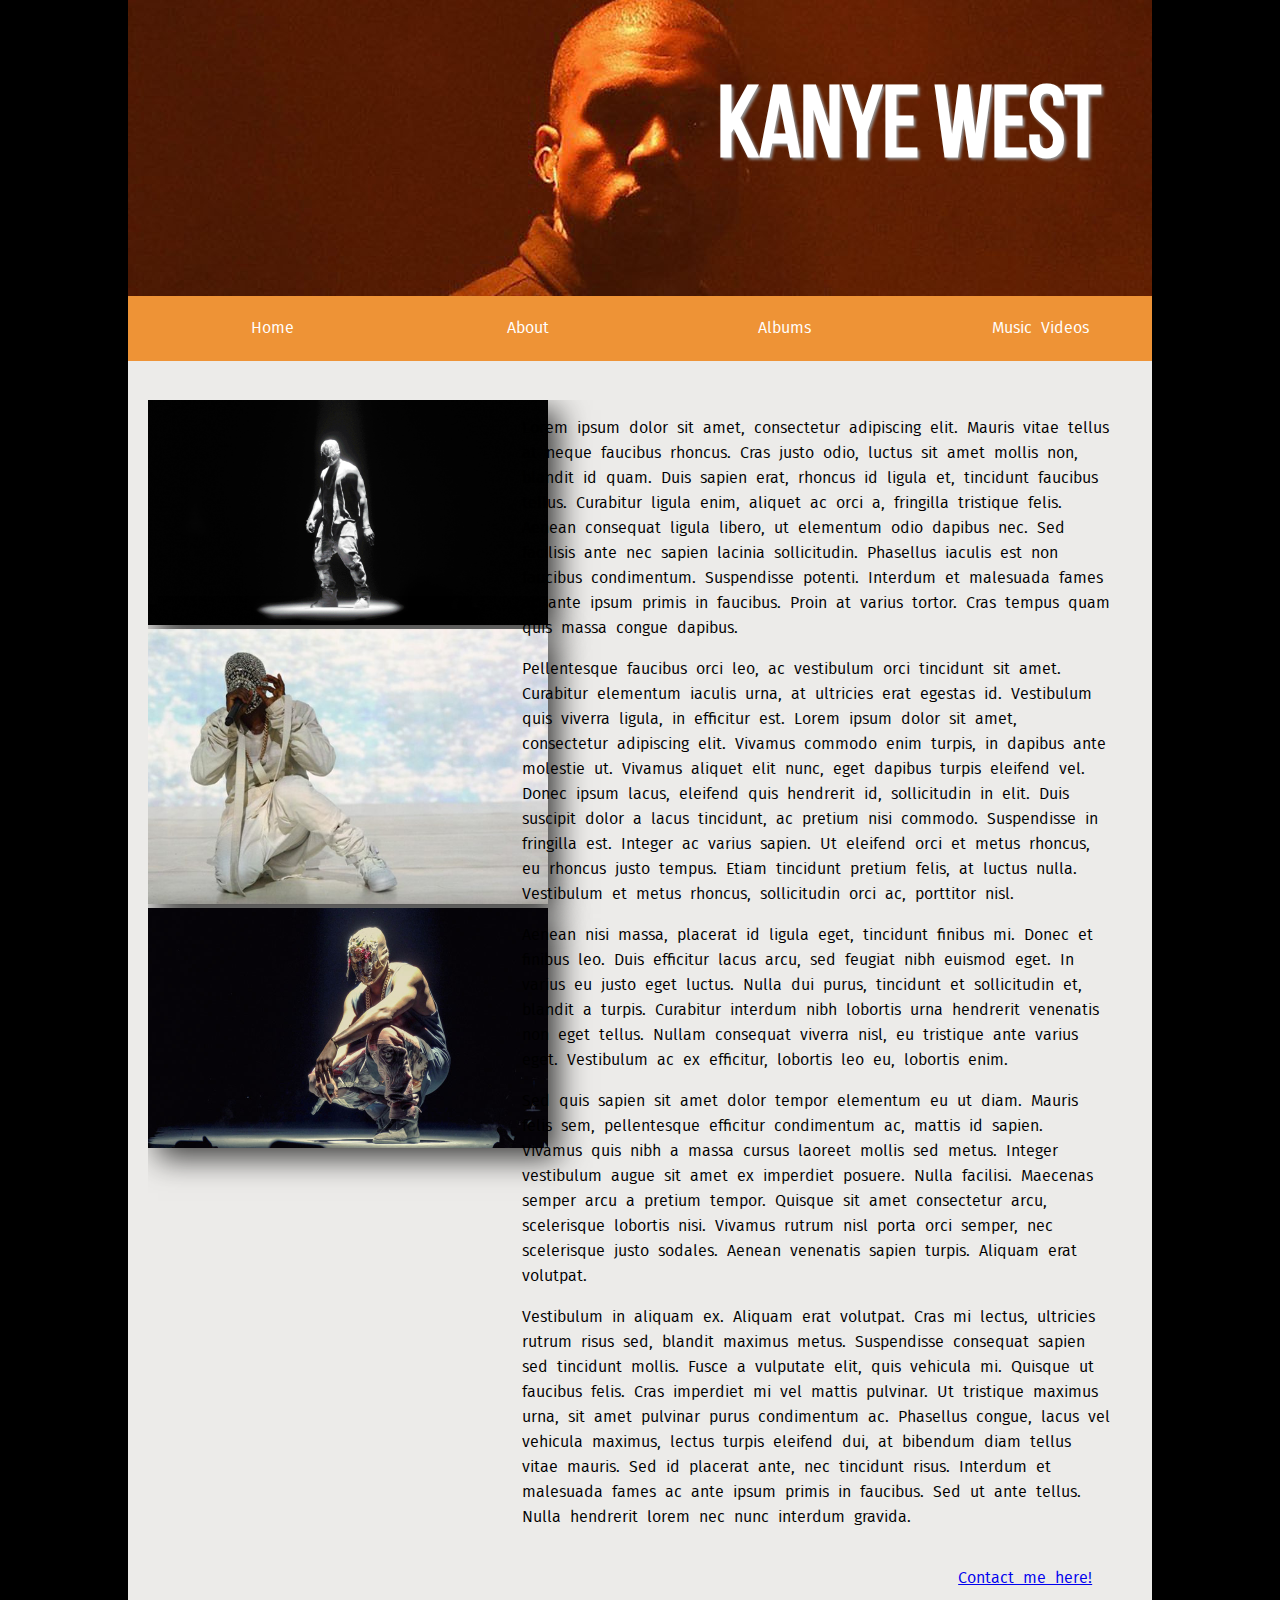
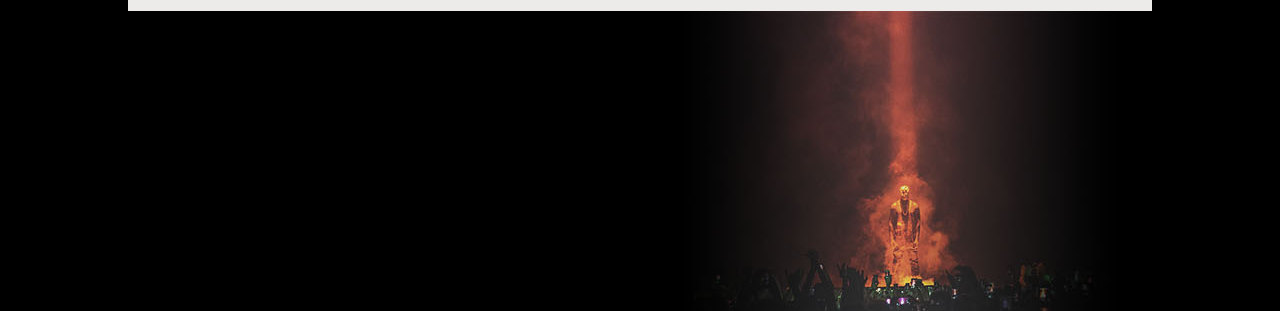
<file: index.html>
<!DOCTYPE html>
<html>
<head>
	<title>Mr. Kanye West</title>
	<link rel="stylesheet" type="text/css" href="css/style.css">
	<meta charset="utf-8">
	<meta name="viewport" content="width=device-width,initial-scale=1">
	<!--[if lt IE 9]>
	<script src="http://html5shiv.googlecode.com/svn/trunk/html5.js"></script>
	<![endif]-->
</head>
<body>
	<main id="wrap">
		<header>
			<h1 class="pagetitle">Kanye West</h1>
			<nav>
				<ul>
					<li><a href="index.html">Home</a></li>
					<li><a href="about.html">About</a></li>
					<li class="dropdown">
						<a href="albums.html">Albums</a>
						<div class="dropdown-content">
							<a href="albumpages/thecollegedropout.html">The College Dropout</a>
							<a href="albumpages/lateregistration.html">Late Registration</a>
							<a href="albumpages/graduation.html">Graduation</a>
							<a href="albumpages/808&heartbreak.html">808s &#38; Heartbreak</a>
							<a href="albumpages/mybeautifuldarktwistedfantasy.html">My Beautiful Dark Twisted Fantasy</a>
							<a href="albumpages/watchthethrone.html">Watch the Throne</a>
							<a href="albumpages/yeezus.html">Yeezus</a>
							<a href="albumpages/thelifeofpablo.html">The Life Of Pablo</a>
						</div>
					</li>
					<li><a href="musicvideos.html">Music Videos</a></li>
				</ul>
			</nav>
		</header>
		<section>
			<div class="aboutimg">
				<img src="images/home3.gif" alt="kanye standing with mask on">
				<img src="images/home1.jpg" alt="kanye singing with mask on">
				<img src="images/home2.jpg" alt="kanye squating with mask on">
			</div>
			<img class="banner480" src="images/home2.jpg" alt="kanye squating with mask on">
			<div class="aboutye">
				<p>
					Lorem ipsum dolor sit amet, consectetur adipiscing elit. Mauris vitae tellus at neque faucibus rhoncus. Cras justo odio, luctus sit amet mollis non, blandit id quam. Duis sapien erat, rhoncus id ligula et, tincidunt faucibus tellus. Curabitur ligula enim, aliquet ac orci a, fringilla tristique felis. Aenean consequat ligula libero, ut elementum odio dapibus nec. Sed facilisis ante nec sapien lacinia sollicitudin. Phasellus iaculis est non faucibus condimentum. Suspendisse potenti. Interdum et malesuada fames ac ante ipsum primis in faucibus. Proin at varius tortor. Cras tempus quam quis massa congue dapibus.
				</p>
				<p>
					Pellentesque faucibus orci leo, ac vestibulum orci tincidunt sit amet. Curabitur elementum iaculis urna, at ultricies erat egestas id. Vestibulum quis viverra ligula, in efficitur est. Lorem ipsum dolor sit amet, consectetur adipiscing elit. Vivamus commodo enim turpis, in dapibus ante molestie ut. Vivamus aliquet elit nunc, eget dapibus turpis eleifend vel. Donec ipsum lacus, eleifend quis hendrerit id, sollicitudin in elit. Duis suscipit dolor a lacus tincidunt, ac pretium nisi commodo. Suspendisse in fringilla est. Integer ac varius sapien. Ut eleifend orci et metus rhoncus, eu rhoncus justo tempus. Etiam tincidunt pretium felis, at luctus nulla. Vestibulum et metus rhoncus, sollicitudin orci ac, porttitor nisl.
				</p>
				<p>
					Aenean nisi massa, placerat id ligula eget, tincidunt finibus mi. Donec et finibus leo. Duis efficitur lacus arcu, sed feugiat nibh euismod eget. In varius eu justo eget luctus. Nulla dui purus, tincidunt et sollicitudin et, blandit a turpis. Curabitur interdum nibh lobortis urna hendrerit venenatis non eget tellus. Nullam consequat viverra nisl, eu tristique ante varius eget. Vestibulum ac ex efficitur, lobortis leo eu, lobortis enim.
				</p>
				<p>
					Sed quis sapien sit amet dolor tempor elementum eu ut diam. Mauris felis sem, pellentesque efficitur condimentum ac, mattis id sapien. Vivamus quis nibh a massa cursus laoreet mollis sed metus. Integer vestibulum augue sit amet ex imperdiet posuere. Nulla facilisi. Maecenas semper arcu a pretium tempor. Quisque sit amet consectetur arcu, scelerisque lobortis nisi. Vivamus rutrum nisl porta orci semper, nec scelerisque justo sodales. Aenean venenatis sapien turpis. Aliquam erat volutpat.
				</p>
				<p>
					Vestibulum in aliquam ex. Aliquam erat volutpat. Cras mi lectus, ultricies rutrum risus sed, blandit maximus metus. Suspendisse consequat sapien sed tincidunt mollis. Fusce a vulputate elit, quis vehicula mi. Quisque ut faucibus felis. Cras imperdiet mi vel mattis pulvinar. Ut tristique maximus urna, sit amet pulvinar purus condimentum ac. Phasellus congue, lacus vel vehicula maximus, lectus turpis eleifend dui, at bibendum diam tellus vitae mauris. Sed id placerat ante, nec tincidunt risus. Interdum et malesuada fames ac ante ipsum primis in faucibus. Sed ut ante tellus. Nulla hendrerit lorem nec nunc interdum gravida.
				</p>
			</div>
			<div class="email">
				<a href="mailto:m_pires@fanshaweonline.ca">Contact me here!</a>
			</div>
		</section>
		<footer>
			
		</footer>
	</main>
</body>
</html>
</file>
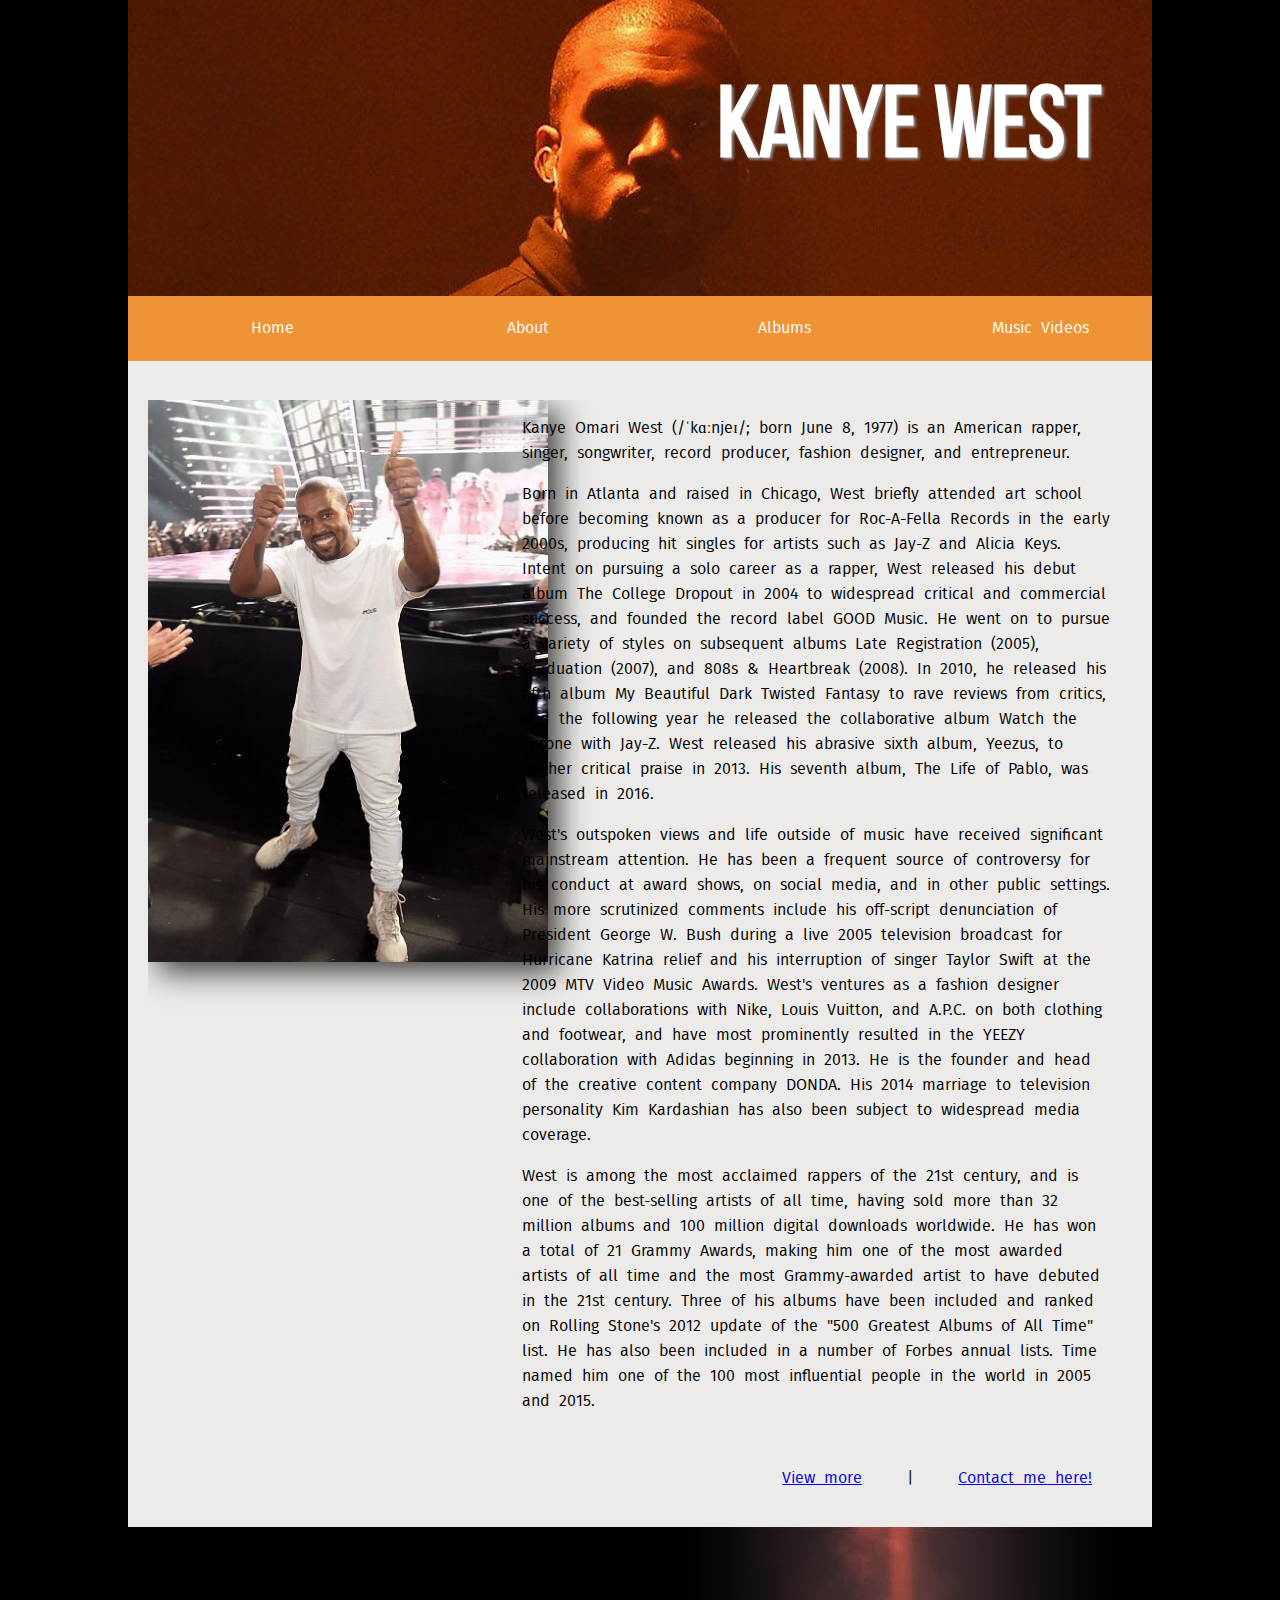
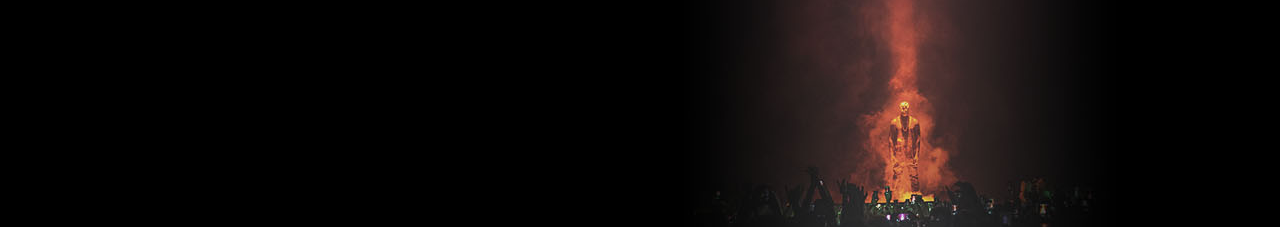
<file: about.html>
<!DOCTYPE html>
<html>
<head>
	<title>Mr. Kanye West - About</title>
	<link rel="stylesheet" type="text/css" href="css/style.css">
	<meta name="viewport" content="width=device-width,initial-scale=1">
</head>
<body>
	<main id="wrap">
		<header>
			<h1 class="pagetitle">Kanye West</h1>
			<nav>
				<ul>
					<li><a href="index.html">Home</a></li>
					<li><a href="about.html">About</a></li>
					<li class="dropdown">
						<a href="albums.html">Albums</a>
						<div class="dropdown-content">
							<a href="albumpages/thecollegedropout.html">The College Dropout</a>
							<a href="albumpages/lateregistration.html">Late Registration</a>
							<a href="albumpages/graduation.html">Graduation</a>
							<a href="albumpages/808&heartbreak.html">808s &#38; Heartbreak</a>
							<a href="albumpages/mybeautifuldarktwistedfantasy.html">My Beautiful Dark Twisted Fantasy</a>
							<a href="albumpages/watchthethrone.html">Watch the Throne</a>
							<a href="albumpages/yeezus.html">Yeezus</a>
							<a href="albumpages/thelifeofpablo.html">The Life Of Pablo</a>
						</div>
					</li>
					<li><a href="musicvideos.html">Music Videos</a></li>
				</ul>
			</nav>
		</header>
		<section>
			<div class="aboutimg">
				<img src="images/about.jpg" alt="kanye giving thumbs up">
			</div>
			<img class="banner480" src="images/happyye480.jpg" alt="kanye giving thumbs up">
			<div class="aboutye">
				<p>
					Kanye Omari West (/ˈkɑːnjeɪ/; born June 8, 1977) is an American rapper, singer, songwriter, record producer, fashion designer, and entrepreneur.
				</p>
				<p>
					Born in Atlanta and raised in Chicago, West briefly attended art school before becoming known as a producer for Roc-A-Fella Records in the early 2000s, producing hit singles for artists such as Jay-Z and Alicia Keys. Intent on pursuing a solo career as a rapper, West released his debut album The College Dropout in 2004 to widespread critical and commercial success, and founded the record label GOOD Music. He went on to pursue a variety of styles on subsequent albums Late Registration (2005), Graduation (2007), and 808s &#38; Heartbreak (2008). In 2010, he released his fifth album My Beautiful Dark Twisted Fantasy to rave reviews from critics, and the following year he released the collaborative album Watch the Throne with Jay-Z. West released his abrasive sixth album, Yeezus, to further critical praise in 2013. His seventh album, The Life of Pablo, was released in 2016.
				</p>
				<p>
					West's outspoken views and life outside of music have received significant mainstream attention. He has been a frequent source of controversy for his conduct at award shows, on social media, and in other public settings. His more scrutinized comments include his off-script denunciation of President George W. Bush during a live 2005 television broadcast for Hurricane Katrina relief and his interruption of singer Taylor Swift at the 2009 MTV Video Music Awards. West's ventures as a fashion designer include collaborations with Nike, Louis Vuitton, and A.P.C. on both clothing and footwear, and have most prominently resulted in the YEEZY collaboration with Adidas beginning in 2013. He is the founder and head of the creative content company DONDA. His 2014 marriage to television personality Kim Kardashian has also been subject to widespread media coverage.
				</p>
				<p>
					West is among the most acclaimed rappers of the 21st century, and is one of the best-selling artists of all time, having sold more than 32 million albums and 100 million digital downloads worldwide. He has won a total of 21 Grammy Awards, making him one of the most awarded artists of all time and the most Grammy-awarded artist to have debuted in the 21st century. Three of his albums have been included and ranked on Rolling Stone's 2012 update of the "500 Greatest Albums of All Time" list. He has also been included in a number of Forbes annual lists. Time named him one of the 100 most influential people in the world in 2005 and 2015.
				</p>
			</div>
			<div class="viewmore">
				<p>
					<a target="_blank" href="https://en.wikipedia.org/wiki/Kanye_West">View more</a>&nbsp&nbsp&nbsp&nbsp&nbsp|&nbsp&nbsp&nbsp&nbsp&nbsp<a href="mailto:m_pires@fanshaweonline.ca">Contact me here!</a>
				</p>
			</div>
		</section>
		<footer>
			
		</footer>
	</main>
</body>
</html>
</file>
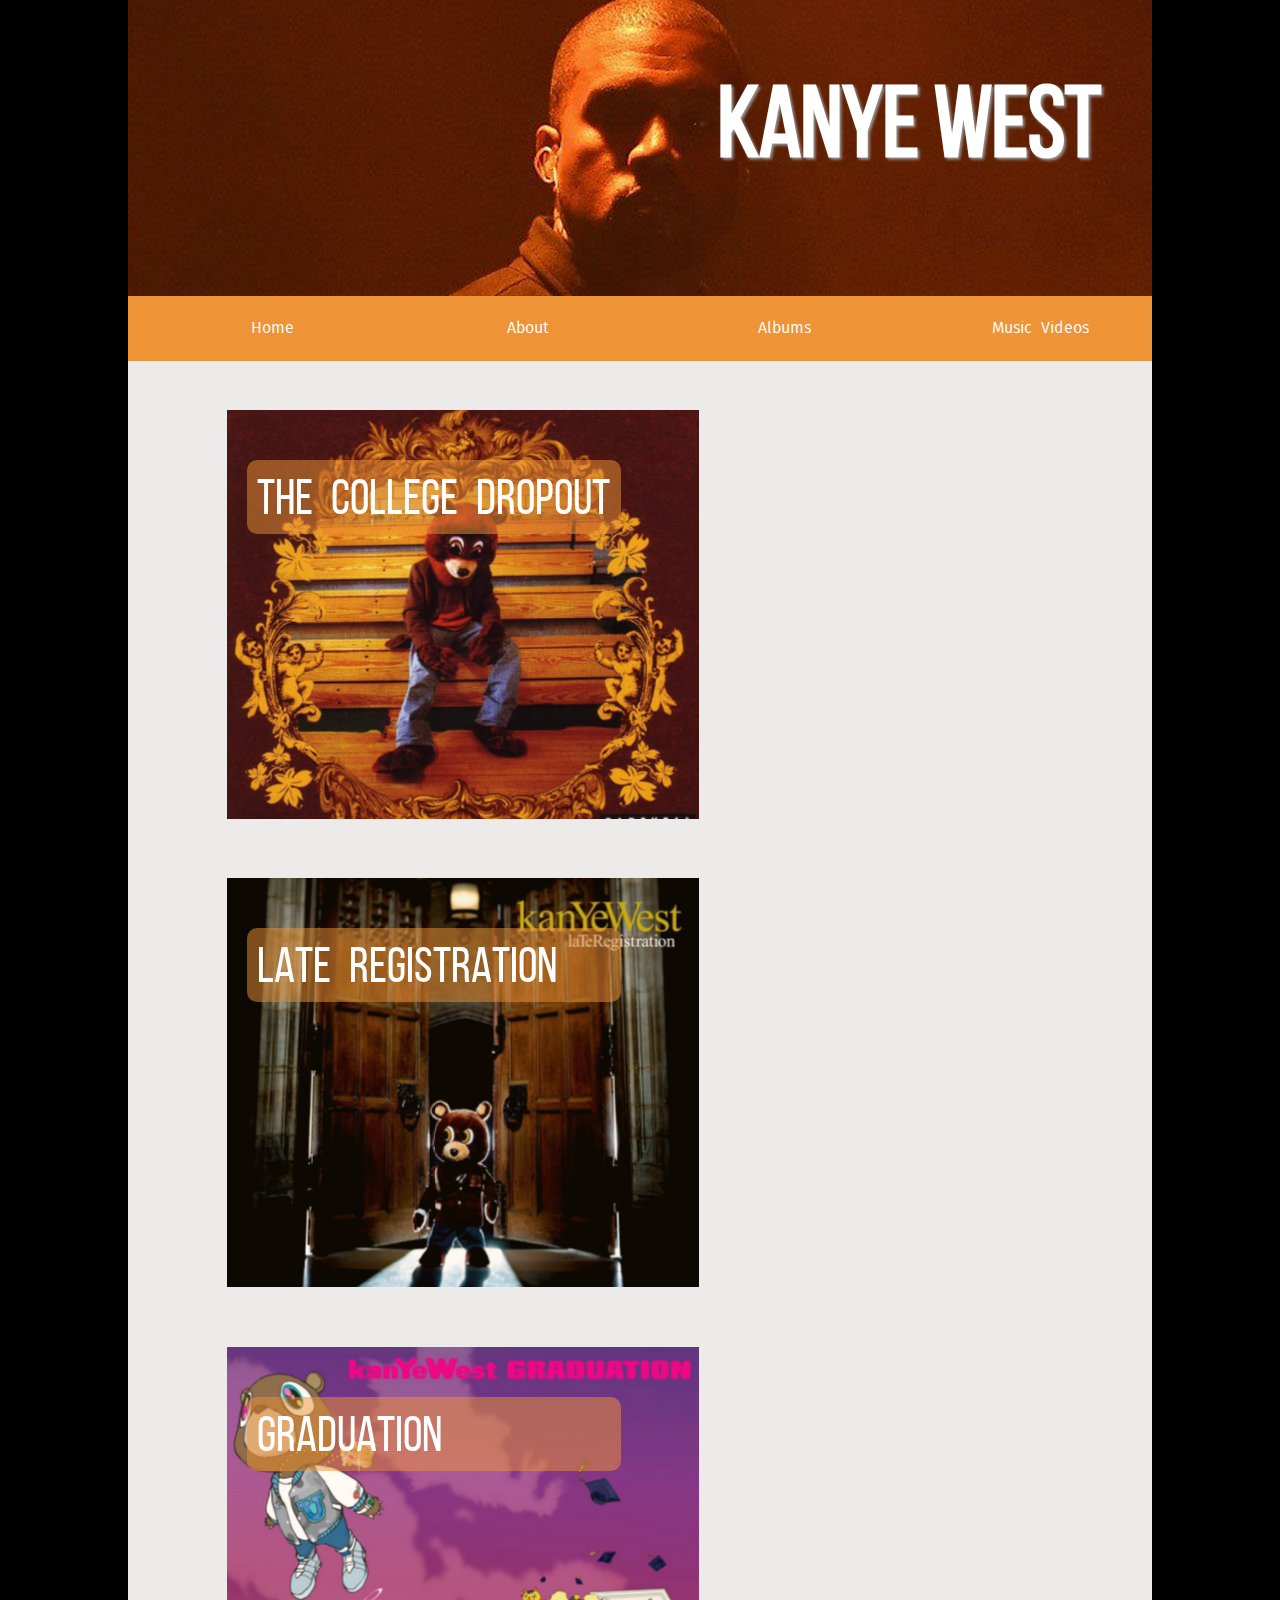
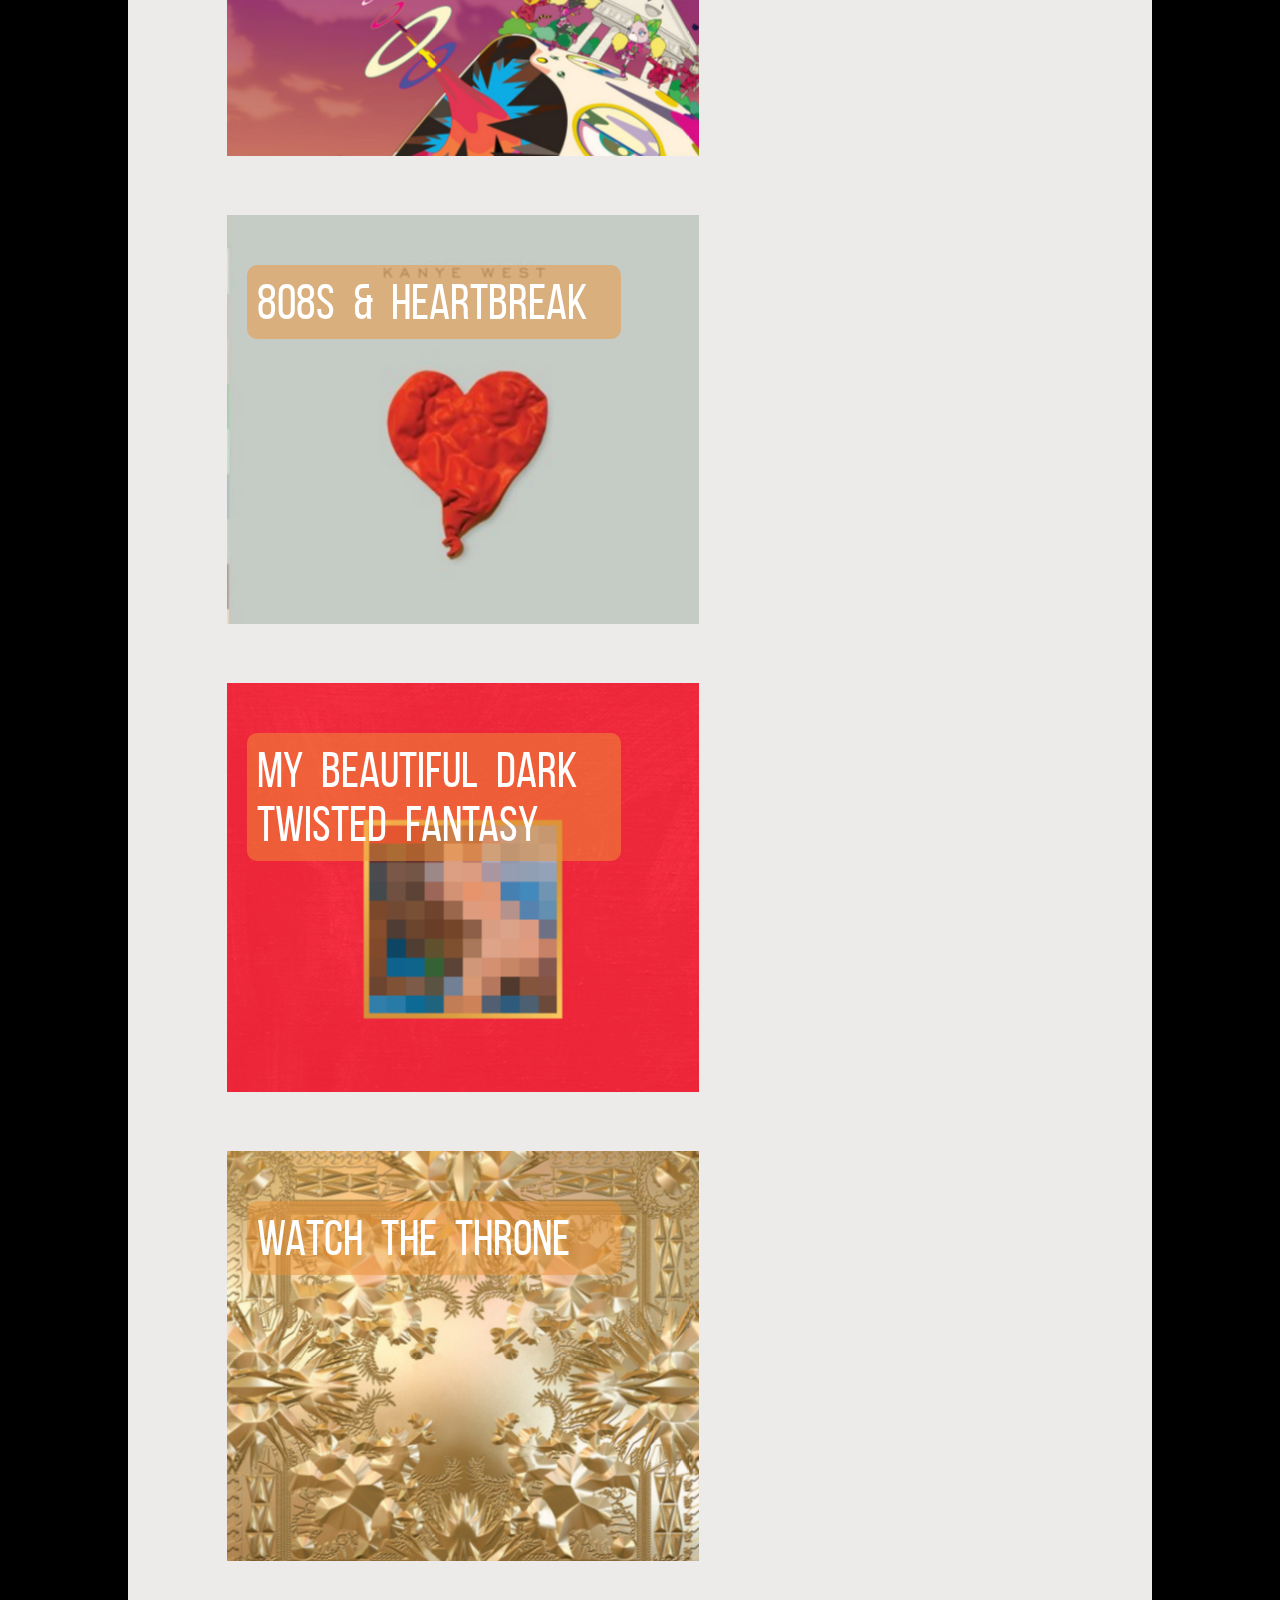
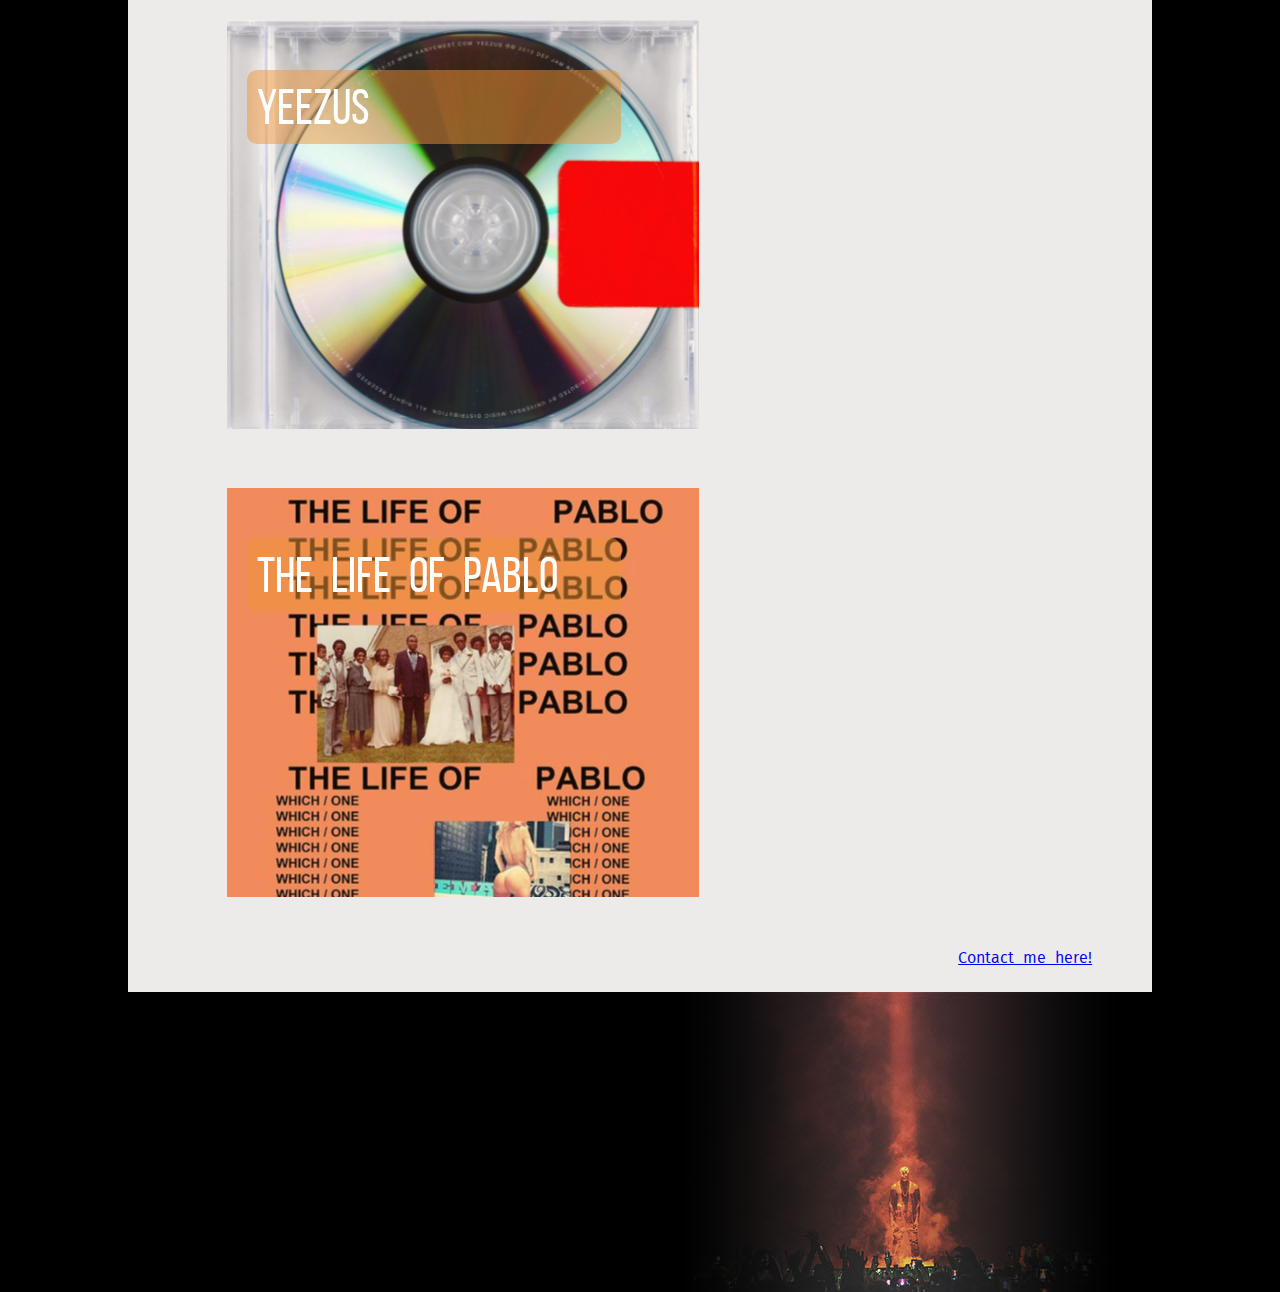
<file: albums.html>
<!DOCTYPE html>
<html>
<head>
	<title>Mr. Kanye West - Albums</title>
	<link rel="stylesheet" type="text/css" href="css/style.css">
	<meta name="viewport" content="width=device-width,initial-scale=1">
</head>
<body>
	<main id="wrap">
		<header>
			<h1 class="pagetitle">Kanye West</h1>
			<nav>
				<ul>
					<li><a href="index.html">Home</a></li>
					<li><a href="about.html">About</a></li>
					<li class="dropdown">
						<a href="albums.html">Albums</a>
						<div class="dropdown-content">
							<a href="albumpages/thecollegedropout.html">The College Dropout</a>
							<a href="albumpages/lateregistration.html">Late Registration</a>
							<a href="albumpages/graduation.html">Graduation</a>
							<a href="albumpages/808&heartbreak.html">808s &#38; Heartbreak</a>
							<a href="albumpages/mybeautifuldarktwistedfantasy.html">My Beautiful Dark Twisted Fantasy</a>
							<a href="albumpages/watchthethrone.html">Watch the Throne</a>
							<a href="albumpages/yeezus.html">Yeezus</a>
							<a href="albumpages/thelifeofpablo.html">The Life Of Pablo</a>
						</div>
					</li>
					<li><a href="musicvideos.html">Music Videos</a></li>
				</ul>
			</nav>
		</header>
		<section>
			<div class="grid">
				<figure class="effect-apollo">
					<img src="images/TCD/cover.jpg" alt="the college dropout album cover"/>
					<figcaption>
						<h3>The College Dropout</h3>
						<p>21 Track Album Released Feb. 24, 2004</p>
						<a href="albumpages/thecollegedropout.html"></a>
					</figcaption>			
				</figure>
				<figure class="effect-apollo">
					<img src="images/LR/cover.jpg" alt="late registration album cover"/>
					<figcaption>
						<h3>Late Registration</h3>
						<p>21 Track Album Released Aug. 30, 2005</p>
						<a href="albumpages/lateregistration.html"></a>
					</figcaption>			
				</figure>
			</div>
			<div class="grid">
				<figure class="effect-apollo">
					<img src="images/G/cover.jpg" alt="graduation album cover"/>
					<figcaption>
						<h3>Graduation</h3>
						<p>13 Track Album Released Sept. 11, 2007</p>
						<a href="albumpages/graduation.html"></a>
					</figcaption>			
				</figure>
				<figure class="effect-apollo">
					<img src="images/808&H/cover.jpg" alt="808s & Heartbreak album cover"/>
					<figcaption>
						<h3>808s &#38; Heartbreak</h3>
						<p>12 Track Album Released Nov. 24, 2008</p>
						<a href="albumpages/808&heartbreak.html"></a>
					</figcaption>
				</figure>
			</div>
			<div class="grid">
				<figure class="effect-apollo">
					<img src="images/MBDTF/cover.jpg" alt="my beautiful dark twisted fantasy album cover"/>
					<figcaption>
						<h3>My Beautiful Dark Twisted Fantasy</h3>
						<p>13 Track Album Released Nov. 22, 2010</p>
						<a href="albumpages/mybeautifuldarktwistedfantasy.html"></a>
					</figcaption>			
				</figure>
				<figure class="effect-apollo">
					<img src="images/WTT/cover.jpg" alt="watch the throne album cover"/>
					<figcaption>
						<h3>Watch the Throne</h3>
						<p>12 Track Album Released Aug. 8, 2011</p>
						<a href="albumpages/watchthethrone.html"></a>
					</figcaption>			
				</figure>
			</div>
			<div class="grid">
				<figure class="effect-apollo">
					<img src="images/Y/cover.jpg" alt="yeezus album cover"/>
					<figcaption>
						<h3>Yeezus</h3>
						<p>10 Track Album Released June 18, 2013</p>
						<a href="albumpages/yeezus.html"></a>
					</figcaption>			
				</figure>
				<figure class="effect-apollo">
					<img src="images/TLOP/cover.jpg" alt="the life of pablo album cover"/>
					<figcaption>
						<h3>The Life Of Pablo</h3>
						<p>20 Track Album Released Feb. 14, 2016</p>
						<a href="albumpages/thelifeofpablo.html"></a>
					</figcaption>			
				</figure>
			</div>
			<div class="email">
				<a href="mailto:m_pires@fanshaweonline.ca">Contact me here!</a>
			</div>
		</section>
		<footer>
			
		</footer>
	</main>
</body>
</html>
</file>
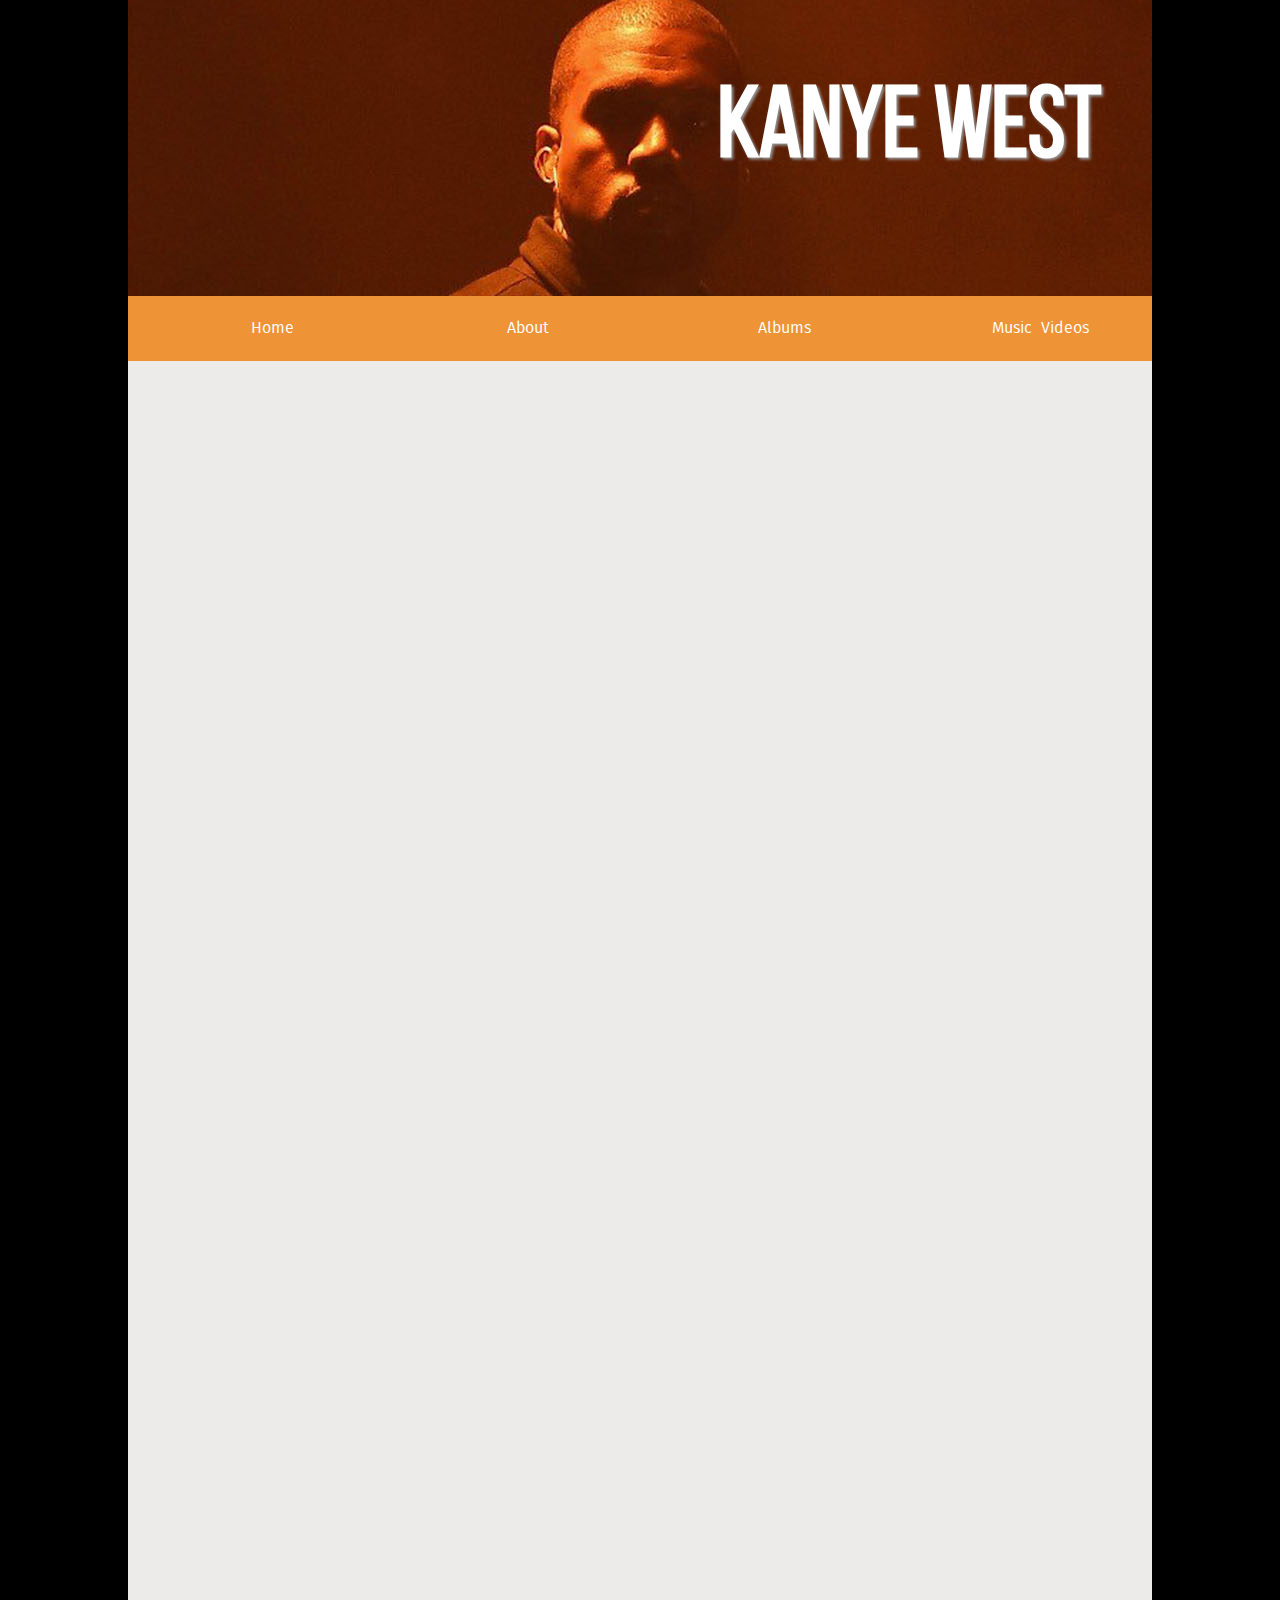
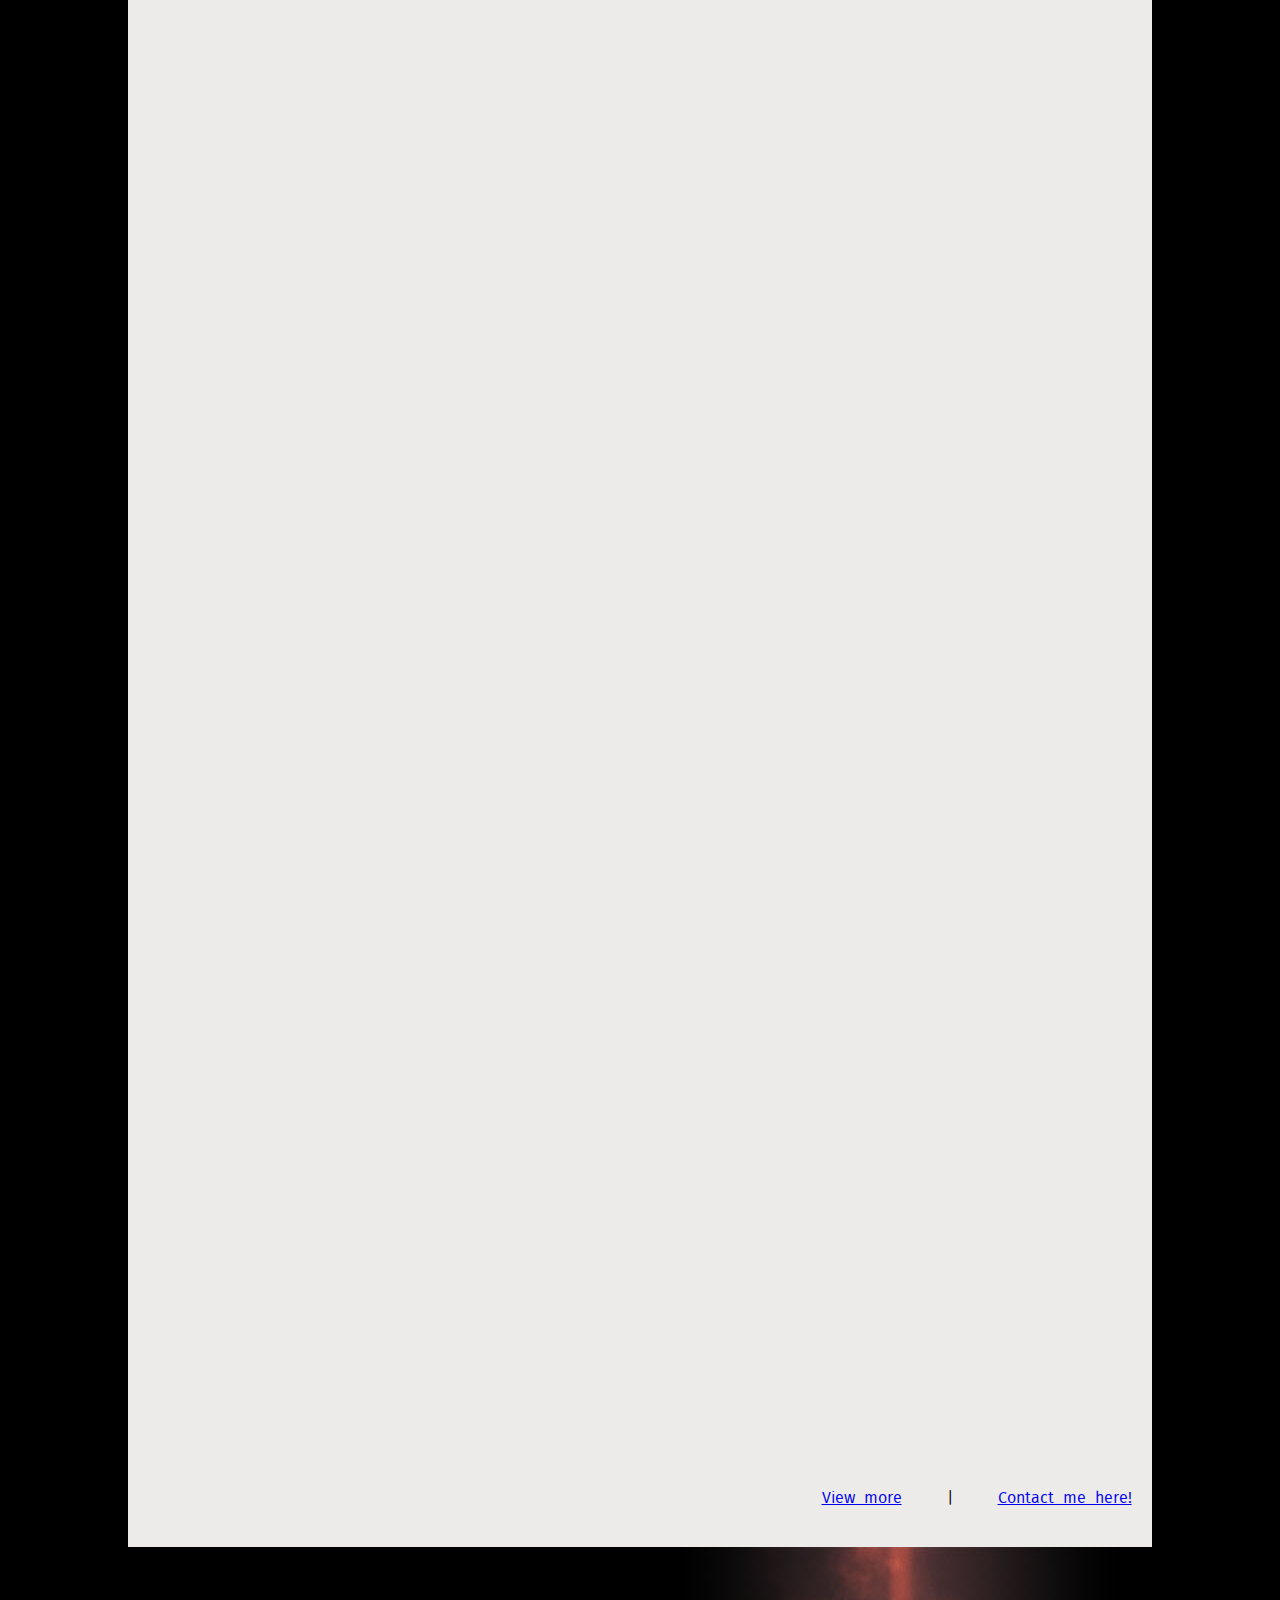
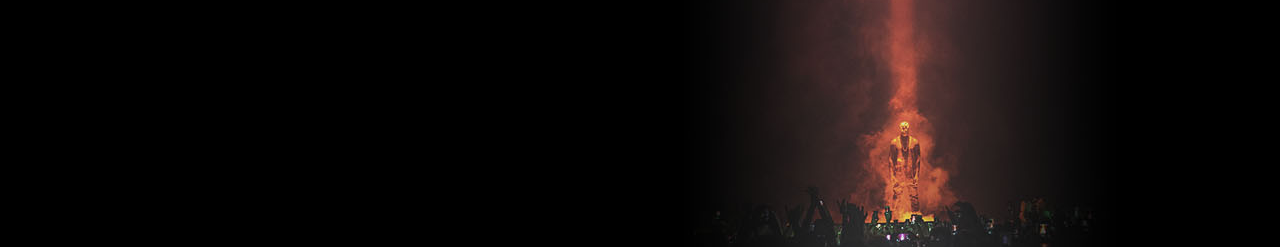
<file: musicvideos.html>
<!DOCTYPE html>
<html>
<head>
	<title>Mr. Kanye West - Music Video</title>
	<link rel="stylesheet" type="text/css" href="css/style.css">
	<meta name="viewport" content="width=device-width,initial-scale=1">
</head>
<body>
	<main id="wrap">
		<header>
			<h1 class="pagetitle">Kanye West</h1>
			<nav>
				<ul>
					<li><a href="index.html">Home</a></li>
					<li><a href="about.html">About</a></li>
					<li class="dropdown">
						<a href="albums.html">Albums</a>
						<div class="dropdown-content">
							<a href="albumpages/thecollegedropout.html">The College Dropout</a>
							<a href="albumpages/lateregistration.html">Late Registration</a>
							<a href="albumpages/graduation.html">Graduation</a>
							<a href="albumpages/808&heartbreak.html">808s &#38; Heartbreak</a>
							<a href="albumpages/mybeautifuldarktwistedfantasy.html">My Beautiful Dark Twisted Fantasy</a>
							<a href="albumpages/watchthethrone.html">Watch the Throne</a>
							<a href="albumpages/yeezus.html">Yeezus</a>
							<a href="albumpages/thelifeofpablo.html">The Life Of Pablo</a>
						</div>
					</li>
					<li><a href="musicvideos.html">Music Videos</a></li>
				</ul>
			</nav>
		</header>
		<section class="iframebox">
			<iframe src="https://www.youtube.com/embed/IxGvm6btP1A?rel=0" frameborder="0" allow="autoplay; encrypted-media" allowfullscreen></iframe>
			<iframe src="https://www.youtube.com/embed/LsA84bXrBZw?rel=0" frameborder="0" allow="autoplay; encrypted-media" allowfullscreen></iframe>
			<iframe src="https://www.youtube.com/embed/p7FCgw_GlWc?rel=0" frameborder="0" allow="autoplay; encrypted-media" allowfullscreen></iframe>
			<iframe src="https://www.youtube.com/embed/_ABk7TmjnVk?rel=0" frameborder="0" allow="autoplay; encrypted-media" allowfullscreen></iframe>
			<iframe src="https://www.youtube.com/embed/7Dqgr0wNyPo?rel=0" frameborder="0" allow="autoplay; encrypted-media" allowfullscreen></iframe>
			<iframe src="https://www.youtube.com/embed/gG_dA32oH44?rel=0" frameborder="0" allow="autoplay; encrypted-media" allowfullscreen></iframe>
			<iframe src="https://www.youtube.com/embed/BoEKWtgJQAU?rel=0" frameborder="0" allow="autoplay; encrypted-media" allowfullscreen></iframe>
			<iframe src="https://www.youtube.com/embed/L7_jYl8A73g?rel=0" frameborder="0" allow="autoplay; encrypted-media" allowfullscreen></iframe>
			<iframe src="https://www.youtube.com/embed/L53gjP-TtGE?rel=0" frameborder="0" allow="autoplay; encrypted-media" allowfullscreen></iframe>
			<iframe src="https://www.youtube.com/embed/ylT16QB6Uig?rel=0" frameborder="0" allow="autoplay; encrypted-media" allowfullscreen></iframe>
			<iframe src="https://www.youtube.com/embed/MYF7H_fpc-g?rel=0" frameborder="0" allow="autoplay; encrypted-media" allowfullscreen></iframe>
			<iframe src="https://www.youtube.com/embed/YkwQbuAGLj4?rel=0" frameborder="0" allow="autoplay; encrypted-media" allowfullscreen></iframe>
			<div class="viewmore">
				<p>
					<a target="_blank" href="https://www.youtube.com/user/KanyeWestVEVO">View more</a>&nbsp&nbsp&nbsp&nbsp&nbsp|&nbsp&nbsp&nbsp&nbsp&nbsp<a href="mailto:m_pires@fanshaweonline.ca">Contact me here!</a>
				</p>
			</div>
		</section>
		<footer>
			
		</footer>
	</main>
</body>
</html>
</file>
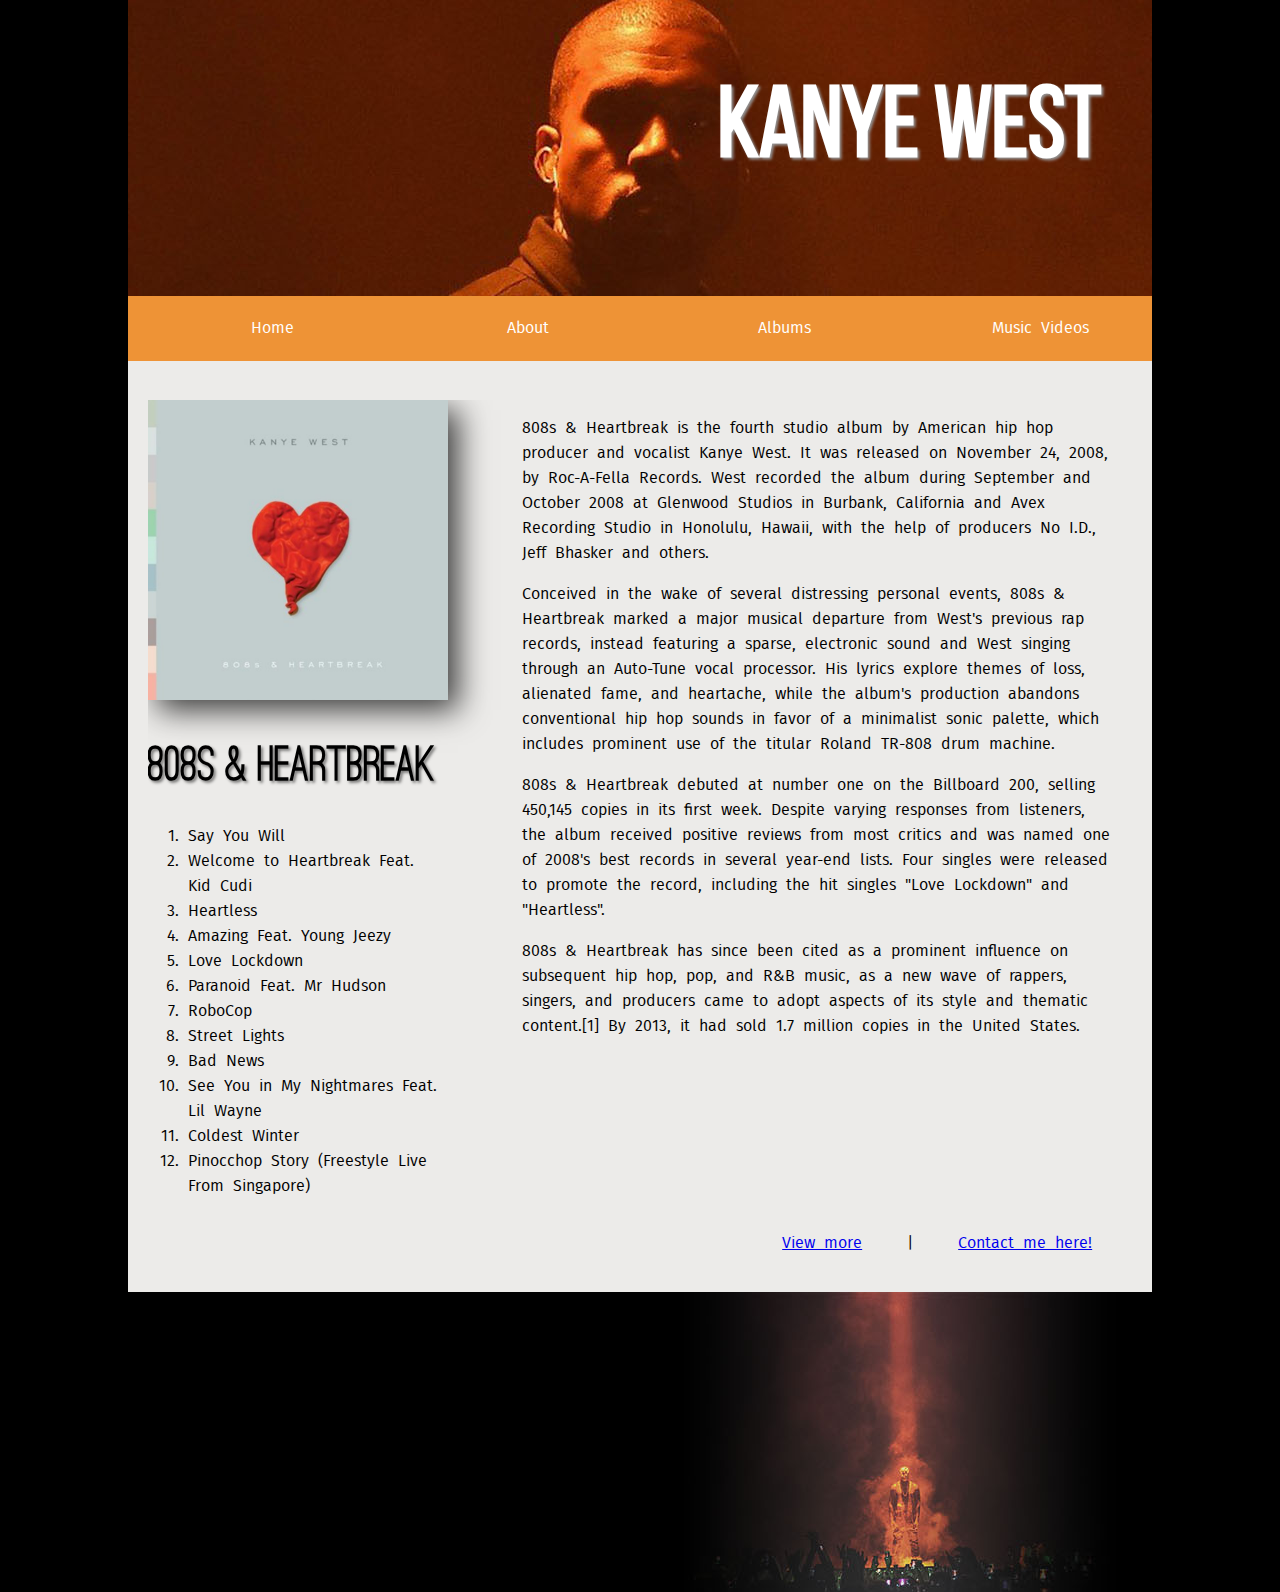
<file: albumpages/808&heartbreak.html>
<!DOCTYPE html>
<html>
<head>
	<title>Mr. Kanye West - About</title>
	<link rel="stylesheet" type="text/css" href="../css/style.css">
	<meta name="viewport" content="width=device-width,initial-scale=1">
</head>
<body>
	<main id="wrap">
		<header>
			<h1 class="pagetitle">Kanye West</h1>
			<nav>
				<ul>
					<li><a href="../index.html">Home</a></li>
					<li><a href="../about.html">About</a></li>
					<li class="dropdown">
						<a href="../albums.html">Albums</a>
						<div class="dropdown-content">
							<a href="thecollegedropout.html">The College Dropout</a>
							<a href="lateregistration.html">Late Registration</a>
							<a href="graduation.html">Graduation</a>
							<a href="808&heartbreak.html">808s &#38; Heartbreak</a>
							<a href="mybeautifuldarktwistedfantasy.html">My Beautiful Dark Twisted Fantasy</a>
							<a href="watchthethrone.html">Watch the Throne</a>
							<a href="yeezus.html">Yeezus</a>
							<a href="thelifeofpablo.html">The Life Of Pablo</a>
						</div>
					</li>
					<li><a href="../musicvideos.html">Music Videos</a></li>
				</ul>
			</nav>
		</header>
		<section>
			<div class="tracklist">
				<img src="../images/808&H/cover.jpg" alt="808s & heartbreak album cover">
				<h2>808s &#38; Heartbreak</h2>
				<ol>
					<li>Say You Will</li>
					<li>Welcome to Heartbreak Feat. Kid Cudi</li>
					<li>Heartless</li>
					<li>Amazing Feat. Young Jeezy</li>
					<li>Love Lockdown</li>
					<li>Paranoid Feat. Mr Hudson</li>
					<li>RoboCop</li>
					<li>Street Lights</li>
					<li>Bad News</li>
					<li>See You in My Nightmares Feat. Lil Wayne</li>
					<li>Coldest Winter</li>
					<li>Pinocchop Story (Freestyle Live From Singapore)</li>
				</ol>
			</div>
			<div class="albumdescription">
				<p>
					808s &#38; Heartbreak is the fourth studio album by American hip hop producer and vocalist Kanye West. It was released on November 24, 2008, by Roc-A-Fella Records. West recorded the album during September and October 2008 at Glenwood Studios in Burbank, California and Avex Recording Studio in Honolulu, Hawaii, with the help of producers No I.D., Jeff Bhasker and others.
				</p>
				<p>
					Conceived in the wake of several distressing personal events, 808s &#38; Heartbreak marked a major musical departure from West's previous rap records, instead featuring a sparse, electronic sound and West singing through an Auto-Tune vocal processor. His lyrics explore themes of loss, alienated fame, and heartache, while the album's production abandons conventional hip hop sounds in favor of a minimalist sonic palette, which includes prominent use of the titular Roland TR-808 drum machine.
				</p>
				<p>
					808s &#38; Heartbreak debuted at number one on the Billboard 200, selling 450,145 copies in its first week. Despite varying responses from listeners, the album received positive reviews from most critics and was named one of 2008's best records in several year-end lists. Four singles were released to promote the record, including the hit singles "Love Lockdown" and "Heartless".
				</p>
				<p>
					808s &#38; Heartbreak has since been cited as a prominent influence on subsequent hip hop, pop, and R&#38;B music, as a new wave of rappers, singers, and producers came to adopt aspects of its style and thematic content.[1] By 2013, it had sold 1.7 million copies in the United States.
				</p>
			</div>
			<div class="viewmore">
				<p>
					<a target="_blank" href="https://www.youtube.com/user/KanyeWestVEVO">View more</a>&nbsp&nbsp&nbsp&nbsp&nbsp|&nbsp&nbsp&nbsp&nbsp&nbsp<a href="mailto:m_pires@fanshaweonline.ca">Contact me here!</a>
				</p>
			</div>
		</section>
		<footer>
			
		</footer>
	</main>
</body>
</html>
</file>
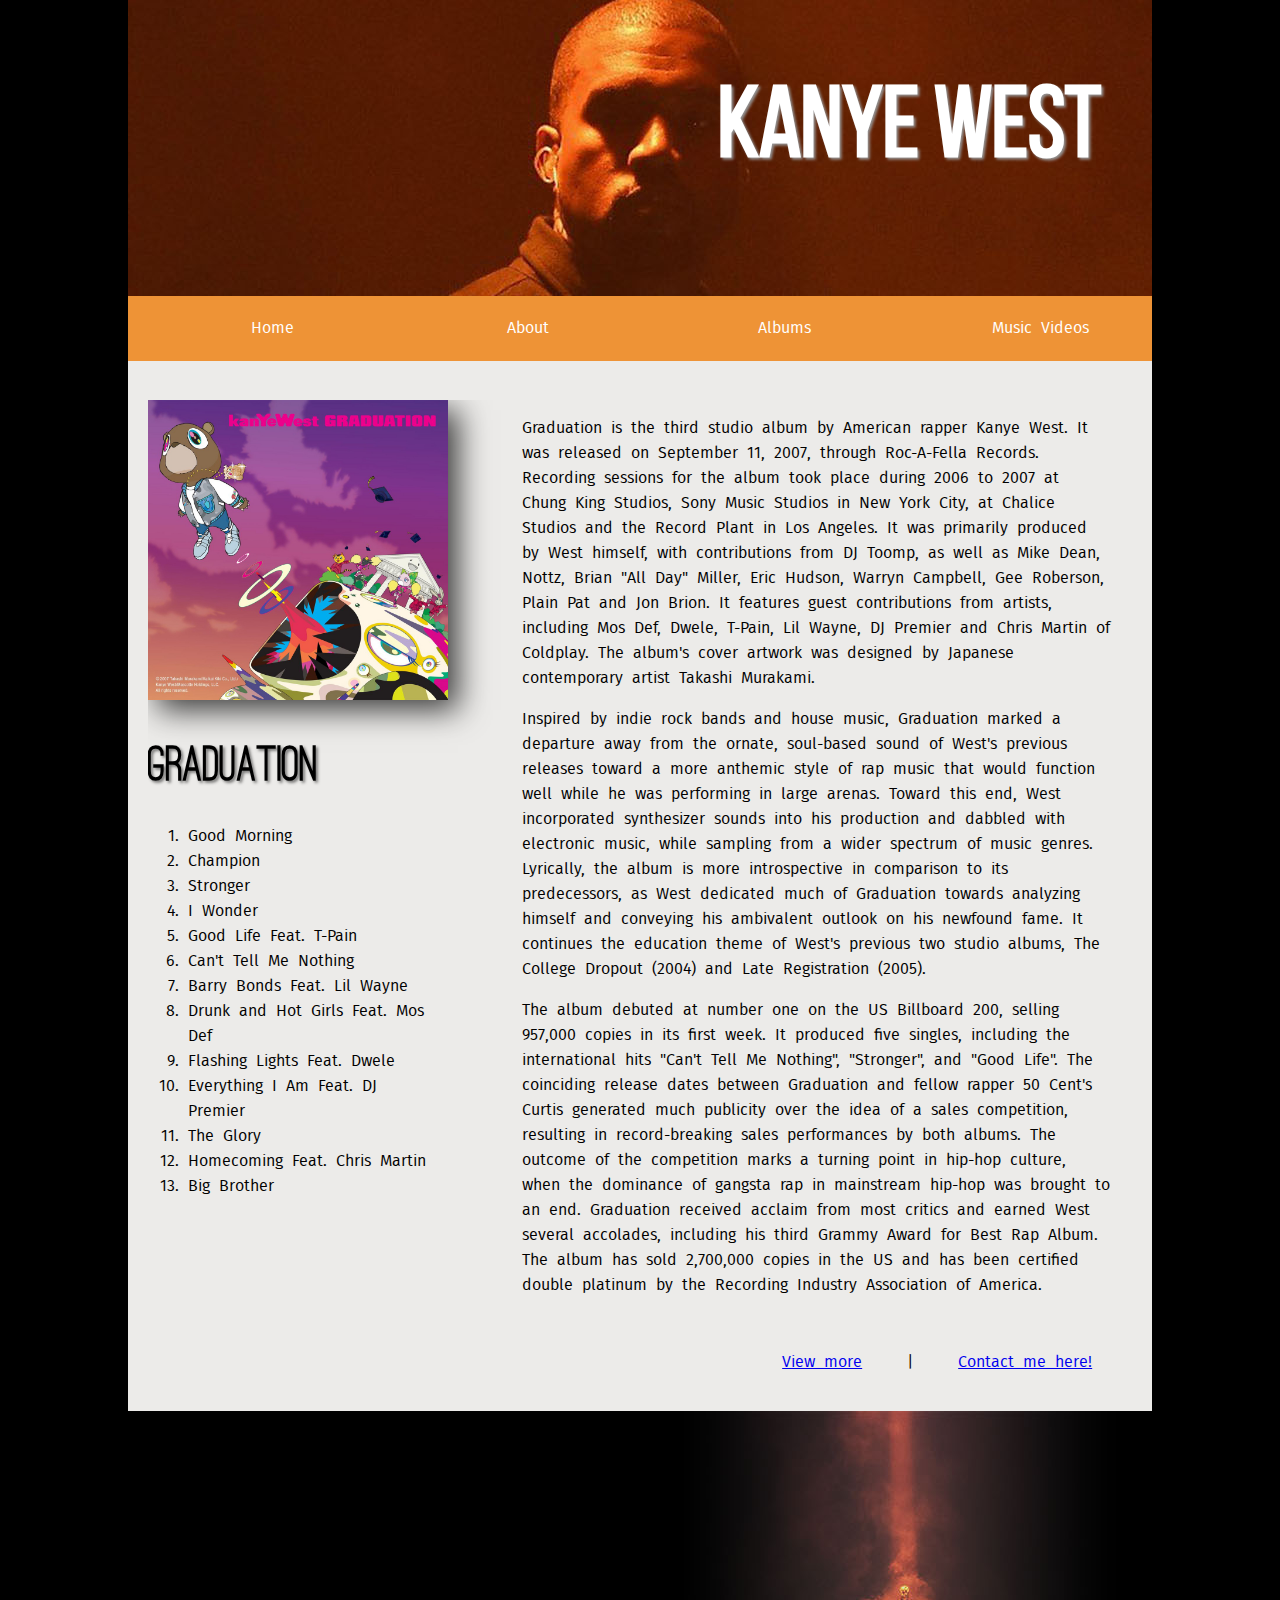
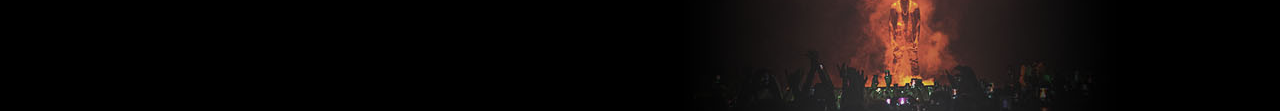
<file: albumpages/graduation.html>
<!DOCTYPE html>
<html>
<head>
	<title>Mr. Kanye West - About</title>
	<link rel="stylesheet" type="text/css" href="../css/style.css">
	<meta name="viewport" content="width=device-width,initial-scale=1">
</head>
<body>
	<main id="wrap">
		<header>
			<h1 class="pagetitle">Kanye West</h1>
			<nav>
				<ul>
					<li><a href="../index.html">Home</a></li>
					<li><a href="../about.html">About</a></li>
					<li class="dropdown">
						<a href="../albums.html">Albums</a>
						<div class="dropdown-content">
							<a href="thecollegedropout.html">The College Dropout</a>
							<a href="lateregistration.html">Late Registration</a>
							<a href="graduation.html">Graduation</a>
							<a href="808&heartbreak.html">808s &#38; Heartbreak</a>
							<a href="mybeautifuldarktwistedfantasy.html">My Beautiful Dark Twisted Fantasy</a>
							<a href="watchthethrone.html">Watch the Throne</a>
							<a href="yeezus.html">Yeezus</a>
							<a href="thelifeofpablo.html">The Life Of Pablo</a>
						</div>
					</li>
					<li><a href="../musicvideos.html">Music Videos</a></li>
				</ul>
			</nav>
		</header>
		<section>
			<div class="tracklist">
				<img src="../images/G/cover.jpg" alt="graduation album cover">
				<h2>Graduation</h2>
				<ol>
					<li>Good Morning</li>
					<li>Champion</li>
					<li>Stronger</li>
					<li>I Wonder</li>
					<li>Good Life Feat. T-Pain</li>
					<li>Can't Tell Me Nothing</li>
					<li>Barry Bonds Feat. Lil Wayne</li>
					<li>Drunk and Hot Girls Feat. Mos Def</li>
					<li>Flashing Lights Feat. Dwele</li>
					<li>Everything I Am Feat. DJ Premier</li>
					<li>The Glory</li>
					<li>Homecoming Feat. Chris Martin</li>
					<li>Big Brother</li>
				</ol>
			</div>
			<div class="albumdescription">
				<p>
					Graduation is the third studio album by American rapper Kanye West. It was released on September 11, 2007, through Roc-A-Fella Records. Recording sessions for the album took place during 2006 to 2007 at Chung King Studios, Sony Music Studios in New York City, at Chalice Studios and the Record Plant in Los Angeles. It was primarily produced by West himself, with contributions from DJ Toomp, as well as Mike Dean, Nottz, Brian "All Day" Miller, Eric Hudson, Warryn Campbell, Gee Roberson, Plain Pat and Jon Brion. It features guest contributions from artists, including Mos Def, Dwele, T-Pain, Lil Wayne, DJ Premier and Chris Martin of Coldplay. The album's cover artwork was designed by Japanese contemporary artist Takashi Murakami.
				</p>
				<p>
					Inspired by indie rock bands and house music, Graduation marked a departure away from the ornate, soul-based sound of West's previous releases toward a more anthemic style of rap music that would function well while he was performing in large arenas. Toward this end, West incorporated synthesizer sounds into his production and dabbled with electronic music, while sampling from a wider spectrum of music genres. Lyrically, the album is more introspective in comparison to its predecessors, as West dedicated much of Graduation towards analyzing himself and conveying his ambivalent outlook on his newfound fame. It continues the education theme of West's previous two studio albums, The College Dropout (2004) and Late Registration (2005).
				</p>
				<p>
					The album debuted at number one on the US Billboard 200, selling 957,000 copies in its first week. It produced five singles, including the international hits "Can't Tell Me Nothing", "Stronger", and "Good Life". The coinciding release dates between Graduation and fellow rapper 50 Cent's Curtis generated much publicity over the idea of a sales competition, resulting in record-breaking sales performances by both albums. The outcome of the competition marks a turning point in hip-hop culture, when the dominance of gangsta rap in mainstream hip-hop was brought to an end. Graduation received acclaim from most critics and earned West several accolades, including his third Grammy Award for Best Rap Album. The album has sold 2,700,000 copies in the US and has been certified double platinum by the Recording Industry Association of America.
				</p>
			</div>
			<div class="viewmore">
				<p>
					<a target="_blank" href="https://www.youtube.com/user/KanyeWestVEVO">View more</a>&nbsp&nbsp&nbsp&nbsp&nbsp|&nbsp&nbsp&nbsp&nbsp&nbsp<a href="mailto:m_pires@fanshaweonline.ca">Contact me here!</a>
				</p>
			</div>
		</section>
		<footer>
			
		</footer>
	</main>
</body>
</html>
</file>
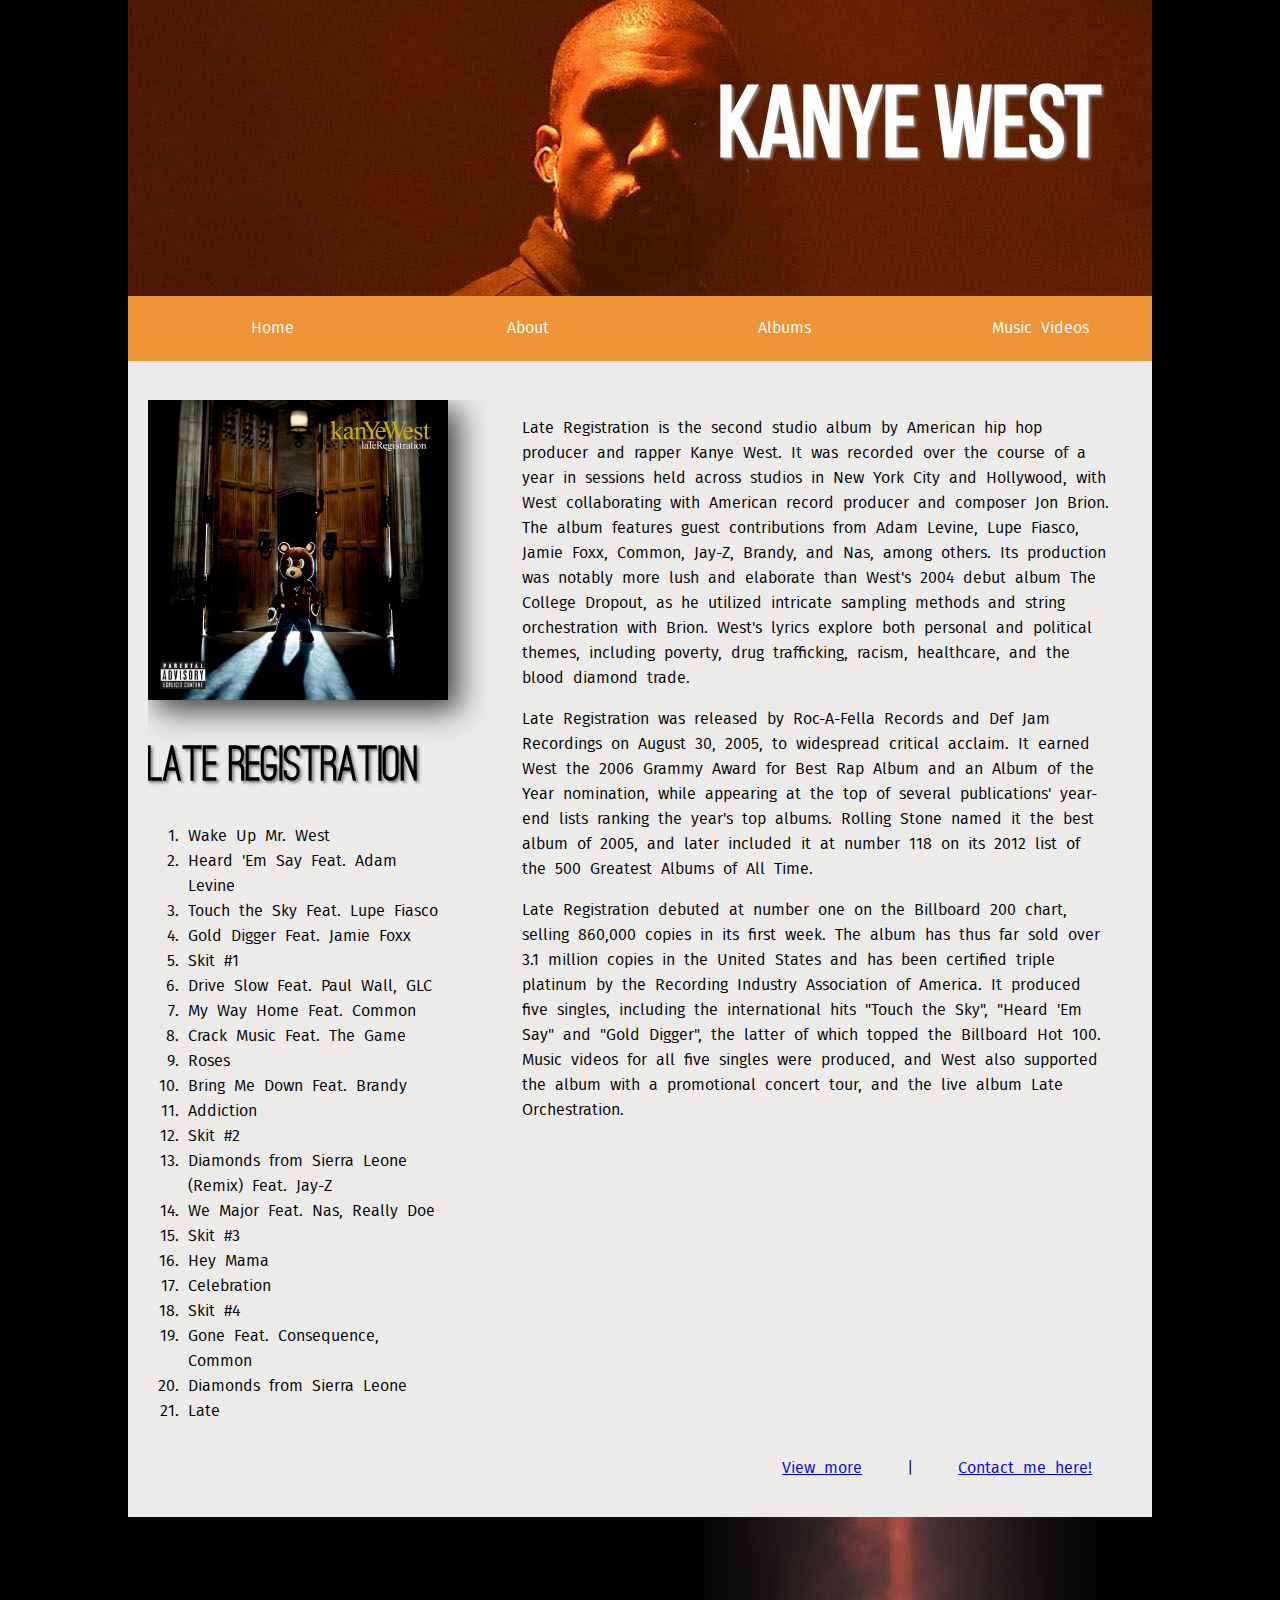
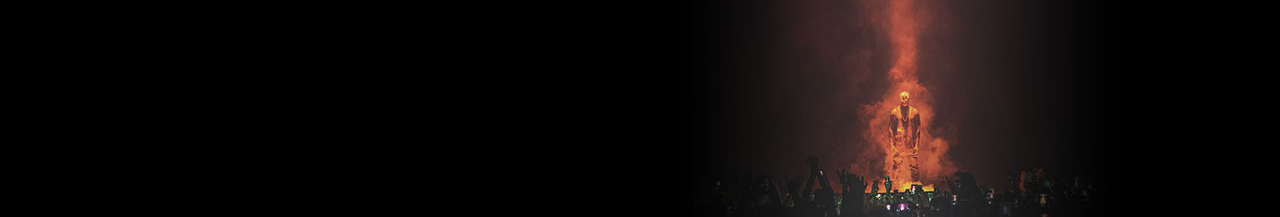
<file: albumpages/lateregistration.html>
<!DOCTYPE html>
<html>
<head>
	<title>Mr. Kanye West - About</title>
	<link rel="stylesheet" type="text/css" href="../css/style.css">
	<meta name="viewport" content="width=device-width,initial-scale=1">
</head>
<body>
	<main id="wrap">
		<header>
			<h1 class="pagetitle">Kanye West</h1>
			<nav>
				<ul>
					<li><a href="../index.html">Home</a></li>
					<li><a href="../about.html">About</a></li>
					<li class="dropdown">
						<a href="../albums.html">Albums</a>
						<div class="dropdown-content">
							<a href="thecollegedropout.html">The College Dropout</a>
							<a href="lateregistration.html">Late Registration</a>
							<a href="graduation.html">Graduation</a>
							<a href="808&heartbreak.html">808s &#38; Heartbreak</a>
							<a href="mybeautifuldarktwistedfantasy.html">My Beautiful Dark Twisted Fantasy</a>
							<a href="watchthethrone.html">Watch the Throne</a>
							<a href="yeezus.html">Yeezus</a>
							<a href="thelifeofpablo.html">The Life Of Pablo</a>
						</div>
					</li>
					<li><a href="../musicvideos.html">Music Videos</a></li>
				</ul>
			</nav>
		</header>
		<section>
			<div class="tracklist">
				<img src="../images/LR/cover.jpg" alt="late registration album cover">
				<h2>Late Registration</h2>
				<ol>
					<li>Wake Up Mr. West</li>
					<li>Heard 'Em Say Feat. Adam Levine</li>
					<li>Touch the Sky Feat. Lupe Fiasco</li>
					<li>Gold Digger Feat. Jamie Foxx</li>
					<li>Skit #1</li>
					<li>Drive Slow Feat. Paul Wall, GLC</li>
					<li>My Way Home Feat. Common</li>
					<li>Crack Music Feat. The Game</li>
					<li>Roses</li>
					<li>Bring Me Down Feat. Brandy</li>
					<li>Addiction</li>
					<li>Skit #2</li>
					<li>Diamonds from Sierra Leone (Remix) Feat. Jay-Z</li>
					<li>We Major Feat. Nas, Really Doe</li>
					<li>Skit #3</li>
					<li>Hey Mama</li>
					<li>Celebration</li>
					<li>Skit #4</li>
					<li>Gone Feat. Consequence, Common</li>
					<li>Diamonds from Sierra Leone</li>
					<li>Late</li>
				</ol>
			</div>
			<div class="albumdescription">
				<p>
					Late Registration is the second studio album by American hip hop producer and rapper Kanye West. It was recorded over the course of a year in sessions held across studios in New York City and Hollywood, with West collaborating with American record producer and composer Jon Brion. The album features guest contributions from Adam Levine, Lupe Fiasco, Jamie Foxx, Common, Jay-Z, Brandy, and Nas, among others. Its production was notably more lush and elaborate than West's 2004 debut album The College Dropout, as he utilized intricate sampling methods and string orchestration with Brion. West's lyrics explore both personal and political themes, including poverty, drug trafficking, racism, healthcare, and the blood diamond trade.
				</p>
				<p>
					Late Registration was released by Roc-A-Fella Records and Def Jam Recordings on August 30, 2005, to widespread critical acclaim. It earned West the 2006 Grammy Award for Best Rap Album and an Album of the Year nomination, while appearing at the top of several publications' year-end lists ranking the year's top albums. Rolling Stone named it the best album of 2005, and later included it at number 118 on its 2012 list of the 500 Greatest Albums of All Time.
				<p>
					Late Registration debuted at number one on the Billboard 200 chart, selling 860,000 copies in its first week. The album has thus far sold over 3.1 million copies in the United States and has been certified triple platinum by the Recording Industry Association of America. It produced five singles, including the international hits "Touch the Sky", "Heard 'Em Say" and "Gold Digger", the latter of which topped the Billboard Hot 100. Music videos for all five singles were produced, and West also supported the album with a promotional concert tour, and the live album Late Orchestration.
				</p>
			</div>
			<div class="viewmore">
				<p>
					<a target="_blank" href="https://www.youtube.com/user/KanyeWestVEVO">View more</a>&nbsp&nbsp&nbsp&nbsp&nbsp|&nbsp&nbsp&nbsp&nbsp&nbsp<a href="mailto:m_pires@fanshaweonline.ca">Contact me here!</a>
				</p>
			</div>
		</section>
		<footer>
			
		</footer>
	</main>
</body>
</html>
</file>
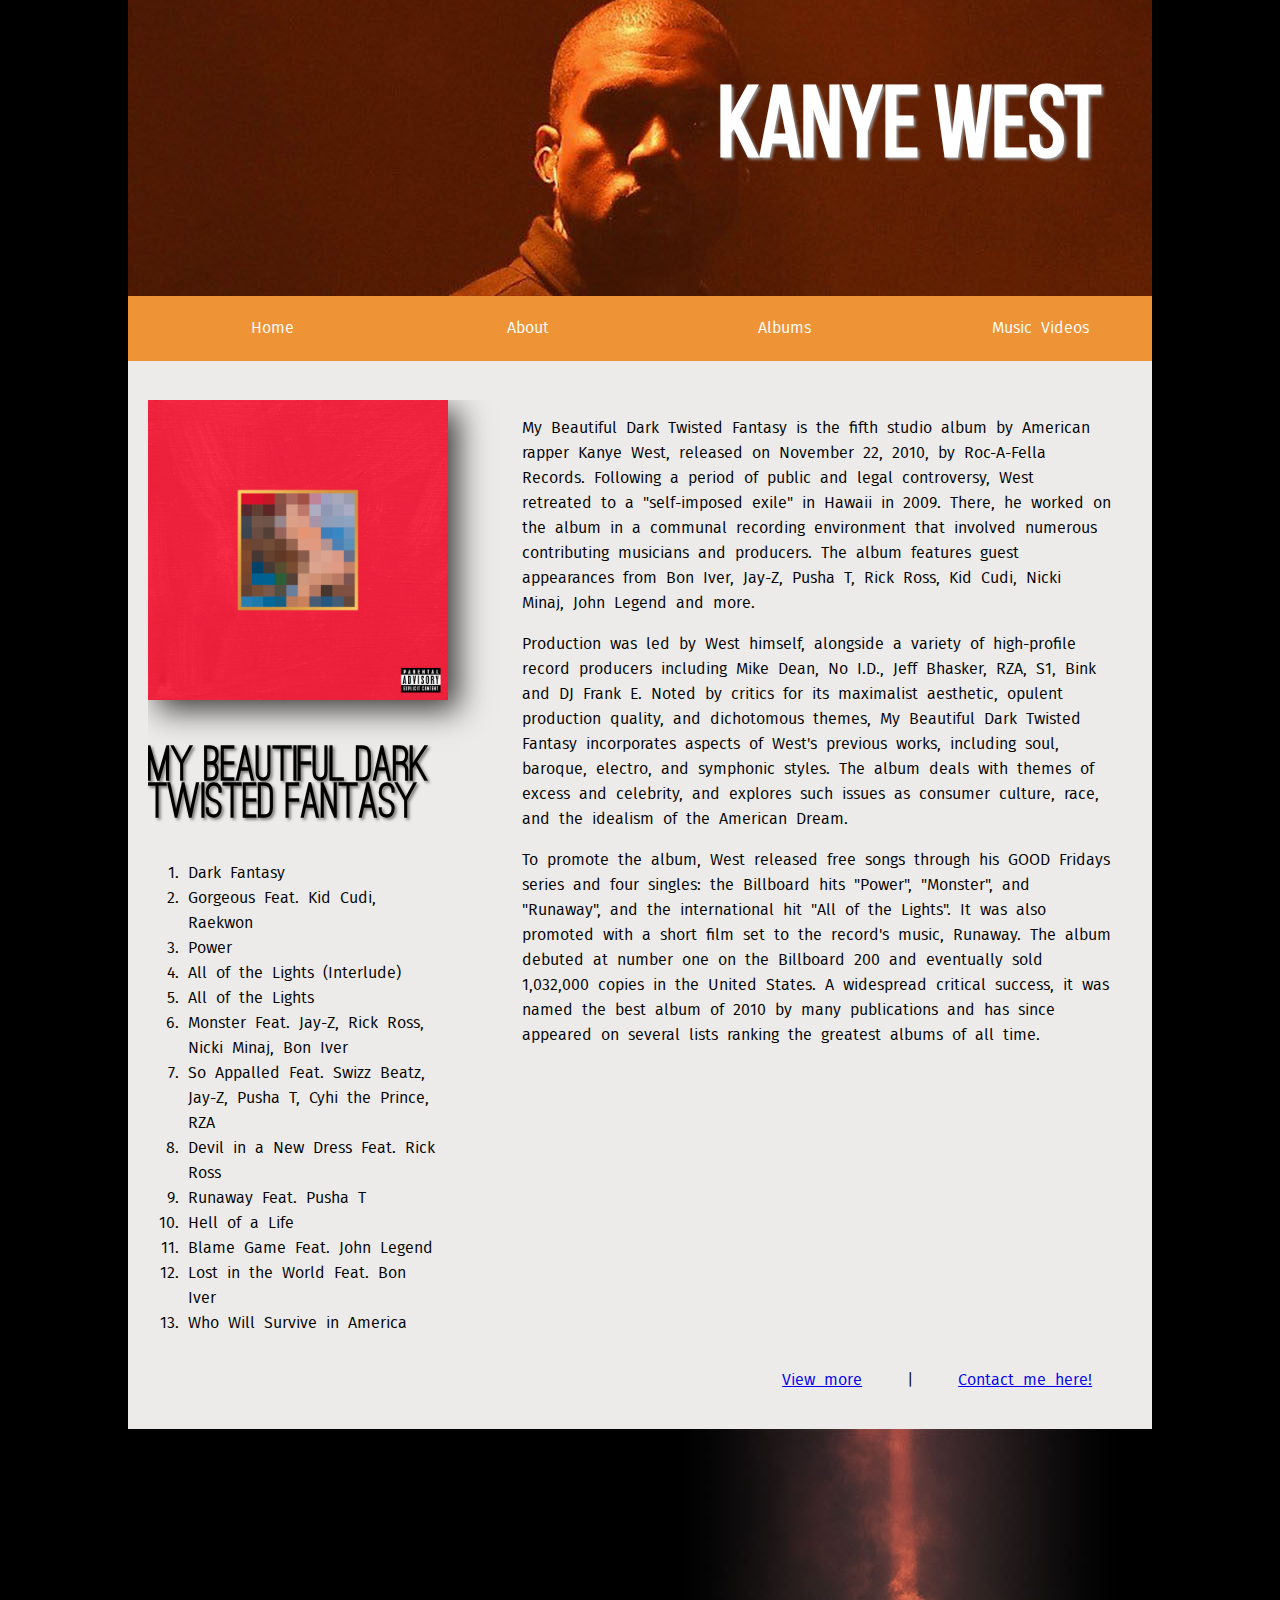
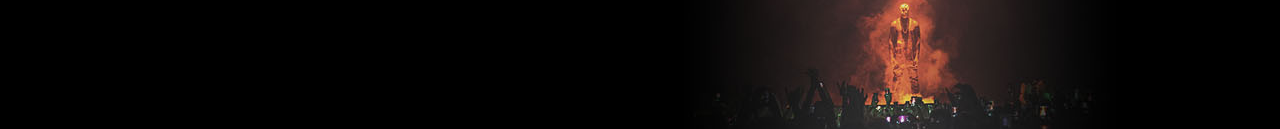
<file: albumpages/mybeautifuldarktwistedfantasy.html>
<!DOCTYPE html>
<html>
<head>
	<title>Mr. Kanye West - About</title>
	<link rel="stylesheet" type="text/css" href="../css/style.css">
	<meta name="viewport" content="width=device-width,initial-scale=1">
</head>
<body>
	<main id="wrap">
		<header>
			<h1 class="pagetitle">Kanye West</h1>
			<nav>
				<ul>
					<li><a href="../index.html">Home</a></li>
					<li><a href="../about.html">About</a></li>
					<li class="dropdown">
						<a href="../albums.html">Albums</a>
						<div class="dropdown-content">
							<a href="thecollegedropout.html">The College Dropout</a>
							<a href="lateregistration.html">Late Registration</a>
							<a href="graduation.html">Graduation</a>
							<a href="808&heartbreak.html">808s &#38; Heartbreak</a>
							<a href="mybeautifuldarktwistedfantasy.html">My Beautiful Dark Twisted Fantasy</a>
							<a href="watchthethrone.html">Watch the Throne</a>
							<a href="yeezus.html">Yeezus</a>
							<a href="thelifeofpablo.html">The Life Of Pablo</a>
						</div>
					</li>
					<li><a href="../musicvideos.html">Music Videos</a></li>
				</ul>
			</nav>
		</header>
		<section>
			<div class="tracklist">
				<img src="../images/MBDTF/cover.jpg" alt="my Beautiful dark twisted fantasy album cover">
				<h2>My Beautiful Dark Twisted Fantasy</h2>
				<ol>
					<li>Dark Fantasy</li>
					<li>Gorgeous Feat. Kid Cudi, Raekwon</li>
					<li>Power</li>
					<li>All of the Lights (Interlude)</li>
					<li>All of the Lights</li>
					<li>Monster Feat. Jay-Z, Rick Ross, Nicki Minaj, Bon Iver</li>
					<li>So Appalled Feat. Swizz Beatz, Jay-Z, Pusha T, Cyhi the Prince, RZA</li>
					<li>Devil in a New Dress Feat. Rick Ross</li>
					<li>Runaway Feat. Pusha T</li>
					<li>Hell of a Life</li>
					<li>Blame Game Feat. John Legend</li>
					<li>Lost in the World Feat. Bon Iver</li>
					<li>Who Will Survive in America</li>
				</ol>
			</div>
			<div class="albumdescription">
				<p>
					My Beautiful Dark Twisted Fantasy is the fifth studio album by American rapper Kanye West, released on November 22, 2010, by Roc-A-Fella Records. Following a period of public and legal controversy, West retreated to a "self-imposed exile" in Hawaii in 2009. There, he worked on the album in a communal recording environment that involved numerous contributing musicians and producers. The album features guest appearances from Bon Iver, Jay-Z, Pusha T, Rick Ross, Kid Cudi, Nicki Minaj, John Legend and more.
				</p>
				<p>
					Production was led by West himself, alongside a variety of high-profile record producers including Mike Dean, No I.D., Jeff Bhasker, RZA, S1, Bink and DJ Frank E. Noted by critics for its maximalist aesthetic, opulent production quality, and dichotomous themes, My Beautiful Dark Twisted Fantasy incorporates aspects of West's previous works, including soul, baroque, electro, and symphonic styles. The album deals with themes of excess and celebrity, and explores such issues as consumer culture, race, and the idealism of the American Dream.
				</p>
				<p>
					To promote the album, West released free songs through his GOOD Fridays series and four singles: the Billboard hits "Power", "Monster", and "Runaway", and the international hit "All of the Lights". It was also promoted with a short film set to the record's music, Runaway. The album debuted at number one on the Billboard 200 and eventually sold 1,032,000 copies in the United States. A widespread critical success, it was named the best album of 2010 by many publications and has since appeared on several lists ranking the greatest albums of all time.
				</p>
			</div>
			<div class="viewmore">
				<p>
					<a target="_blank" href="https://www.youtube.com/user/KanyeWestVEVO">View more</a>&nbsp&nbsp&nbsp&nbsp&nbsp|&nbsp&nbsp&nbsp&nbsp&nbsp<a href="mailto:m_pires@fanshaweonline.ca">Contact me here!</a>
				</p>
			</div>
		</section>
		<footer>
			
		</footer>
	</main>
</body>
</html>
</file>
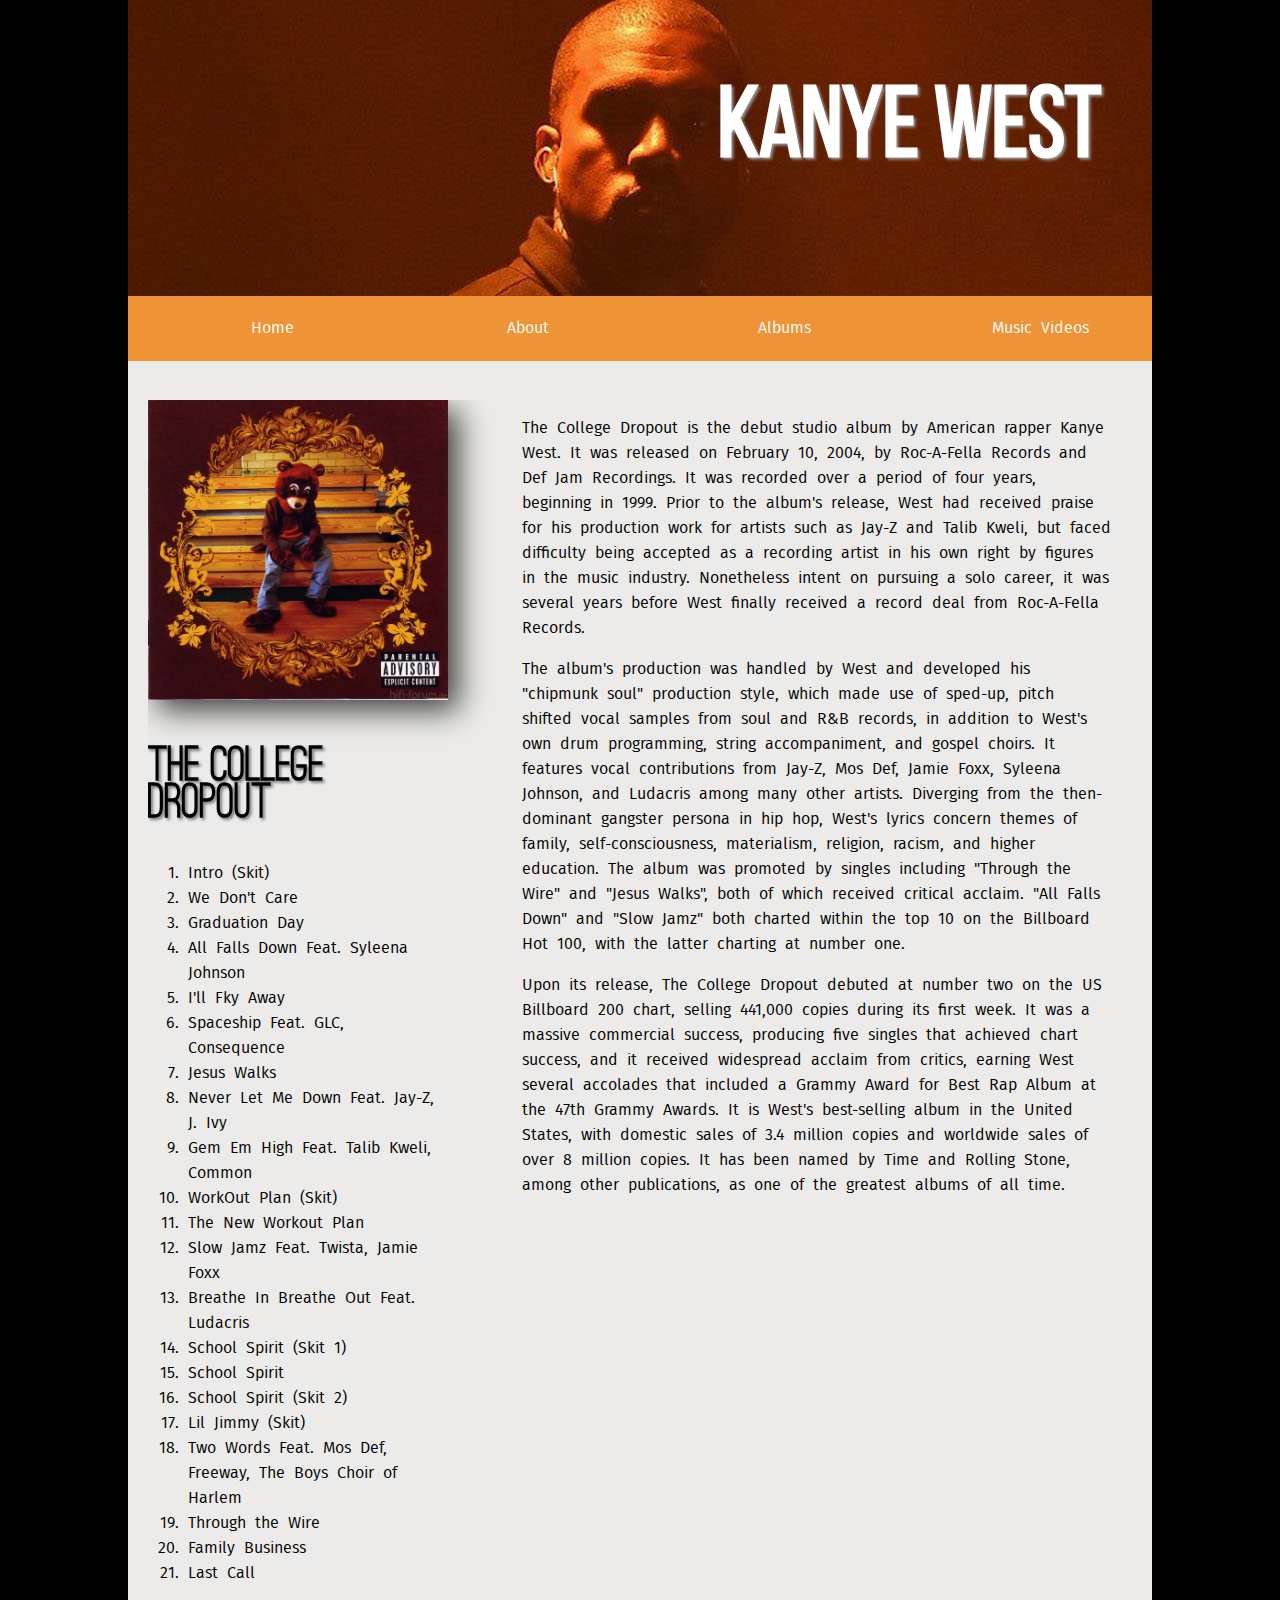
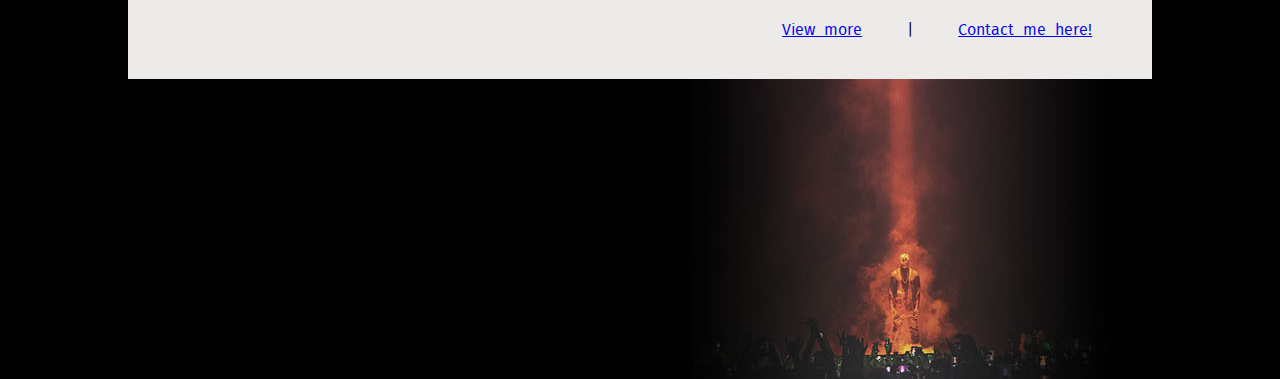
<file: albumpages/thecollegedropout.html>
<!DOCTYPE html>
<html>
<head>
	<title>Mr. Kanye West - About</title>
	<link rel="stylesheet" type="text/css" href="../css/style.css">
	<meta name="viewport" content="width=device-width,initial-scale=1">
</head>
<body>
	<main id="wrap">
		<header>
			<h1 class="pagetitle">Kanye West</h1>
			<nav>
				<ul>
					<li><a href="../index.html">Home</a></li>
					<li><a href="../about.html">About</a></li>
					<li class="dropdown">
						<a href="../albums.html">Albums</a>
						<div class="dropdown-content">
							<a href="thecollegedropout.html">The College Dropout</a>
							<a href="lateregistration.html">Late Registration</a>
							<a href="graduation.html">Graduation</a>
							<a href="808&heartbreak.html">808s &#38; Heartbreak</a>
							<a href="mybeautifuldarktwistedfantasy.html">My Beautiful Dark Twisted Fantasy</a>
							<a href="watchthethrone.html">Watch the Throne</a>
							<a href="yeezus.html">Yeezus</a>
							<a href="thelifeofpablo.html">The Life Of Pablo</a>
						</div>
					</li>
					<li><a href="../musicvideos.html">Music Videos</a></li>
				</ul>
			</nav>
		</header>
		<section>
			<div class="tracklist">
				<img src="../images/TCD/cover.jpg" alt="the college dropout album cover">
				<h2>The College Dropout</h2>
				<ol>
					<li>Intro (Skit)</li>
					<li>We Don't Care</li>
					<li>Graduation Day</li>
					<li>All Falls Down Feat. Syleena Johnson </li>
					<li>I'll Fky Away</li>
					<li>Spaceship Feat. GLC, Consequence</li>
					<li>Jesus Walks</li>
					<li>Never Let Me Down Feat. Jay-Z, J. Ivy</li>
					<li>Gem Em High Feat. Talib Kweli, Common</li>
					<li>WorkOut Plan (Skit)</li>
					<li>The New Workout Plan</li>
					<li>Slow Jamz Feat. Twista, Jamie Foxx</li>
					<li>Breathe In Breathe Out Feat. Ludacris</li>
					<li>School Spirit (Skit 1)</li>
					<li>School Spirit</li>
					<li>School Spirit (Skit 2)</li>
					<li>Lil Jimmy (Skit)</li>
					<li>Two Words Feat. Mos Def, Freeway, The Boys Choir of Harlem</li>
					<li>Through the Wire</li>
					<li>Family Business</li>
					<li>Last Call</li>
				</ol>
			</div>
			<div class="albumdescription">
				<p>
					The College Dropout is the debut studio album by American rapper Kanye West. It was released on February 10, 2004, by Roc-A-Fella Records and Def Jam Recordings. It was recorded over a period of four years, beginning in 1999. Prior to the album's release, West had received praise for his production work for artists such as Jay-Z and Talib Kweli, but faced difficulty being accepted as a recording artist in his own right by figures in the music industry. Nonetheless intent on pursuing a solo career, it was several years before West finally received a record deal from Roc-A-Fella Records.
				</p>
				<p>
					The album's production was handled by West and developed his "chipmunk soul" production style, which made use of sped-up, pitch shifted vocal samples from soul and R&#38;B records, in addition to West's own drum programming, string accompaniment, and gospel choirs. It features vocal contributions from Jay-Z, Mos Def, Jamie Foxx, Syleena Johnson, and Ludacris among many other artists. Diverging from the then-dominant gangster persona in hip hop, West's lyrics concern themes of family, self-consciousness, materialism, religion, racism, and higher education. The album was promoted by singles including "Through the Wire" and "Jesus Walks", both of which received critical acclaim. "All Falls Down" and "Slow Jamz" both charted within the top 10 on the Billboard Hot 100, with the latter charting at number one.
				</p>
				<p>
					Upon its release, The College Dropout debuted at number two on the US Billboard 200 chart, selling 441,000 copies during its first week. It was a massive commercial success, producing five singles that achieved chart success, and it received widespread acclaim from critics, earning West several accolades that included a Grammy Award for Best Rap Album at the 47th Grammy Awards. It is West's best-selling album in the United States, with domestic sales of 3.4 million copies and worldwide sales of over 8 million copies. It has been named by Time and Rolling Stone, among other publications, as one of the greatest albums of all time.
				</p>
			</div>
			<div class="viewmore">
				<p>
					<a target="_blank" href="https://www.youtube.com/user/KanyeWestVEVO">View more</a>&nbsp&nbsp&nbsp&nbsp&nbsp|&nbsp&nbsp&nbsp&nbsp&nbsp<a href="mailto:m_pires@fanshaweonline.ca">Contact me here!</a>
				</p>
			</div>
		</section>
		<footer>
			
		</footer>
	</main>
</body>
</html>
</file>
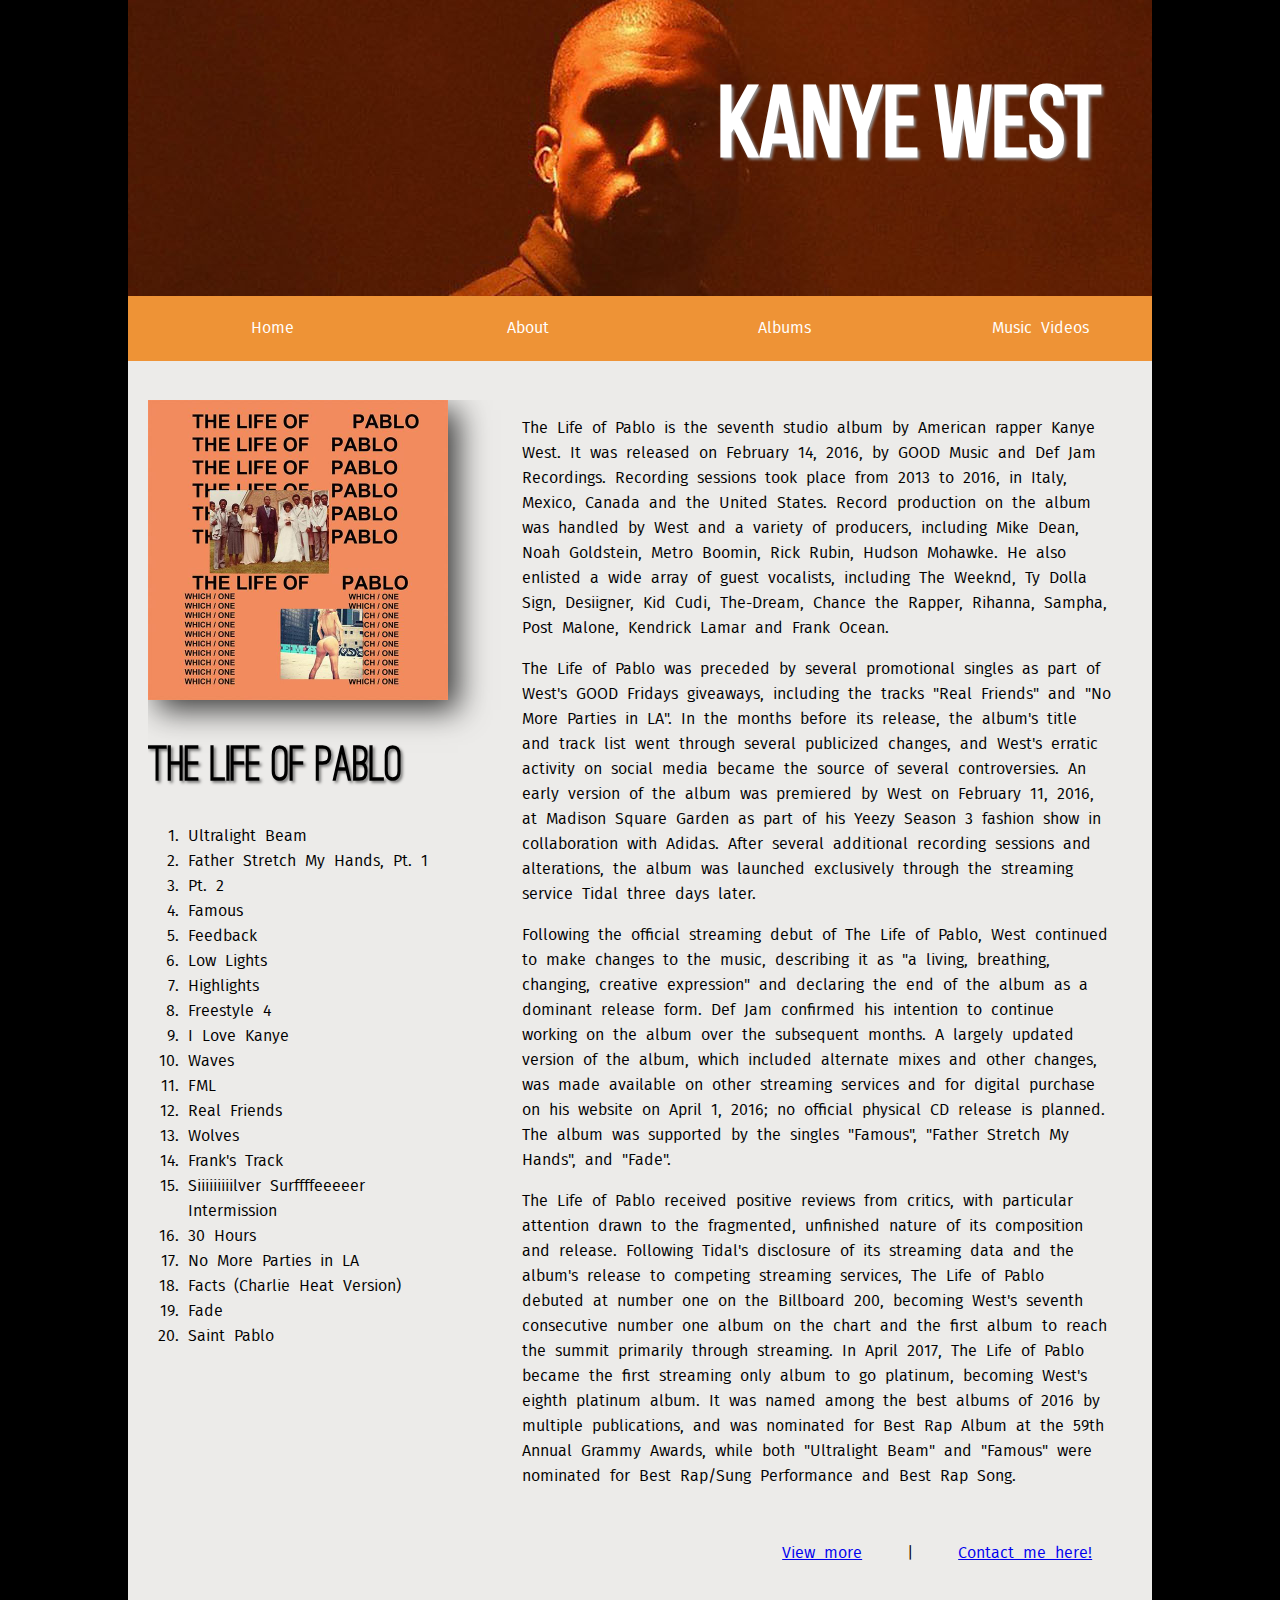
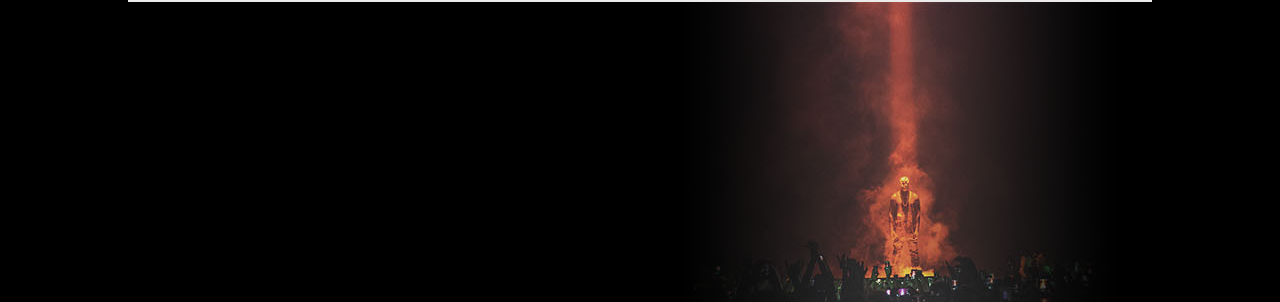
<file: albumpages/thelifeofpablo.html>
<!DOCTYPE html>
<html>
<head>
	<title>Mr. Kanye West - About</title>
	<link rel="stylesheet" type="text/css" href="../css/style.css">
	<meta name="viewport" content="width=device-width,initial-scale=1">
</head>
<body>
	<main id="wrap">
		<header>
			<h1 class="pagetitle">Kanye West</h1>
			<nav>
				<ul>
					<li><a href="../index.html">Home</a></li>
					<li><a href="../about.html">About</a></li>
					<li class="dropdown">
						<a href="../albums.html">Albums</a>
						<div class="dropdown-content">
							<a href="thecollegedropout.html">The College Dropout</a>
							<a href="lateregistration.html">Late Registration</a>
							<a href="graduation.html">Graduation</a>
							<a href="808&heartbreak.html">808s &#38; Heartbreak</a>
							<a href="mybeautifuldarktwistedfantasy.html">My Beautiful Dark Twisted Fantasy</a>
							<a href="watchthethrone.html">Watch the Throne</a>
							<a href="yeezus.html">Yeezus</a>
							<a href="thelifeofpablo.html">The Life Of Pablo</a>
						</div>
					</li>
					<li><a href="../musicvideos.html">Music Videos</a></li>
				</ul>
			</nav>
		</header>
		<section>
			<div class="tracklist">
				<img src="../images/TLOP/cover.jpg" alt="the life of pablo album cover">
				<h2>The Life Of Pablo</h2>
				<ol>
					<li>Ultralight Beam</li>
					<li>Father Stretch My Hands, Pt. 1</li>
					<li>Pt. 2</li>
					<li>Famous</li>
					<li>Feedback</li>
					<li>Low Lights</li>
					<li>Highlights</li>
					<li>Freestyle 4</li>
					<li>I Love Kanye</li>
					<li>Waves</li>
					<li>FML</li>
					<li>Real Friends</li>
					<li>Wolves</li>
					<li>Frank's Track</li>
					<li>Siiiiiiiiilver Surffffeeeeer Intermission</li>
					<li>30 Hours</li>
					<li>No More Parties in LA</li>
					<li>Facts (Charlie Heat Version)</li>
					<li>Fade</li>
					<li>Saint Pablo</li>
				</ol>
			</div>
			<div class="albumdescription">
				<p>
					The Life of Pablo is the seventh studio album by American rapper Kanye West. It was released on February 14, 2016, by GOOD Music and Def Jam Recordings. Recording sessions took place from 2013 to 2016, in Italy, Mexico, Canada and the United States. Record production on the album was handled by West and a variety of producers, including Mike Dean, Noah Goldstein, Metro Boomin, Rick Rubin, Hudson Mohawke. He also enlisted a wide array of guest vocalists, including The Weeknd, Ty Dolla Sign, Desiigner, Kid Cudi, The-Dream, Chance the Rapper, Rihanna, Sampha, Post Malone, Kendrick Lamar and Frank Ocean.
				</p>
				<p>
					The Life of Pablo was preceded by several promotional singles as part of West's GOOD Fridays giveaways, including the tracks "Real Friends" and "No More Parties in LA". In the months before its release, the album's title and track list went through several publicized changes, and West's erratic activity on social media became the source of several controversies. An early version of the album was premiered by West on February 11, 2016, at Madison Square Garden as part of his Yeezy Season 3 fashion show in collaboration with Adidas. After several additional recording sessions and alterations, the album was launched exclusively through the streaming service Tidal three days later.
				</p>
				<p>
					Following the official streaming debut of The Life of Pablo, West continued to make changes to the music, describing it as "a living, breathing, changing, creative expression" and declaring the end of the album as a dominant release form. Def Jam confirmed his intention to continue working on the album over the subsequent months. A largely updated version of the album, which included alternate mixes and other changes, was made available on other streaming services and for digital purchase on his website on April 1, 2016; no official physical CD release is planned. The album was supported by the singles "Famous", "Father Stretch My Hands", and "Fade".
				</p>
				<p>
					The Life of Pablo received positive reviews from critics, with particular attention drawn to the fragmented, unfinished nature of its composition and release. Following Tidal's disclosure of its streaming data and the album's release to competing streaming services, The Life of Pablo debuted at number one on the Billboard 200, becoming West's seventh consecutive number one album on the chart and the first album to reach the summit primarily through streaming. In April 2017, The Life of Pablo became the first streaming only album to go platinum, becoming West's eighth platinum album. It was named among the best albums of 2016 by multiple publications, and was nominated for Best Rap Album at the 59th Annual Grammy Awards, while both "Ultralight Beam" and "Famous" were nominated for Best Rap/Sung Performance and Best Rap Song.
				</p>
			</div>
			<div class="viewmore">
				<p>
					<a target="_blank" href="https://www.youtube.com/user/KanyeWestVEVO">View more</a>&nbsp&nbsp&nbsp&nbsp&nbsp|&nbsp&nbsp&nbsp&nbsp&nbsp<a href="mailto:m_pires@fanshaweonline.ca">Contact me here!</a>
				</p>
			</div>
		</section>
		<footer>
			
		</footer>
	</main>
</body>
</html>
</file>
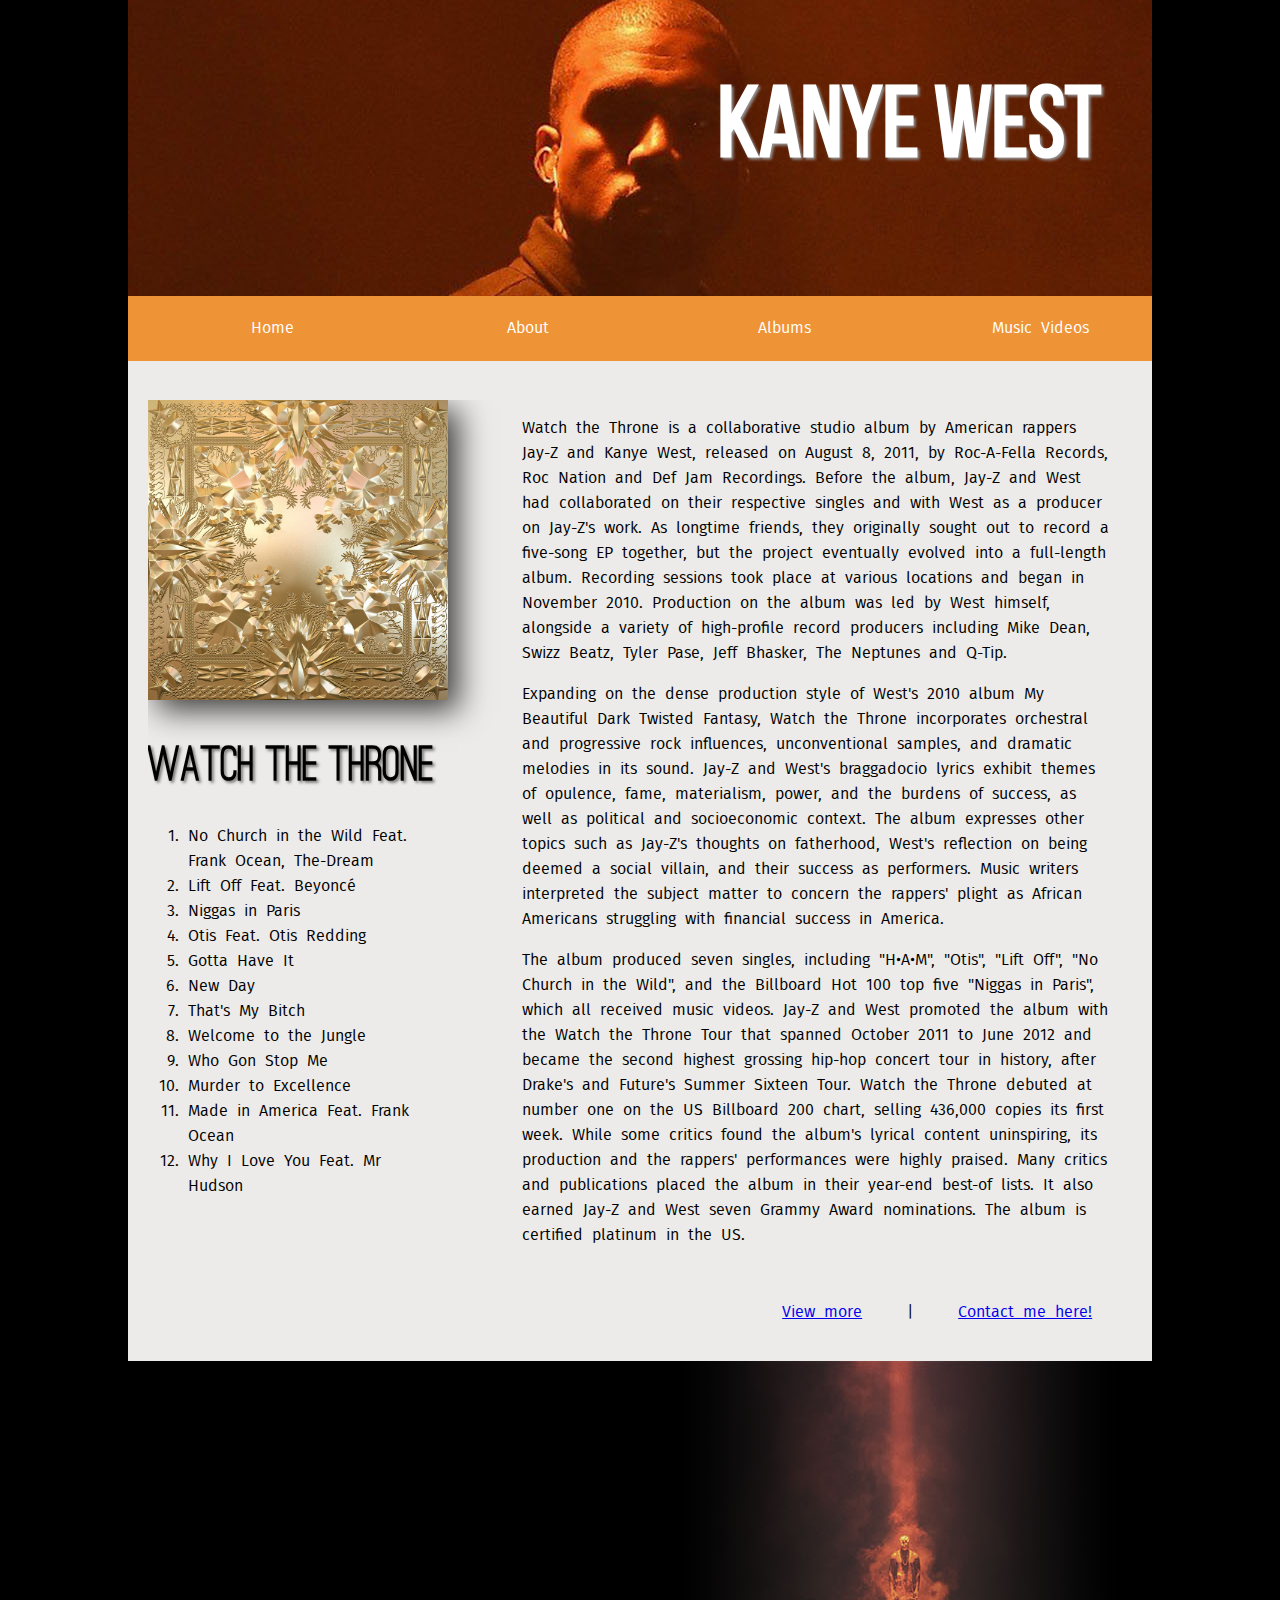
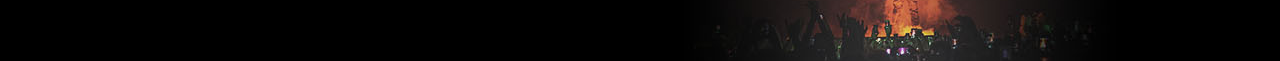
<file: albumpages/watchthethrone.html>
<!DOCTYPE html>
<html>
<head>
	<title>Mr. Kanye West - About</title>
	<link rel="stylesheet" type="text/css" href="../css/style.css">
	<meta name="viewport" content="width=device-width,initial-scale=1">
</head>
<body>
	<main id="wrap">
		<header>
			<h1 class="pagetitle">Kanye West</h1>
			<nav>
				<ul>
					<li><a href="../index.html">Home</a></li>
					<li><a href="../about.html">About</a></li>
					<li class="dropdown">
						<a href="../albums.html">Albums</a>
						<div class="dropdown-content">
							<a href="thecollegedropout.html">The College Dropout</a>
							<a href="lateregistration.html">Late Registration</a>
							<a href="graduation.html">Graduation</a>
							<a href="808&heartbreak.html">808s &#38; Heartbreak</a>
							<a href="mybeautifuldarktwistedfantasy.html">My Beautiful Dark Twisted Fantasy</a>
							<a href="watchthethrone.html">Watch the Throne</a>
							<a href="yeezus.html">Yeezus</a>
							<a href="thelifeofpablo.html">The Life Of Pablo</a>
						</div>
					</li>
					<li><a href="../musicvideos.html">Music Videos</a></li>
				</ul>
			</nav>
		</header>
		<section>
			<div class="tracklist">
				<img src="../images/WTT/cover.jpg" alt="watch the throne album cover">
				<h2>Watch The Throne</h2>
				<ol>
					<li>No Church in the Wild Feat. Frank Ocean, The-Dream</li>
					<li>Lift Off Feat. Beyonc&#233;</li>
					<li>Niggas in Paris</li>
					<li>Otis Feat. Otis Redding</li>
					<li>Gotta Have It</li>
					<li>New Day</li>
					<li>That's My Bitch</li>
					<li>Welcome to the Jungle</li>
					<li>Who Gon Stop Me</li>
					<li>Murder to Excellence</li>
					<li>Made in America Feat. Frank Ocean</li>
					<li>Why I Love You Feat. Mr Hudson</li>
				</ol>
			</div>
			<div class="albumdescription">
				<p>
					Watch the Throne is a collaborative studio album by American rappers Jay-Z and Kanye West, released on August 8, 2011, by Roc-A-Fella Records, Roc Nation and Def Jam Recordings. Before the album, Jay-Z and West had collaborated on their respective singles and with West as a producer on Jay-Z's work. As longtime friends, they originally sought out to record a five-song EP together, but the project eventually evolved into a full-length album. Recording sessions took place at various locations and began in November 2010. Production on the album was led by West himself, alongside a variety of high-profile record producers including Mike Dean, Swizz Beatz, Tyler Pase, Jeff Bhasker, The Neptunes and Q-Tip.
				</p>
				<p>
					Expanding on the dense production style of West's 2010 album My Beautiful Dark Twisted Fantasy, Watch the Throne incorporates orchestral and progressive rock influences, unconventional samples, and dramatic melodies in its sound. Jay-Z and West's braggadocio lyrics exhibit themes of opulence, fame, materialism, power, and the burdens of success, as well as political and socioeconomic context. The album expresses other topics such as Jay-Z's thoughts on fatherhood, West's reflection on being deemed a social villain, and their success as performers. Music writers interpreted the subject matter to concern the rappers' plight as African Americans struggling with financial success in America.
				</p>
				<p>
					The album produced seven singles, including "H•A•M", "Otis", "Lift Off", "No Church in the Wild", and the Billboard Hot 100 top five "Niggas in Paris", which all received music videos. Jay-Z and West promoted the album with the Watch the Throne Tour that spanned October 2011 to June 2012 and became the second highest grossing hip-hop concert tour in history, after Drake's and Future's Summer Sixteen Tour. Watch the Throne debuted at number one on the US Billboard 200 chart, selling 436,000 copies its first week. While some critics found the album's lyrical content uninspiring, its production and the rappers' performances were highly praised. Many critics and publications placed the album in their year-end best-of lists. It also earned Jay-Z and West seven Grammy Award nominations. The album is certified platinum in the US.
				</p>
			</div>
			<div class="viewmore">
				<p>
					<a target="_blank" href="https://www.youtube.com/user/KanyeWestVEVO">View more</a>&nbsp&nbsp&nbsp&nbsp&nbsp|&nbsp&nbsp&nbsp&nbsp&nbsp<a href="mailto:m_pires@fanshaweonline.ca">Contact me here!</a>
				</p>
			</div>
		</section>
		<footer>
			
		</footer>
	</main>
</body>
</html>
</file>
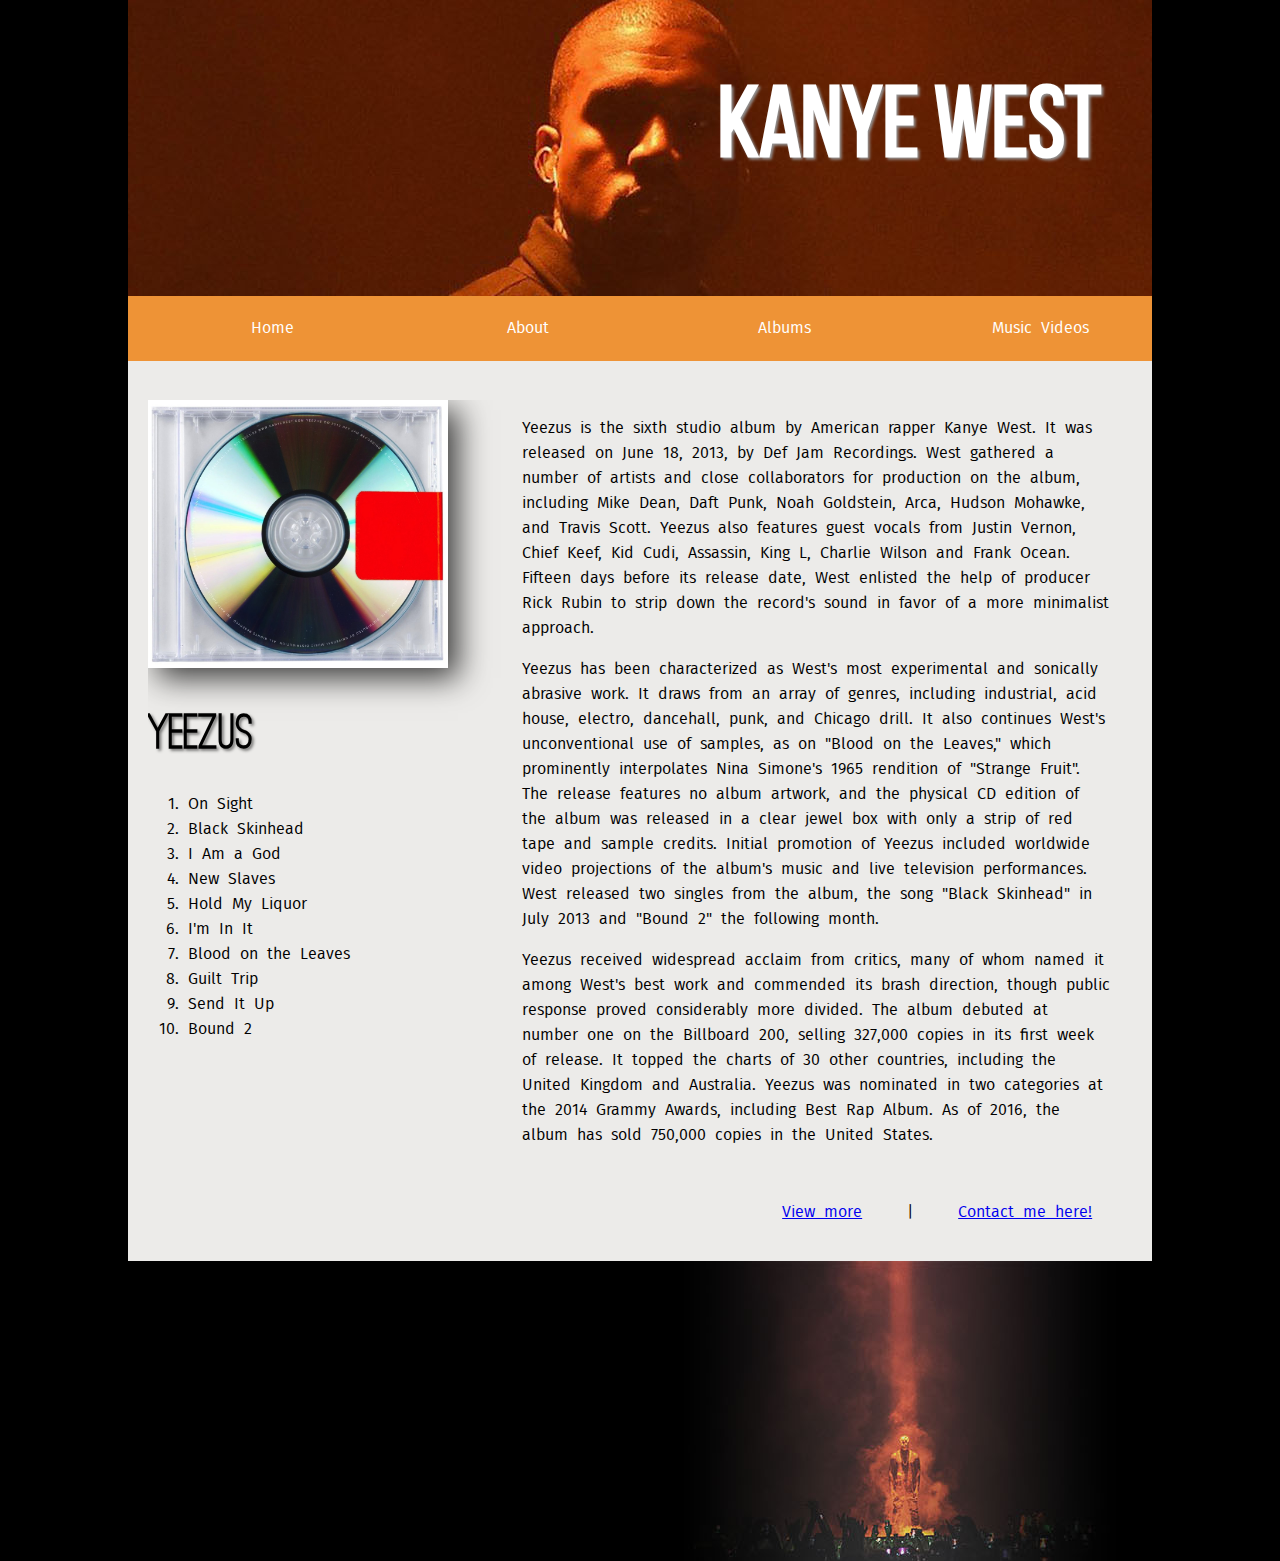
<file: albumpages/yeezus.html>
<!DOCTYPE html>
<html>
<head>
	<title>Mr. Kanye West - About</title>
	<link rel="stylesheet" type="text/css" href="../css/style.css">
	<meta name="viewport" content="width=device-width,initial-scale=1">
</head>
<body>
	<main id="wrap">
		<header>
			<h1 class="pagetitle">Kanye West</h1>
			<nav>
				<ul>
					<li><a href="../index.html">Home</a></li>
					<li><a href="../about.html">About</a></li>
					<li class="dropdown">
						<a href="../albums.html">Albums</a>
						<div class="dropdown-content">
							<a href="thecollegedropout.html">The College Dropout</a>
							<a href="lateregistration.html">Late Registration</a>
							<a href="graduation.html">Graduation</a>
							<a href="808&heartbreak.html">808s &#38; Heartbreak</a>
							<a href="mybeautifuldarktwistedfantasy.html">My Beautiful Dark Twisted Fantasy</a>
							<a href="watchthethrone.html">Watch the Throne</a>
							<a href="yeezus.html">Yeezus</a>
							<a href="thelifeofpablo.html">The Life Of Pablo</a>
						</div>
					</li>
					<li><a href="../musicvideos.html">Music Videos</a></li>
				</ul>
			</nav>
		</header>
		<section>
			<div class="tracklist">
				<img src="../images/Y/cover.jpg" alt="yeezus album cover">
				<h2>Yeezus</h2>
				<ol>
					<li>On Sight</li>
					<li>Black Skinhead</li>
					<li>I Am a God</li>
					<li>New Slaves</li>
					<li>Hold My Liquor</li>
					<li>I'm In It</li>
					<li>Blood on the Leaves</li>
					<li>Guilt Trip</li>
					<li>Send It Up</li>
					<li>Bound 2</li>
				</ol>
			</div>
			<div class="albumdescription">
				<p>
					Yeezus is the sixth studio album by American rapper Kanye West. It was released on June 18, 2013, by Def Jam Recordings. West gathered a number of artists and close collaborators for production on the album, including Mike Dean, Daft Punk, Noah Goldstein, Arca, Hudson Mohawke, and Travis Scott. Yeezus also features guest vocals from Justin Vernon, Chief Keef, Kid Cudi, Assassin, King L, Charlie Wilson and Frank Ocean. Fifteen days before its release date, West enlisted the help of producer Rick Rubin to strip down the record's sound in favor of a more minimalist approach.
				</p>
				<p>
					Yeezus has been characterized as West's most experimental and sonically abrasive work. It draws from an array of genres, including industrial, acid house, electro, dancehall, punk, and Chicago drill. It also continues West's unconventional use of samples, as on "Blood on the Leaves," which prominently interpolates Nina Simone's 1965 rendition of "Strange Fruit". The release features no album artwork, and the physical CD edition of the album was released in a clear jewel box with only a strip of red tape and sample credits. Initial promotion of Yeezus included worldwide video projections of the album's music and live television performances. West released two singles from the album, the song "Black Skinhead" in July 2013 and "Bound 2" the following month.
				</p>
				<p>
					Yeezus received widespread acclaim from critics, many of whom named it among West's best work and commended its brash direction, though public response proved considerably more divided. The album debuted at number one on the Billboard 200, selling 327,000 copies in its first week of release. It topped the charts of 30 other countries, including the United Kingdom and Australia. Yeezus was nominated in two categories at the 2014 Grammy Awards, including Best Rap Album. As of 2016, the album has sold 750,000 copies in the United States.
				</p>
			</div>
			<div class="viewmore">
				<p>
					<a target="_blank" href="https://www.youtube.com/user/KanyeWestVEVO">View more</a>&nbsp&nbsp&nbsp&nbsp&nbsp|&nbsp&nbsp&nbsp&nbsp&nbsp<a href="mailto:m_pires@fanshaweonline.ca">Contact me here!</a>
				</p>
			</div>
		</section>
		<footer>
			
		</footer>
	</main>
</body>
</html>
</file>
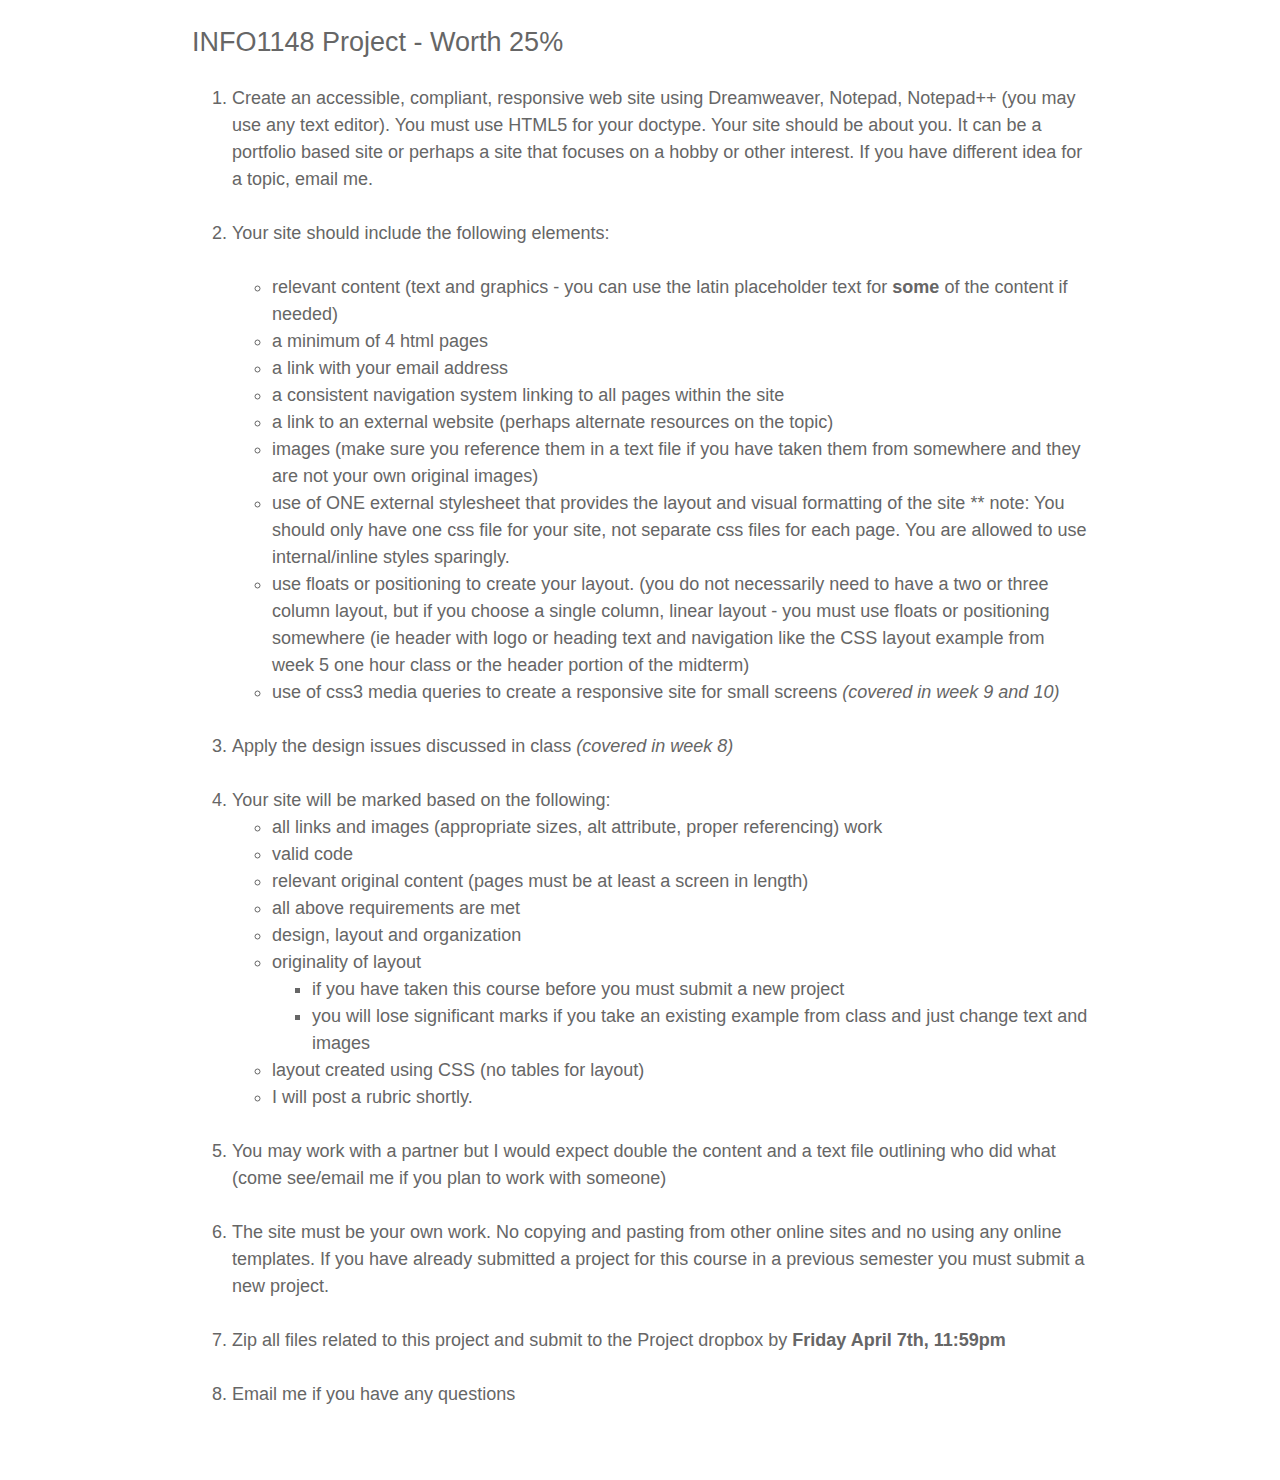
<file: project1.html1/project1.html>
<!DOCTYPE html PUBLIC "-//W3C//DTD XHTML 1.0 Transitional//EN" "http://www.w3.org/TR/xhtml1/DTD/xhtml1-transitional.dtd">
<html xmlns="http://www.w3.org/1999/xhtml">
<head>
<meta http-equiv="Content-Type" content="text/html; charset=iso-8859-1" />
<title>project 1</title>
<style type="text/css">
<!--
body {
	font-family: Georgia, Arial, Helvetica, sans-serif;
	font-size: 18px;
	line-height: 1.5;
	color: #666;
	margin: 15px 15%;

}

h2 {font-weight: normal;}
-->
</style>
</head>

<body>

<h2>INFO1148 Project - Worth 25%</h1>
<ol type="1" >
  <li>Create an accessible, compliant, responsive web site using  Dreamweaver, Notepad, Notepad++ (you may use any text editor).  You must use HTML5 for your doctype. Your site should be about you.  It can be a portfolio based site or perhaps a site that focuses on a hobby or other interest.  If you have different idea for a topic, email me. <br />
    <br />
  </li>
  <li>Your site should include the following elements:
    <br />
    <br />
    <ul>
      <li>relevant content (text and graphics - you can use the latin placeholder text for <b>some</b> of the content if needed)</li>
      <li>a minimum of 4 html pages</li>
      <li>a link with your email address </li>
      <li>a consistent navigation system linking to all pages within the site </li>
      <li>a link to an external website   (perhaps alternate resources on the topic) </li>
      <li>images (make sure you reference them in a text file if you have taken them from somewhere and they are not your own original images) </li>
      <li>use of ONE external stylesheet that provides the layout and visual formatting of the site ** note: You should only have one css file for your site, not separate css files for each page.  You are allowed to use internal/inline styles sparingly.
      </li>
	    <li>use floats or positioning to create your layout. (you do not necessarily need to have a two or three column layout, but if you choose a single column, linear layout - you must use floats or positioning somewhere (ie header with logo or heading text and navigation like the CSS layout example from week 5 one hour class or the header portion of the midterm)
      </li>
	  <li>use of css3 media queries to create a responsive site for small screens <em>(covered in week 9 and 10) </em><br /><br /></li>
    </ul>
  </li>
  <li>Apply the design issues discussed in class <em>(covered in week 8)</em> <br />
    <br />
  </li>
  <li>Your site will be marked based on   the following:
    <ul>
      <li>all links and images (appropriate sizes, alt attribute, proper referencing) work </li>
      <li>valid code</li>
      <li>relevant original content (pages must be at least a screen in length)</li>
      <li>all above requirements are met </li>
      <li>design, layout and organization </li>
      <li>originality of layout
	  <ul><li>if you have taken this course before you must submit a new project</li>
	  <li>you will lose significant marks if you take an existing example from class and just change text and images</li>
	  </ul>
	  </li>
      <li>layout created using CSS (no tables for layout)
        
      </li>
	  
	    <li>I will post a rubric shortly. <br />
    <br />
  </li>
    </ul>
  </li>

  <li>You may work with a partner but I would expect double the content and a text file outlining who did what (come see/email me if you plan to work with someone)<br />
    <br />
  </li>
  <li>The site must be your own work.  No copying and pasting from other online sites and no using any online templates. If you have already submitted a project for this course in a previous semester you must submit a new project.<br />
    <br />
  </li>
  
  <li>Zip all files related to this   project and submit to the Project dropbox by <strong>Friday April 7th, 11:59pm</strong><br />
     <br />
  </li>
  <li>Email me if you have any   questions <br />
    <br />
    <br /></li>
</ol>
 
</ol>
</body>
</html>
</file>
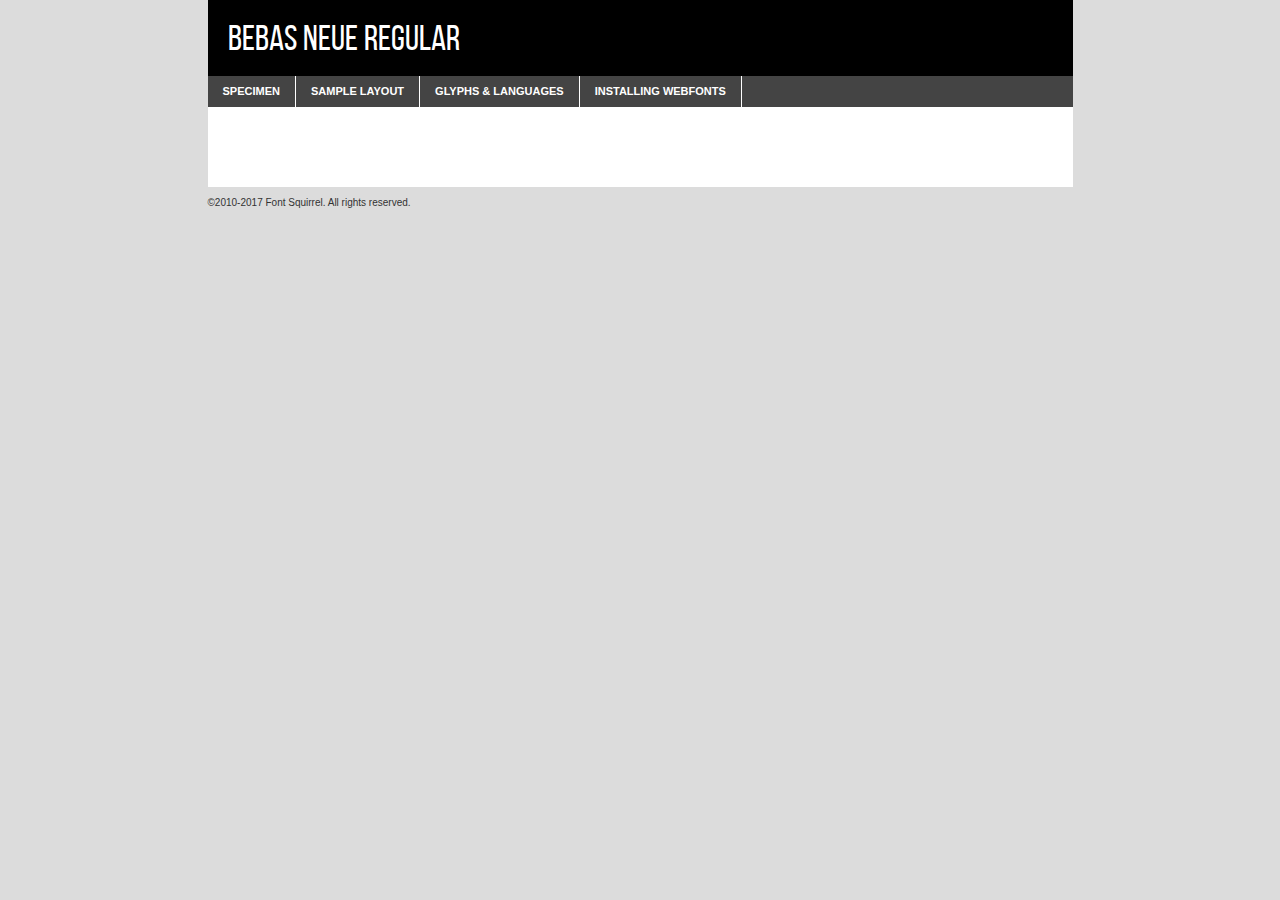
<file: fonts/webfontkit-20180406-155816/bebasneue_regular-demo.html>
<!DOCTYPE html PUBLIC "-//W3C//DTD XHTML 1.0 Transitional//EN"
	"http://www.w3.org/TR/xhtml1/DTD/xhtml1-transitional.dtd">

<html xmlns="http://www.w3.org/1999/xhtml" xml:lang="en" lang="en">
<head>
	<meta http-equiv="Content-Type" content="text/html; charset=utf-8" />
	<script src="http://ajax.googleapis.com/ajax/libs/jquery/1.7.2/jquery.min.js" type="text/javascript" charset="utf-8"></script>
	<script type="text/javascript">
	(function($){$.fn.easyTabs=function(option){var param=jQuery.extend({fadeSpeed:"fast",defaultContent:1,activeClass:'active'},option);$(this).each(function(){var thisId="#"+this.id;if(param.defaultContent==''){param.defaultContent=1;}
	if(typeof param.defaultContent=="number")
	{var defaultTab=$(thisId+" .tabs li:eq("+(param.defaultContent-1)+") a").attr('href').substr(1);}else{var defaultTab=param.defaultContent;}
	$(thisId+" .tabs li a").each(function(){var tabToHide=$(this).attr('href').substr(1);$("#"+tabToHide).addClass('easytabs-tab-content');});hideAll();changeContent(defaultTab);function hideAll(){$(thisId+" .easytabs-tab-content").hide();}
	function changeContent(tabId){hideAll();$(thisId+" .tabs li").removeClass(param.activeClass);$(thisId+" .tabs li a[href=#"+tabId+"]").closest('li').addClass(param.activeClass);if(param.fadeSpeed!="none")
	{$(thisId+" #"+tabId).fadeIn(param.fadeSpeed);}else{$(thisId+" #"+tabId).show();}}
	$(thisId+" .tabs li").click(function(){var tabId=$(this).find('a').attr('href').substr(1);changeContent(tabId);return false;});});}})(jQuery);
	</script>
	<link rel="stylesheet" href="specimen_files/specimen_stylesheet.css" type="text/css" charset="utf-8" />
	<link rel="stylesheet" href="stylesheet.css" type="text/css" charset="utf-8" />

	<style type="text/css">
					body{
				font-family: 'bebas_neue_regularregular';
							}
		</style>

	<title>Bebas Neue Regular Specimen</title>
	
	
	<script type="text/javascript" charset="utf-8">
		$(document).ready(function() {
			$('#container').easyTabs({defaultContent:1});
		});
	</script>
</head>

<body>
<div id="container">
	<div id="header">
		Bebas Neue Regular	</div>
	<ul class="tabs">
		<li><a href="#specimen">Specimen</a></li>
		<li><a href="#layout">Sample Layout</a></li>
				<li><a href="#glyphs">Glyphs &amp; Languages</a></li>
		<li><a href="#installing">Installing Webfonts</a></li>
		
	</ul>
	
	<div id="main_content">

		
			<div id="specimen">
		
				<div class="section">
					<div class="grid12 firstcol">
						<div class="huge">AaBb</div>
					</div>
				</div>
		
				<div class="section">
					<div class="glyph_range">A&#x200B;B&#x200b;C&#x200b;D&#x200b;E&#x200b;F&#x200b;G&#x200b;H&#x200b;I&#x200b;J&#x200b;K&#x200b;L&#x200b;M&#x200b;N&#x200b;O&#x200b;P&#x200b;Q&#x200b;R&#x200b;S&#x200b;T&#x200b;U&#x200b;V&#x200b;W&#x200b;X&#x200b;Y&#x200b;Z&#x200b;a&#x200b;b&#x200b;c&#x200b;d&#x200b;e&#x200b;f&#x200b;g&#x200b;h&#x200b;i&#x200b;j&#x200b;k&#x200b;l&#x200b;m&#x200b;n&#x200b;o&#x200b;p&#x200b;q&#x200b;r&#x200b;s&#x200b;t&#x200b;u&#x200b;v&#x200b;w&#x200b;x&#x200b;y&#x200b;z&#x200b;1&#x200b;2&#x200b;3&#x200b;4&#x200b;5&#x200b;6&#x200b;7&#x200b;8&#x200b;9&#x200b;0&#x200b;&amp;&#x200b;.&#x200b;,&#x200b;?&#x200b;!&#x200b;&#64;&#x200b;(&#x200b;)&#x200b;#&#x200b;$&#x200b;%&#x200b;*&#x200b;+&#x200b;-&#x200b;=&#x200b;:&#x200b;;</div>
				</div>
				<div class="section">
					<div class="grid12 firstcol">
						<table class="sample_table">
							<tr><td>10</td><td class="size10">abcdefghijklmnopqrstuvwxyzABCDEFGHIJKLMNOPQRSTUVWXYZ0123456789abcdefghijklmnopqrstuvwxyzABCDEFGHIJKLMNOPQRSTUVWXYZ0123456789abcdefghijklmnopqrstuvwxyzABCDEFGHIJKLMNOPQRSTUVWXYZ</td></tr>
							<tr><td>11</td><td class="size11">abcdefghijklmnopqrstuvwxyzABCDEFGHIJKLMNOPQRSTUVWXYZ0123456789abcdefghijklmnopqrstuvwxyzABCDEFGHIJKLMNOPQRSTUVWXYZ0123456789abcdefghijklmnopqrstuvwxyzABCDEFGHIJKLMNOPQRSTUVWXYZ</td></tr>
							<tr><td>12</td><td class="size12">abcdefghijklmnopqrstuvwxyzABCDEFGHIJKLMNOPQRSTUVWXYZ0123456789abcdefghijklmnopqrstuvwxyzABCDEFGHIJKLMNOPQRSTUVWXYZ0123456789abcdefghijklmnopqrstuvwxyzABCDEFGHIJKLMNOPQRSTUVWXYZ</td></tr>
							<tr><td>13</td><td class="size13">abcdefghijklmnopqrstuvwxyzABCDEFGHIJKLMNOPQRSTUVWXYZ0123456789abcdefghijklmnopqrstuvwxyzABCDEFGHIJKLMNOPQRSTUVWXYZ0123456789abcdefghijklmnopqrstuvwxyzABCDEFGHIJKLMNOPQRSTUVWXYZ</td></tr>
							<tr><td>14</td><td class="size14">abcdefghijklmnopqrstuvwxyzABCDEFGHIJKLMNOPQRSTUVWXYZ0123456789abcdefghijklmnopqrstuvwxyzABCDEFGHIJKLMNOPQRSTUVWXYZ0123456789abcdefghijklmnopqrstuvwxyzABCDEFGHIJKLMNOPQRSTUVWXYZ</td></tr>
							<tr><td>16</td><td class="size16">abcdefghijklmnopqrstuvwxyzABCDEFGHIJKLMNOPQRSTUVWXYZ0123456789abcdefghijklmnopqrstuvwxyzABCDEFGHIJKLMNOPQRSTUVWXYZ</td></tr>
							<tr><td>18</td><td class="size18">abcdefghijklmnopqrstuvwxyzABCDEFGHIJKLMNOPQRSTUVWXYZ0123456789abcdefghijklmnopqrstuvwxyzABCDEFGHIJKLMNOPQRSTUVWXYZ</td></tr>
							<tr><td>20</td><td class="size20">abcdefghijklmnopqrstuvwxyzABCDEFGHIJKLMNOPQRSTUVWXYZ0123456789abcdefghijklmnopqrstuvwxyzABCDEFGHIJKLMNOPQRSTUVWXYZ</td></tr>
							<tr><td>24</td><td class="size24">abcdefghijklmnopqrstuvwxyzABCDEFGHIJKLMNOPQRSTUVWXYZ0123456789abcdefghijklmnopqrstuvwxyzABCDEFGHIJKLMNOPQRSTUVWXYZ</td></tr>
							<tr><td>30</td><td class="size30">abcdefghijklmnopqrstuvwxyzABCDEFGHIJKLMNOPQRSTUVWXYZ0123456789abcdefghijklmnopqrstuvwxyzABCDEFGHIJKLMNOPQRSTUVWXYZ</td></tr>
							<tr><td>36</td><td class="size36">abcdefghijklmnopqrstuvwxyzABCDEFGHIJKLMNOPQRSTUVWXYZ0123456789abcdefghijklmnopqrstuvwxyzABCDEFGHIJKLMNOPQRSTUVWXYZ</td></tr>
							<tr><td>48</td><td class="size48">abcdefghijklmnopqrstuvwxyzABCDEFGHIJKLMNOPQRSTUVWXYZ0123456789abcdefghijklmnopqrstuvwxyzABCDEFGHIJKLMNOPQRSTUVWXYZ</td></tr>
							<tr><td>60</td><td class="size60">abcdefghijklmnopqrstuvwxyzABCDEFGHIJKLMNOPQRSTUVWXYZ0123456789abcdefghijklmnopqrstuvwxyzABCDEFGHIJKLMNOPQRSTUVWXYZ</td></tr>
							<tr><td>72</td><td class="size72">abcdefghijklmnopqrstuvwxyzABCDEFGHIJKLMNOPQRSTUVWXYZ0123456789abcdefghijklmnopqrstuvwxyzABCDEFGHIJKLMNOPQRSTUVWXYZ</td></tr>
							<tr><td>90</td><td class="size90">abcdefghijklmnopqrstuvwxyzABCDEFGHIJKLMNOPQRSTUVWXYZ0123456789abcdefghijklmnopqrstuvwxyzABCDEFGHIJKLMNOPQRSTUVWXYZ</td></tr>
						</table>
				
					</div>
			
				</div>
		
		
		
								<div class="section" id="bodycomparison">


										<div id="xheight">
				<div class="fontbody">&#x25FC;&#x25FC;&#x25FC;&#x25FC;&#x25FC;&#x25FC;&#x25FC;&#x25FC;&#x25FC;&#x25FC;&#x25FC;&#x25FC;&#x25FC;&#x25FC;&#x25FC;&#x25FC;&#x25FC;&#x25FC;&#x25FC;&#x25FC;&#x25FC;&#x25FC;&#x25FC;&#x25FC;&#x25FC;&#x25FC;&#x25FC;&#x25FC;&#x25FC;&#x25FC;&#x25FC;&#x25FC;&#x25FC;&#x25FC;&#x25FC;&#x25FC;&#x25FC;&#x25FC;&#x25FC;&#x25FC;&#x25FC;&#x25FC;&#x25FC;&#x25FC;&#x25FC;&#x25FC;&#x25FC;&#x25FC;&#x25FC;&#x25FC;&#x25FC;&#x25FC;&#x25FC;&#x25FC;&#x25FC;&#x25FC;&#x25FC;&#x25FC;&#x25FC;&#x25FC;&#x25FC;&#x25FC;&#x25FC;&#x25FC;&#x25FC;&#x25FC;&#x25FC;&#x25FC;&#x25FC;&#x25FC;&#x25FC;&#x25FC;&#x25FC;&#x25FC;&#x25FC;&#x25FC;&#x25FC;&#x25FC;&#x25FC;&#x25FC;&#x25FC;&#x25FC;&#x25FC;&#x25FC;&#x25FC;&#x25FC;&#x25FC;&#x25FC;&#x25FC;&#x25FC;&#x25FC;&#x25FC;&#x25FC;&#x25FC;&#x25FC;&#x25FC;&#x25FC;&#x25FC;&#x25FC;body</div><div class="arialbody">body</div><div class="verdanabody">body</div><div class="georgiabody">body</div></div>
										<div class="fontbody" style="z-index:1">
											body<span>Bebas Neue Regular</span>
										</div>
										<div class="arialbody" style="z-index:1">
											body<span>Arial</span>
										</div>
										<div class="verdanabody" style="z-index:1">
											body<span>Verdana</span>
										</div>
										<div class="georgiabody" style="z-index:1">
											body<span>Georgia</span>
										</div>



								</div>
		
		
				<div class="section psample psample_row1" id="">
					
					<div class="grid2 firstcol">
						<p class="size10"><span>10.</span>Aenean lacinia bibendum nulla sed consectetur. Fusce dapibus, tellus ac cursus commodo, tortor mauris condimentum nibh, ut fermentum massa justo sit amet risus. Nullam id dolor id nibh ultricies vehicula ut id elit. Cum sociis natoque penatibus et magnis dis parturient montes, nascetur ridiculus mus. Nulla vitae elit libero, a pharetra augue.</p>
			
					</div>
					<div class="grid3">
						<p class="size11"><span>11.</span>Aenean lacinia bibendum nulla sed consectetur. Fusce dapibus, tellus ac cursus commodo, tortor mauris condimentum nibh, ut fermentum massa justo sit amet risus. Nullam id dolor id nibh ultricies vehicula ut id elit. Cum sociis natoque penatibus et magnis dis parturient montes, nascetur ridiculus mus. Nulla vitae elit libero, a pharetra augue.</p>
			
					</div>
					<div class="grid3">
						<p class="size12"><span>12.</span>Aenean lacinia bibendum nulla sed consectetur. Fusce dapibus, tellus ac cursus commodo, tortor mauris condimentum nibh, ut fermentum massa justo sit amet risus. Nullam id dolor id nibh ultricies vehicula ut id elit. Cum sociis natoque penatibus et magnis dis parturient montes, nascetur ridiculus mus. Nulla vitae elit libero, a pharetra augue.</p>
			
					</div>
					<div class="grid4">
						<p class="size13"><span>13.</span>Aenean lacinia bibendum nulla sed consectetur. Fusce dapibus, tellus ac cursus commodo, tortor mauris condimentum nibh, ut fermentum massa justo sit amet risus. Nullam id dolor id nibh ultricies vehicula ut id elit. Cum sociis natoque penatibus et magnis dis parturient montes, nascetur ridiculus mus. Nulla vitae elit libero, a pharetra augue.</p>
			
					</div>
					<div class="white_blend"></div>
					
				</div>
				<div class="section psample psample_row2" id="">
					<div class="grid3 firstcol">
						<p class="size14"><span>14.</span>Aenean lacinia bibendum nulla sed consectetur. Fusce dapibus, tellus ac cursus commodo, tortor mauris condimentum nibh, ut fermentum massa justo sit amet risus. Nullam id dolor id nibh ultricies vehicula ut id elit. Cum sociis natoque penatibus et magnis dis parturient montes, nascetur ridiculus mus. Nulla vitae elit libero, a pharetra augue.</p>
			
					</div>
					<div class="grid4">
						<p class="size16"><span>16.</span>Aenean lacinia bibendum nulla sed consectetur. Fusce dapibus, tellus ac cursus commodo, tortor mauris condimentum nibh, ut fermentum massa justo sit amet risus. Nullam id dolor id nibh ultricies vehicula ut id elit. Cum sociis natoque penatibus et magnis dis parturient montes, nascetur ridiculus mus. Nulla vitae elit libero, a pharetra augue.</p>
			
					</div>
					<div class="grid5">
						<p class="size18"><span>18.</span>Aenean lacinia bibendum nulla sed consectetur. Fusce dapibus, tellus ac cursus commodo, tortor mauris condimentum nibh, ut fermentum massa justo sit amet risus. Nullam id dolor id nibh ultricies vehicula ut id elit. Cum sociis natoque penatibus et magnis dis parturient montes, nascetur ridiculus mus. Nulla vitae elit libero, a pharetra augue.</p>
			
					</div>

					<div class="white_blend"></div>

				</div>
				
				<div class="section psample psample_row3" id="">
					<div class="grid5 firstcol">
						<p class="size20"><span>20.</span>Aenean lacinia bibendum nulla sed consectetur. Fusce dapibus, tellus ac cursus commodo, tortor mauris condimentum nibh, ut fermentum massa justo sit amet risus. Nullam id dolor id nibh ultricies vehicula ut id elit. Cum sociis natoque penatibus et magnis dis parturient montes, nascetur ridiculus mus. Nulla vitae elit libero, a pharetra augue.</p>
					</div>
					<div class="grid7">
						<p class="size24"><span>24.</span>Aenean lacinia bibendum nulla sed consectetur. Fusce dapibus, tellus ac cursus commodo, tortor mauris condimentum nibh, ut fermentum massa justo sit amet risus. Nullam id dolor id nibh ultricies vehicula ut id elit. Cum sociis natoque penatibus et magnis dis parturient montes, nascetur ridiculus mus. Nulla vitae elit libero, a pharetra augue.</p>
					</div>
					
					<div class="white_blend"></div>
					
				</div>
				
				<div class="section psample psample_row4" id="">
					<div class="grid12 firstcol">
						<p class="size30"><span>30.</span>Aenean lacinia bibendum nulla sed consectetur. Fusce dapibus, tellus ac cursus commodo, tortor mauris condimentum nibh, ut fermentum massa justo sit amet risus. Nullam id dolor id nibh ultricies vehicula ut id elit. Cum sociis natoque penatibus et magnis dis parturient montes, nascetur ridiculus mus. Nulla vitae elit libero, a pharetra augue.</p>
					</div>
					<div class="white_blend"></div>
					
				</div>
				
				
				
				<div class="section psample psample_row1 fullreverse">
					<div class="grid2 firstcol">
						<p class="size10"><span>10.</span>Aenean lacinia bibendum nulla sed consectetur. Fusce dapibus, tellus ac cursus commodo, tortor mauris condimentum nibh, ut fermentum massa justo sit amet risus. Nullam id dolor id nibh ultricies vehicula ut id elit. Cum sociis natoque penatibus et magnis dis parturient montes, nascetur ridiculus mus. Nulla vitae elit libero, a pharetra augue.</p>
			
					</div>
					<div class="grid3">
						<p class="size11"><span>11.</span>Aenean lacinia bibendum nulla sed consectetur. Fusce dapibus, tellus ac cursus commodo, tortor mauris condimentum nibh, ut fermentum massa justo sit amet risus. Nullam id dolor id nibh ultricies vehicula ut id elit. Cum sociis natoque penatibus et magnis dis parturient montes, nascetur ridiculus mus. Nulla vitae elit libero, a pharetra augue.</p>
			
					</div>
					<div class="grid3">
						<p class="size12"><span>12.</span>Aenean lacinia bibendum nulla sed consectetur. Fusce dapibus, tellus ac cursus commodo, tortor mauris condimentum nibh, ut fermentum massa justo sit amet risus. Nullam id dolor id nibh ultricies vehicula ut id elit. Cum sociis natoque penatibus et magnis dis parturient montes, nascetur ridiculus mus. Nulla vitae elit libero, a pharetra augue.</p>
			
					</div>
					<div class="grid4">
						<p class="size13"><span>13.</span>Aenean lacinia bibendum nulla sed consectetur. Fusce dapibus, tellus ac cursus commodo, tortor mauris condimentum nibh, ut fermentum massa justo sit amet risus. Nullam id dolor id nibh ultricies vehicula ut id elit. Cum sociis natoque penatibus et magnis dis parturient montes, nascetur ridiculus mus. Nulla vitae elit libero, a pharetra augue.</p>
			
					</div>
					<div class="black_blend"></div>
					
				</div>
				
				<div class="section psample psample_row2 fullreverse">
					<div class="grid3 firstcol">
						<p class="size14"><span>14.</span>Aenean lacinia bibendum nulla sed consectetur. Fusce dapibus, tellus ac cursus commodo, tortor mauris condimentum nibh, ut fermentum massa justo sit amet risus. Nullam id dolor id nibh ultricies vehicula ut id elit. Cum sociis natoque penatibus et magnis dis parturient montes, nascetur ridiculus mus. Nulla vitae elit libero, a pharetra augue.</p>
			
					</div>
					<div class="grid4">
						<p class="size16"><span>16.</span>Aenean lacinia bibendum nulla sed consectetur. Fusce dapibus, tellus ac cursus commodo, tortor mauris condimentum nibh, ut fermentum massa justo sit amet risus. Nullam id dolor id nibh ultricies vehicula ut id elit. Cum sociis natoque penatibus et magnis dis parturient montes, nascetur ridiculus mus. Nulla vitae elit libero, a pharetra augue.</p>
			
					</div>
					<div class="grid5">
						<p class="size18"><span>18.</span>Aenean lacinia bibendum nulla sed consectetur. Fusce dapibus, tellus ac cursus commodo, tortor mauris condimentum nibh, ut fermentum massa justo sit amet risus. Nullam id dolor id nibh ultricies vehicula ut id elit. Cum sociis natoque penatibus et magnis dis parturient montes, nascetur ridiculus mus. Nulla vitae elit libero, a pharetra augue.</p>
			
					</div>
					<div class="black_blend"></div>

				</div>
				
				<div class="section psample fullreverse psample_row3" id="">
					<div class="grid5 firstcol">
						<p class="size20"><span>20.</span>Aenean lacinia bibendum nulla sed consectetur. Fusce dapibus, tellus ac cursus commodo, tortor mauris condimentum nibh, ut fermentum massa justo sit amet risus. Nullam id dolor id nibh ultricies vehicula ut id elit. Cum sociis natoque penatibus et magnis dis parturient montes, nascetur ridiculus mus. Nulla vitae elit libero, a pharetra augue.</p>
					</div>
					<div class="grid7">
						<p class="size24"><span>24.</span>Aenean lacinia bibendum nulla sed consectetur. Fusce dapibus, tellus ac cursus commodo, tortor mauris condimentum nibh, ut fermentum massa justo sit amet risus. Nullam id dolor id nibh ultricies vehicula ut id elit. Cum sociis natoque penatibus et magnis dis parturient montes, nascetur ridiculus mus. Nulla vitae elit libero, a pharetra augue.</p>
					</div>
					
					<div class="black_blend"></div>
					
				</div>
				
				<div class="section psample fullreverse psample_row4" id="" style="border-bottom: 20px #000 solid;">
					<div class="grid12 firstcol">
						<p class="size30"><span>30.</span>Aenean lacinia bibendum nulla sed consectetur. Fusce dapibus, tellus ac cursus commodo, tortor mauris condimentum nibh, ut fermentum massa justo sit amet risus. Nullam id dolor id nibh ultricies vehicula ut id elit. Cum sociis natoque penatibus et magnis dis parturient montes, nascetur ridiculus mus. Nulla vitae elit libero, a pharetra augue.</p>
					</div>
					<div class="black_blend"></div>
					
				</div>
				
				
				
				
			</div>
			
			<div id="layout">
				
				<div class="section">
					
					<div class="grid12 firstcol">
						<h1>Lorem Ipsum Dolor</h1>
						<h2>Etiam porta sem malesuada magna mollis euismod</h2>
						
						<p class="byline">By <a href="#link">Aenean Lacinia</a></p>
					</div>
				</div>
				<div class="section">
					<div class="grid8 firstcol">
						<p class="large">Donec sed odio dui. Morbi leo risus, porta ac consectetur ac, vestibulum at eros. Fusce dapibus, tellus ac cursus commodo, tortor mauris condimentum nibh, ut fermentum massa justo sit amet risus. </p>

						
						<h3>Pellentesque ornare sem</h3>

						<p>Maecenas sed diam eget risus varius blandit sit amet non magna. Maecenas faucibus mollis interdum. Donec ullamcorper nulla non metus auctor fringilla. Nullam id dolor id nibh ultricies vehicula ut id elit. Nullam id dolor id nibh ultricies vehicula ut id elit. </p>

						<p>Aenean eu leo quam. Pellentesque ornare sem lacinia quam venenatis vestibulum. Lorem ipsum dolor sit amet, consectetur adipiscing elit. Cum sociis natoque penatibus et magnis dis parturient montes, nascetur ridiculus mus. </p>

						<p>Nulla vitae elit libero, a pharetra augue. Praesent commodo cursus magna, vel scelerisque nisl consectetur et. Aenean lacinia bibendum nulla sed consectetur. </p>

						<p>Nullam quis risus eget urna mollis ornare vel eu leo. Nullam quis risus eget urna mollis ornare vel eu leo. Maecenas sed diam eget risus varius blandit sit amet non magna. Donec ullamcorper nulla non metus auctor fringilla. </p>

						<h3>Cras mattis consectetur</h3>

						<p>Aenean eu leo quam. Pellentesque ornare sem lacinia quam venenatis vestibulum. Aenean lacinia bibendum nulla sed consectetur. Integer posuere erat a ante venenatis dapibus posuere velit aliquet. Cras mattis consectetur purus sit amet fermentum. </p>

						<p>Nullam id dolor id nibh ultricies vehicula ut id elit. Nullam quis risus eget urna mollis ornare vel eu leo. Cras mattis consectetur purus sit amet fermentum.</p>
					</div>
					
					<div class="grid4 sidebar">
						
						<div class="box reverse">
							<p class="last">Nullam quis risus eget urna mollis ornare vel eu leo. Donec ullamcorper nulla non metus auctor fringilla. Cras mattis consectetur purus sit amet fermentum. Sed posuere consectetur est at lobortis. Lorem ipsum dolor sit amet, consectetur adipiscing elit. </p>
						</div>
						
						<p class="caption">Maecenas sed diam eget risus varius.</p>

						<p>Vestibulum id ligula porta felis euismod semper. Integer posuere erat a ante venenatis dapibus posuere velit aliquet. Vestibulum id ligula porta felis euismod semper. Sed posuere consectetur est at lobortis. Maecenas sed diam eget risus varius blandit sit amet non magna. Fusce dapibus, tellus ac cursus commodo, tortor mauris condimentum nibh, ut fermentum massa justo sit amet risus. </p>

					

						<p>Duis mollis, est non commodo luctus, nisi erat porttitor ligula, eget lacinia odio sem nec elit. Aenean lacinia bibendum nulla sed consectetur. Vivamus sagittis lacus vel augue laoreet rutrum faucibus dolor auctor. Aenean lacinia bibendum nulla sed consectetur. Nullam quis risus eget urna mollis ornare vel eu leo. </p>

						<p>Praesent commodo cursus magna, vel scelerisque nisl consectetur et. Donec ullamcorper nulla non metus auctor fringilla. Maecenas faucibus mollis interdum. Fusce dapibus, tellus ac cursus commodo, tortor mauris condimentum nibh, ut fermentum massa justo sit amet risus. </p>

					</div>
				</div>
				
			</div>


			



		<div id="glyphs">
			<div class="section">
				<div class="grid12 firstcol">
			
				<h1>Language Support</h1>
				<p>The subset of Bebas Neue Regular in this kit supports the following languages:<br />
			
					Albanian, Basque, Breton, Chamorro, Danish, Dutch, English, Faroese, Finnish, French, Frisian, Galician, German, Icelandic, Italian, Malagasy, Norwegian, Portuguese, Spanish, Alsatian, Aragonese, Arapaho, Arrernte, Asturian, Aymara, Bislama, Cebuano, Corsican, Fijian, French_creole, Genoese, Gilbertese, Greenlandic, Haitian_creole, Hiligaynon, Hmong, Hopi, Ibanag, Iloko_ilokano, Indonesian, Interglossa_glosa, Interlingua, Irish_gaelic, Jerriais, Lojban, Lombard, Luxembourgeois, Manx, Mohawk, Norfolk_pitcairnese, Occitan, Oromo, Pangasinan, Papiamento, Piedmontese, Potawatomi, Rhaeto-romance, Romansh, Rotokas, Sami_lule, Samoan, Sardinian, Scots_gaelic, Seychelles_creole, Shona, Sicilian, Somali, Southern_ndebele, Swahili, Swati_swazi, Tagalog_filipino_pilipino, Tetum, Tok_pisin, Uyghur_latinized, Volapuk, Walloon, Warlpiri, Xhosa, Yapese, Zulu, Latinbasic, Ubasic, Demo				</p>
				<h1>Glyph Chart</h1>
				<p>The subset of Bebas Neue Regular in this kit includes all the glyphs listed below. Unicode entities are included above each glyph to help you insert individual characters into your layout.</p>
				<div id="glyph_chart">
			
																				 <div><p>&amp;#32;</p>&#32;</div>
																				 <div><p>&amp;#33;</p>&#33;</div>
																				 <div><p>&amp;#34;</p>&#34;</div>
																				 <div><p>&amp;#35;</p>&#35;</div>
																				 <div><p>&amp;#36;</p>&#36;</div>
																				 <div><p>&amp;#37;</p>&#37;</div>
																				 <div><p>&amp;#38;</p>&#38;</div>
																				 <div><p>&amp;#39;</p>&#39;</div>
																				 <div><p>&amp;#40;</p>&#40;</div>
																				 <div><p>&amp;#41;</p>&#41;</div>
																				 <div><p>&amp;#42;</p>&#42;</div>
																				 <div><p>&amp;#43;</p>&#43;</div>
																				 <div><p>&amp;#44;</p>&#44;</div>
																				 <div><p>&amp;#45;</p>&#45;</div>
																				 <div><p>&amp;#46;</p>&#46;</div>
																				 <div><p>&amp;#47;</p>&#47;</div>
																				 <div><p>&amp;#48;</p>&#48;</div>
																				 <div><p>&amp;#49;</p>&#49;</div>
																				 <div><p>&amp;#50;</p>&#50;</div>
																				 <div><p>&amp;#51;</p>&#51;</div>
																				 <div><p>&amp;#52;</p>&#52;</div>
																				 <div><p>&amp;#53;</p>&#53;</div>
																				 <div><p>&amp;#54;</p>&#54;</div>
																				 <div><p>&amp;#55;</p>&#55;</div>
																				 <div><p>&amp;#56;</p>&#56;</div>
																				 <div><p>&amp;#57;</p>&#57;</div>
																				 <div><p>&amp;#58;</p>&#58;</div>
																				 <div><p>&amp;#59;</p>&#59;</div>
																				 <div><p>&amp;#60;</p>&#60;</div>
																				 <div><p>&amp;#61;</p>&#61;</div>
																				 <div><p>&amp;#62;</p>&#62;</div>
																				 <div><p>&amp;#63;</p>&#63;</div>
																				 <div><p>&amp;#64;</p>&#64;</div>
																				 <div><p>&amp;#65;</p>&#65;</div>
																				 <div><p>&amp;#66;</p>&#66;</div>
																				 <div><p>&amp;#67;</p>&#67;</div>
																				 <div><p>&amp;#68;</p>&#68;</div>
																				 <div><p>&amp;#69;</p>&#69;</div>
																				 <div><p>&amp;#70;</p>&#70;</div>
																				 <div><p>&amp;#71;</p>&#71;</div>
																				 <div><p>&amp;#72;</p>&#72;</div>
																				 <div><p>&amp;#73;</p>&#73;</div>
																				 <div><p>&amp;#74;</p>&#74;</div>
																				 <div><p>&amp;#75;</p>&#75;</div>
																				 <div><p>&amp;#76;</p>&#76;</div>
																				 <div><p>&amp;#77;</p>&#77;</div>
																				 <div><p>&amp;#78;</p>&#78;</div>
																				 <div><p>&amp;#79;</p>&#79;</div>
																				 <div><p>&amp;#80;</p>&#80;</div>
																				 <div><p>&amp;#81;</p>&#81;</div>
																				 <div><p>&amp;#82;</p>&#82;</div>
																				 <div><p>&amp;#83;</p>&#83;</div>
																				 <div><p>&amp;#84;</p>&#84;</div>
																				 <div><p>&amp;#85;</p>&#85;</div>
																				 <div><p>&amp;#86;</p>&#86;</div>
																				 <div><p>&amp;#87;</p>&#87;</div>
																				 <div><p>&amp;#88;</p>&#88;</div>
																				 <div><p>&amp;#89;</p>&#89;</div>
																				 <div><p>&amp;#90;</p>&#90;</div>
																				 <div><p>&amp;#91;</p>&#91;</div>
																				 <div><p>&amp;#92;</p>&#92;</div>
																				 <div><p>&amp;#93;</p>&#93;</div>
																				 <div><p>&amp;#94;</p>&#94;</div>
																				 <div><p>&amp;#95;</p>&#95;</div>
																				 <div><p>&amp;#96;</p>&#96;</div>
																				 <div><p>&amp;#97;</p>&#97;</div>
																				 <div><p>&amp;#98;</p>&#98;</div>
																				 <div><p>&amp;#99;</p>&#99;</div>
																				 <div><p>&amp;#100;</p>&#100;</div>
																				 <div><p>&amp;#101;</p>&#101;</div>
																				 <div><p>&amp;#102;</p>&#102;</div>
																				 <div><p>&amp;#103;</p>&#103;</div>
																				 <div><p>&amp;#104;</p>&#104;</div>
																				 <div><p>&amp;#105;</p>&#105;</div>
																				 <div><p>&amp;#106;</p>&#106;</div>
																				 <div><p>&amp;#107;</p>&#107;</div>
																				 <div><p>&amp;#108;</p>&#108;</div>
																				 <div><p>&amp;#109;</p>&#109;</div>
																				 <div><p>&amp;#110;</p>&#110;</div>
																				 <div><p>&amp;#111;</p>&#111;</div>
																				 <div><p>&amp;#112;</p>&#112;</div>
																				 <div><p>&amp;#113;</p>&#113;</div>
																				 <div><p>&amp;#114;</p>&#114;</div>
																				 <div><p>&amp;#115;</p>&#115;</div>
																				 <div><p>&amp;#116;</p>&#116;</div>
																				 <div><p>&amp;#117;</p>&#117;</div>
																				 <div><p>&amp;#118;</p>&#118;</div>
																				 <div><p>&amp;#119;</p>&#119;</div>
																				 <div><p>&amp;#120;</p>&#120;</div>
																				 <div><p>&amp;#121;</p>&#121;</div>
																				 <div><p>&amp;#122;</p>&#122;</div>
																				 <div><p>&amp;#123;</p>&#123;</div>
																				 <div><p>&amp;#124;</p>&#124;</div>
																				 <div><p>&amp;#125;</p>&#125;</div>
																				 <div><p>&amp;#126;</p>&#126;</div>
																				 <div><p>&amp;#160;</p>&#160;</div>
																				 <div><p>&amp;#161;</p>&#161;</div>
																				 <div><p>&amp;#162;</p>&#162;</div>
																				 <div><p>&amp;#163;</p>&#163;</div>
																				 <div><p>&amp;#164;</p>&#164;</div>
																				 <div><p>&amp;#165;</p>&#165;</div>
																				 <div><p>&amp;#166;</p>&#166;</div>
																				 <div><p>&amp;#167;</p>&#167;</div>
																				 <div><p>&amp;#168;</p>&#168;</div>
																				 <div><p>&amp;#169;</p>&#169;</div>
																				 <div><p>&amp;#170;</p>&#170;</div>
																				 <div><p>&amp;#171;</p>&#171;</div>
																				 <div><p>&amp;#172;</p>&#172;</div>
																				 <div><p>&amp;#173;</p>&#173;</div>
																				 <div><p>&amp;#174;</p>&#174;</div>
																				 <div><p>&amp;#175;</p>&#175;</div>
																				 <div><p>&amp;#176;</p>&#176;</div>
																				 <div><p>&amp;#177;</p>&#177;</div>
																				 <div><p>&amp;#178;</p>&#178;</div>
																				 <div><p>&amp;#179;</p>&#179;</div>
																				 <div><p>&amp;#180;</p>&#180;</div>
																				 <div><p>&amp;#181;</p>&#181;</div>
																				 <div><p>&amp;#182;</p>&#182;</div>
																				 <div><p>&amp;#183;</p>&#183;</div>
																				 <div><p>&amp;#184;</p>&#184;</div>
																				 <div><p>&amp;#185;</p>&#185;</div>
																				 <div><p>&amp;#186;</p>&#186;</div>
																				 <div><p>&amp;#187;</p>&#187;</div>
																				 <div><p>&amp;#188;</p>&#188;</div>
																				 <div><p>&amp;#189;</p>&#189;</div>
																				 <div><p>&amp;#190;</p>&#190;</div>
																				 <div><p>&amp;#191;</p>&#191;</div>
																				 <div><p>&amp;#192;</p>&#192;</div>
																				 <div><p>&amp;#193;</p>&#193;</div>
																				 <div><p>&amp;#194;</p>&#194;</div>
																				 <div><p>&amp;#195;</p>&#195;</div>
																				 <div><p>&amp;#196;</p>&#196;</div>
																				 <div><p>&amp;#197;</p>&#197;</div>
																				 <div><p>&amp;#198;</p>&#198;</div>
																				 <div><p>&amp;#199;</p>&#199;</div>
																				 <div><p>&amp;#200;</p>&#200;</div>
																				 <div><p>&amp;#201;</p>&#201;</div>
																				 <div><p>&amp;#202;</p>&#202;</div>
																				 <div><p>&amp;#203;</p>&#203;</div>
																				 <div><p>&amp;#204;</p>&#204;</div>
																				 <div><p>&amp;#205;</p>&#205;</div>
																				 <div><p>&amp;#206;</p>&#206;</div>
																				 <div><p>&amp;#207;</p>&#207;</div>
																				 <div><p>&amp;#208;</p>&#208;</div>
																				 <div><p>&amp;#209;</p>&#209;</div>
																				 <div><p>&amp;#210;</p>&#210;</div>
																				 <div><p>&amp;#211;</p>&#211;</div>
																				 <div><p>&amp;#212;</p>&#212;</div>
																				 <div><p>&amp;#213;</p>&#213;</div>
																				 <div><p>&amp;#214;</p>&#214;</div>
																				 <div><p>&amp;#215;</p>&#215;</div>
																				 <div><p>&amp;#216;</p>&#216;</div>
																				 <div><p>&amp;#217;</p>&#217;</div>
																				 <div><p>&amp;#218;</p>&#218;</div>
																				 <div><p>&amp;#219;</p>&#219;</div>
																				 <div><p>&amp;#220;</p>&#220;</div>
																				 <div><p>&amp;#221;</p>&#221;</div>
																				 <div><p>&amp;#222;</p>&#222;</div>
																				 <div><p>&amp;#223;</p>&#223;</div>
																				 <div><p>&amp;#224;</p>&#224;</div>
																				 <div><p>&amp;#225;</p>&#225;</div>
																				 <div><p>&amp;#226;</p>&#226;</div>
																				 <div><p>&amp;#227;</p>&#227;</div>
																				 <div><p>&amp;#228;</p>&#228;</div>
																				 <div><p>&amp;#229;</p>&#229;</div>
																				 <div><p>&amp;#230;</p>&#230;</div>
																				 <div><p>&amp;#231;</p>&#231;</div>
																				 <div><p>&amp;#232;</p>&#232;</div>
																				 <div><p>&amp;#233;</p>&#233;</div>
																				 <div><p>&amp;#234;</p>&#234;</div>
																				 <div><p>&amp;#235;</p>&#235;</div>
																				 <div><p>&amp;#236;</p>&#236;</div>
																				 <div><p>&amp;#237;</p>&#237;</div>
																				 <div><p>&amp;#238;</p>&#238;</div>
																				 <div><p>&amp;#239;</p>&#239;</div>
																				 <div><p>&amp;#240;</p>&#240;</div>
																				 <div><p>&amp;#241;</p>&#241;</div>
																				 <div><p>&amp;#242;</p>&#242;</div>
																				 <div><p>&amp;#243;</p>&#243;</div>
																				 <div><p>&amp;#244;</p>&#244;</div>
																				 <div><p>&amp;#245;</p>&#245;</div>
																				 <div><p>&amp;#246;</p>&#246;</div>
																				 <div><p>&amp;#247;</p>&#247;</div>
																				 <div><p>&amp;#248;</p>&#248;</div>
																				 <div><p>&amp;#249;</p>&#249;</div>
																				 <div><p>&amp;#250;</p>&#250;</div>
																				 <div><p>&amp;#251;</p>&#251;</div>
																				 <div><p>&amp;#252;</p>&#252;</div>
																				 <div><p>&amp;#253;</p>&#253;</div>
																				 <div><p>&amp;#254;</p>&#254;</div>
																				 <div><p>&amp;#255;</p>&#255;</div>
																				 <div><p>&amp;#338;</p>&#338;</div>
																				 <div><p>&amp;#339;</p>&#339;</div>
																				 <div><p>&amp;#376;</p>&#376;</div>
																				 <div><p>&amp;#710;</p>&#710;</div>
																				 <div><p>&amp;#732;</p>&#732;</div>
																				 <div><p>&amp;#8192;</p>&#8192;</div>
																				 <div><p>&amp;#8193;</p>&#8193;</div>
																				 <div><p>&amp;#8194;</p>&#8194;</div>
																				 <div><p>&amp;#8195;</p>&#8195;</div>
																				 <div><p>&amp;#8196;</p>&#8196;</div>
																				 <div><p>&amp;#8197;</p>&#8197;</div>
																				 <div><p>&amp;#8198;</p>&#8198;</div>
																				 <div><p>&amp;#8199;</p>&#8199;</div>
																				 <div><p>&amp;#8200;</p>&#8200;</div>
																				 <div><p>&amp;#8201;</p>&#8201;</div>
																				 <div><p>&amp;#8202;</p>&#8202;</div>
																				 <div><p>&amp;#8208;</p>&#8208;</div>
																				 <div><p>&amp;#8209;</p>&#8209;</div>
																				 <div><p>&amp;#8210;</p>&#8210;</div>
																				 <div><p>&amp;#8211;</p>&#8211;</div>
																				 <div><p>&amp;#8212;</p>&#8212;</div>
																				 <div><p>&amp;#8216;</p>&#8216;</div>
																				 <div><p>&amp;#8217;</p>&#8217;</div>
																				 <div><p>&amp;#8218;</p>&#8218;</div>
																				 <div><p>&amp;#8220;</p>&#8220;</div>
																				 <div><p>&amp;#8221;</p>&#8221;</div>
																				 <div><p>&amp;#8222;</p>&#8222;</div>
																				 <div><p>&amp;#8226;</p>&#8226;</div>
																				 <div><p>&amp;#8230;</p>&#8230;</div>
																				 <div><p>&amp;#8239;</p>&#8239;</div>
																				 <div><p>&amp;#8249;</p>&#8249;</div>
																				 <div><p>&amp;#8250;</p>&#8250;</div>
																				 <div><p>&amp;#8287;</p>&#8287;</div>
																				 <div><p>&amp;#8364;</p>&#8364;</div>
																				 <div><p>&amp;#8482;</p>&#8482;</div>
																				 <div><p>&amp;#9724;</p>&#9724;</div>
																																																</div>	
				</div>
		
		
			</div>
		</div>
		
		
		<div id="specs">
			
		</div>
	
		<div id="installing">
			<div class="section">
				<div class="grid7 firstcol">
					<h1>Installing Webfonts</h1>
					
					<p>Webfonts are supported by all major browser platforms but not all in the same way. There are currently four different font formats that must be included in order to target all browsers. This includes TTF, WOFF, EOT and SVG.</p>
					
					<h2>1. Upload your webfonts</h2>
					<p>You must upload your webfont kit to your website. They should be in or near the same directory as your CSS files.</p>
					
					<h2>2. Include the webfont stylesheet</h2>
					<p>A special CSS @font-face declaration helps the various browsers select the appropriate font it needs without causing you a bunch of headaches. Learn more about this syntax by reading the <a href="https://www.fontspring.com/blog/further-hardening-of-the-bulletproof-syntax">Fontspring blog post</a> about it. The code for it is as follows:</p>


<code>
@font-face{ 
	font-family: 'MyWebFont';
	src: url('WebFont.eot');
	src: url('WebFont.eot?#iefix') format('embedded-opentype'),
	     url('WebFont.woff') format('woff'),
	     url('WebFont.ttf') format('truetype'),
	     url('WebFont.svg#webfont') format('svg');
}
</code>

	<p>We've already gone ahead and generated the code for you. All you have to do is link to the stylesheet in your HTML, like this:</p>
	<code>&lt;link rel=&quot;stylesheet&quot; href=&quot;stylesheet.css&quot; type=&quot;text/css&quot; charset=&quot;utf-8&quot; /&gt;</code>

					<h2>3. Modify your own stylesheet</h2>
					<p>To take advantage of your new fonts, you must tell your stylesheet to use them. Look at the original @font-face declaration above and find the property called "font-family." The name linked there will be what you use to reference the font. Prepend that webfont name to the font stack in the "font-family" property, inside the selector you want to change. For example:</p>
<code>p { font-family: 'WebFont', Arial, sans-serif; }</code>

<h2>4. Test</h2>
<p>Getting webfonts to work cross-browser <em>can</em> be tricky. Use the information in the sidebar to help you if you find that fonts aren't loading in a particular browser.</p>
				</div>
				
				<div class="grid5 sidebar">
					<div class="box">
						<h2>Troubleshooting<br />Font-Face Problems</h2>
						<p>Having trouble getting your webfonts to load in your new website? Here are some tips to sort out what might be the problem.</p>

						<h3>Fonts not showing in any browser</h3>

						<p>This sounds like you need to work on the plumbing. You either did not upload the fonts to the correct directory, or you did not link the fonts properly in the CSS. If you've confirmed that all this is correct and you still have a problem, take a look at your .htaccess file and see if requests are getting intercepted.</p>

						<h3>Fonts not loading in iPhone or iPad</h3>

						<p>The most common problem here is that you are serving the fonts from an IIS server. IIS refuses to serve files that have unknown MIME types. If that is the case, you must set the MIME type for SVG to "image/svg+xml" in the server settings. Follow these instructions from Microsoft if you need help.</p>

						<h3>Fonts not loading in Firefox</h3>

						<p>The primary reason for this failure? You are still using a version Firefox older than 3.5. So upgrade already! If that isn't it, then you are very likely serving fonts from a different domain. Firefox requires that all font assets be served from the same domain. Lastly it is possible that you need to add WOFF to your list of MIME types (if you are serving via IIS.)</p>

						<h3>Fonts not loading in IE</h3>

						<p>Are you looking at Internet Explorer on an actual Windows machine or are you cheating by using a service like Adobe BrowserLab? Many of these screenshot services do not render @font-face for IE. Best to test it on a real machine.</p>

						<h3>Fonts not loading in IE9</h3>

						<p>IE9, like Firefox, requires that fonts be served from the same domain as the website. Make sure that is the case.</p>
					</div>
				</div>
			</div>
			
		</div>
	
	</div>
	<div id="footer">
		<p>&copy;2010-2017 Font Squirrel. All rights reserved.</p>
	</div>
</div>
</body>
</html>
</file>
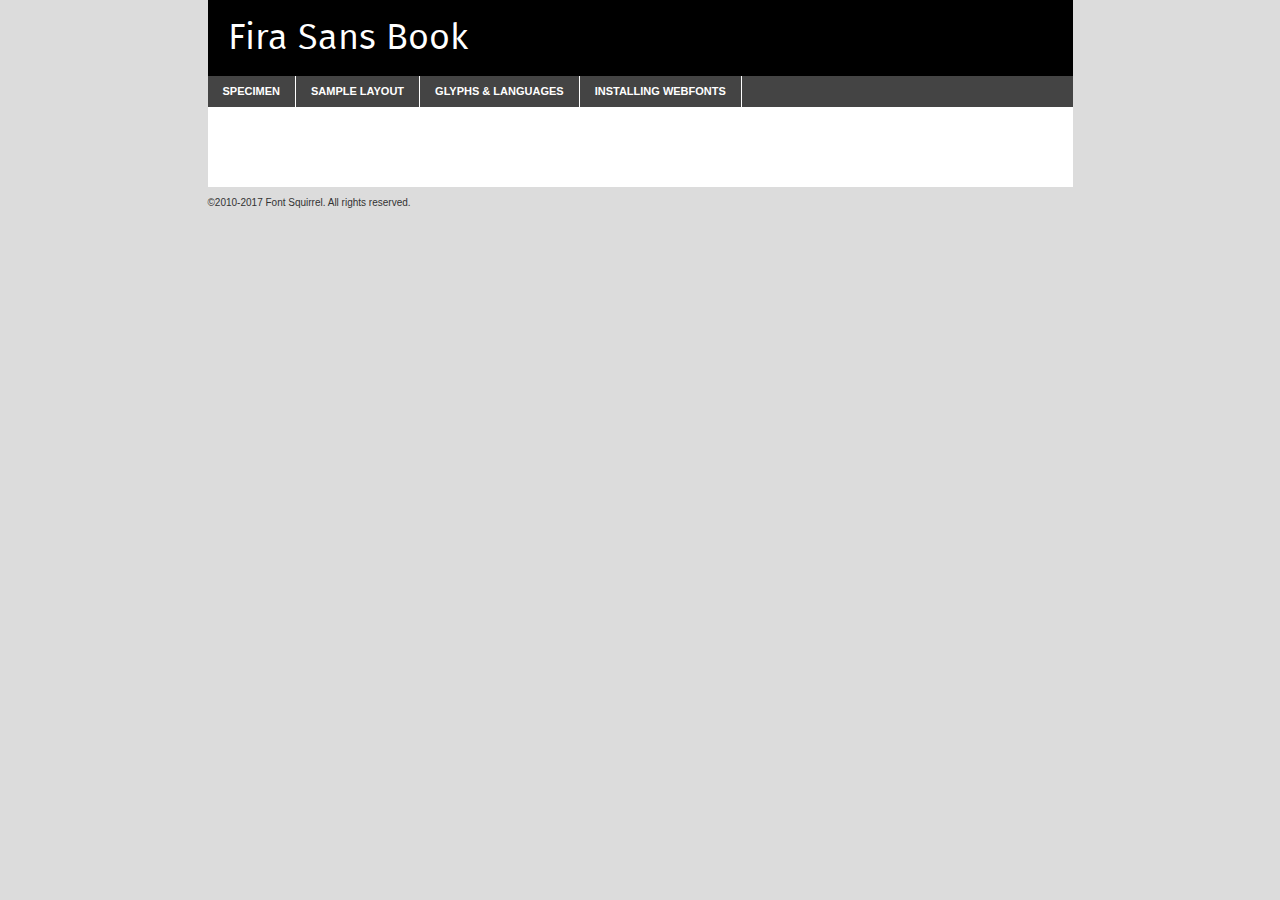
<file: fonts/webfontkit-20180406-155816/firasans-book-demo.html>
<!DOCTYPE html PUBLIC "-//W3C//DTD XHTML 1.0 Transitional//EN"
	"http://www.w3.org/TR/xhtml1/DTD/xhtml1-transitional.dtd">

<html xmlns="http://www.w3.org/1999/xhtml" xml:lang="en" lang="en">
<head>
	<meta http-equiv="Content-Type" content="text/html; charset=utf-8" />
	<script src="http://ajax.googleapis.com/ajax/libs/jquery/1.7.2/jquery.min.js" type="text/javascript" charset="utf-8"></script>
	<script type="text/javascript">
	(function($){$.fn.easyTabs=function(option){var param=jQuery.extend({fadeSpeed:"fast",defaultContent:1,activeClass:'active'},option);$(this).each(function(){var thisId="#"+this.id;if(param.defaultContent==''){param.defaultContent=1;}
	if(typeof param.defaultContent=="number")
	{var defaultTab=$(thisId+" .tabs li:eq("+(param.defaultContent-1)+") a").attr('href').substr(1);}else{var defaultTab=param.defaultContent;}
	$(thisId+" .tabs li a").each(function(){var tabToHide=$(this).attr('href').substr(1);$("#"+tabToHide).addClass('easytabs-tab-content');});hideAll();changeContent(defaultTab);function hideAll(){$(thisId+" .easytabs-tab-content").hide();}
	function changeContent(tabId){hideAll();$(thisId+" .tabs li").removeClass(param.activeClass);$(thisId+" .tabs li a[href=#"+tabId+"]").closest('li').addClass(param.activeClass);if(param.fadeSpeed!="none")
	{$(thisId+" #"+tabId).fadeIn(param.fadeSpeed);}else{$(thisId+" #"+tabId).show();}}
	$(thisId+" .tabs li").click(function(){var tabId=$(this).find('a').attr('href').substr(1);changeContent(tabId);return false;});});}})(jQuery);
	</script>
	<link rel="stylesheet" href="specimen_files/specimen_stylesheet.css" type="text/css" charset="utf-8" />
	<link rel="stylesheet" href="stylesheet.css" type="text/css" charset="utf-8" />

	<style type="text/css">
					body{
				font-family: 'fira_sansbook';
							}
		</style>

	<title>Fira Sans Book Specimen</title>
	
	
	<script type="text/javascript" charset="utf-8">
		$(document).ready(function() {
			$('#container').easyTabs({defaultContent:1});
		});
	</script>
</head>

<body>
<div id="container">
	<div id="header">
		Fira Sans Book	</div>
	<ul class="tabs">
		<li><a href="#specimen">Specimen</a></li>
		<li><a href="#layout">Sample Layout</a></li>
				<li><a href="#glyphs">Glyphs &amp; Languages</a></li>
		<li><a href="#installing">Installing Webfonts</a></li>
		
	</ul>
	
	<div id="main_content">

		
			<div id="specimen">
		
				<div class="section">
					<div class="grid12 firstcol">
						<div class="huge">AaBb</div>
					</div>
				</div>
		
				<div class="section">
					<div class="glyph_range">A&#x200B;B&#x200b;C&#x200b;D&#x200b;E&#x200b;F&#x200b;G&#x200b;H&#x200b;I&#x200b;J&#x200b;K&#x200b;L&#x200b;M&#x200b;N&#x200b;O&#x200b;P&#x200b;Q&#x200b;R&#x200b;S&#x200b;T&#x200b;U&#x200b;V&#x200b;W&#x200b;X&#x200b;Y&#x200b;Z&#x200b;a&#x200b;b&#x200b;c&#x200b;d&#x200b;e&#x200b;f&#x200b;g&#x200b;h&#x200b;i&#x200b;j&#x200b;k&#x200b;l&#x200b;m&#x200b;n&#x200b;o&#x200b;p&#x200b;q&#x200b;r&#x200b;s&#x200b;t&#x200b;u&#x200b;v&#x200b;w&#x200b;x&#x200b;y&#x200b;z&#x200b;1&#x200b;2&#x200b;3&#x200b;4&#x200b;5&#x200b;6&#x200b;7&#x200b;8&#x200b;9&#x200b;0&#x200b;&amp;&#x200b;.&#x200b;,&#x200b;?&#x200b;!&#x200b;&#64;&#x200b;(&#x200b;)&#x200b;#&#x200b;$&#x200b;%&#x200b;*&#x200b;+&#x200b;-&#x200b;=&#x200b;:&#x200b;;</div>
				</div>
				<div class="section">
					<div class="grid12 firstcol">
						<table class="sample_table">
							<tr><td>10</td><td class="size10">abcdefghijklmnopqrstuvwxyzABCDEFGHIJKLMNOPQRSTUVWXYZ0123456789abcdefghijklmnopqrstuvwxyzABCDEFGHIJKLMNOPQRSTUVWXYZ0123456789abcdefghijklmnopqrstuvwxyzABCDEFGHIJKLMNOPQRSTUVWXYZ</td></tr>
							<tr><td>11</td><td class="size11">abcdefghijklmnopqrstuvwxyzABCDEFGHIJKLMNOPQRSTUVWXYZ0123456789abcdefghijklmnopqrstuvwxyzABCDEFGHIJKLMNOPQRSTUVWXYZ0123456789abcdefghijklmnopqrstuvwxyzABCDEFGHIJKLMNOPQRSTUVWXYZ</td></tr>
							<tr><td>12</td><td class="size12">abcdefghijklmnopqrstuvwxyzABCDEFGHIJKLMNOPQRSTUVWXYZ0123456789abcdefghijklmnopqrstuvwxyzABCDEFGHIJKLMNOPQRSTUVWXYZ0123456789abcdefghijklmnopqrstuvwxyzABCDEFGHIJKLMNOPQRSTUVWXYZ</td></tr>
							<tr><td>13</td><td class="size13">abcdefghijklmnopqrstuvwxyzABCDEFGHIJKLMNOPQRSTUVWXYZ0123456789abcdefghijklmnopqrstuvwxyzABCDEFGHIJKLMNOPQRSTUVWXYZ0123456789abcdefghijklmnopqrstuvwxyzABCDEFGHIJKLMNOPQRSTUVWXYZ</td></tr>
							<tr><td>14</td><td class="size14">abcdefghijklmnopqrstuvwxyzABCDEFGHIJKLMNOPQRSTUVWXYZ0123456789abcdefghijklmnopqrstuvwxyzABCDEFGHIJKLMNOPQRSTUVWXYZ0123456789abcdefghijklmnopqrstuvwxyzABCDEFGHIJKLMNOPQRSTUVWXYZ</td></tr>
							<tr><td>16</td><td class="size16">abcdefghijklmnopqrstuvwxyzABCDEFGHIJKLMNOPQRSTUVWXYZ0123456789abcdefghijklmnopqrstuvwxyzABCDEFGHIJKLMNOPQRSTUVWXYZ</td></tr>
							<tr><td>18</td><td class="size18">abcdefghijklmnopqrstuvwxyzABCDEFGHIJKLMNOPQRSTUVWXYZ0123456789abcdefghijklmnopqrstuvwxyzABCDEFGHIJKLMNOPQRSTUVWXYZ</td></tr>
							<tr><td>20</td><td class="size20">abcdefghijklmnopqrstuvwxyzABCDEFGHIJKLMNOPQRSTUVWXYZ0123456789abcdefghijklmnopqrstuvwxyzABCDEFGHIJKLMNOPQRSTUVWXYZ</td></tr>
							<tr><td>24</td><td class="size24">abcdefghijklmnopqrstuvwxyzABCDEFGHIJKLMNOPQRSTUVWXYZ0123456789abcdefghijklmnopqrstuvwxyzABCDEFGHIJKLMNOPQRSTUVWXYZ</td></tr>
							<tr><td>30</td><td class="size30">abcdefghijklmnopqrstuvwxyzABCDEFGHIJKLMNOPQRSTUVWXYZ0123456789abcdefghijklmnopqrstuvwxyzABCDEFGHIJKLMNOPQRSTUVWXYZ</td></tr>
							<tr><td>36</td><td class="size36">abcdefghijklmnopqrstuvwxyzABCDEFGHIJKLMNOPQRSTUVWXYZ0123456789abcdefghijklmnopqrstuvwxyzABCDEFGHIJKLMNOPQRSTUVWXYZ</td></tr>
							<tr><td>48</td><td class="size48">abcdefghijklmnopqrstuvwxyzABCDEFGHIJKLMNOPQRSTUVWXYZ0123456789abcdefghijklmnopqrstuvwxyzABCDEFGHIJKLMNOPQRSTUVWXYZ</td></tr>
							<tr><td>60</td><td class="size60">abcdefghijklmnopqrstuvwxyzABCDEFGHIJKLMNOPQRSTUVWXYZ0123456789abcdefghijklmnopqrstuvwxyzABCDEFGHIJKLMNOPQRSTUVWXYZ</td></tr>
							<tr><td>72</td><td class="size72">abcdefghijklmnopqrstuvwxyzABCDEFGHIJKLMNOPQRSTUVWXYZ0123456789abcdefghijklmnopqrstuvwxyzABCDEFGHIJKLMNOPQRSTUVWXYZ</td></tr>
							<tr><td>90</td><td class="size90">abcdefghijklmnopqrstuvwxyzABCDEFGHIJKLMNOPQRSTUVWXYZ0123456789abcdefghijklmnopqrstuvwxyzABCDEFGHIJKLMNOPQRSTUVWXYZ</td></tr>
						</table>
				
					</div>
			
				</div>
		
		
		
								<div class="section" id="bodycomparison">


										<div id="xheight">
				<div class="fontbody">&#x25FC;&#x25FC;&#x25FC;&#x25FC;&#x25FC;&#x25FC;&#x25FC;&#x25FC;&#x25FC;&#x25FC;&#x25FC;&#x25FC;&#x25FC;&#x25FC;&#x25FC;&#x25FC;&#x25FC;&#x25FC;&#x25FC;&#x25FC;&#x25FC;&#x25FC;&#x25FC;&#x25FC;&#x25FC;&#x25FC;&#x25FC;&#x25FC;&#x25FC;&#x25FC;&#x25FC;&#x25FC;&#x25FC;&#x25FC;&#x25FC;&#x25FC;&#x25FC;&#x25FC;&#x25FC;&#x25FC;&#x25FC;&#x25FC;&#x25FC;&#x25FC;&#x25FC;&#x25FC;&#x25FC;&#x25FC;&#x25FC;&#x25FC;&#x25FC;&#x25FC;&#x25FC;&#x25FC;&#x25FC;&#x25FC;&#x25FC;&#x25FC;&#x25FC;&#x25FC;&#x25FC;&#x25FC;&#x25FC;&#x25FC;&#x25FC;&#x25FC;&#x25FC;&#x25FC;&#x25FC;&#x25FC;&#x25FC;&#x25FC;&#x25FC;&#x25FC;&#x25FC;&#x25FC;&#x25FC;&#x25FC;&#x25FC;&#x25FC;&#x25FC;&#x25FC;&#x25FC;&#x25FC;&#x25FC;&#x25FC;&#x25FC;&#x25FC;&#x25FC;&#x25FC;&#x25FC;&#x25FC;&#x25FC;&#x25FC;&#x25FC;&#x25FC;&#x25FC;&#x25FC;&#x25FC;body</div><div class="arialbody">body</div><div class="verdanabody">body</div><div class="georgiabody">body</div></div>
										<div class="fontbody" style="z-index:1">
											body<span>Fira Sans Book</span>
										</div>
										<div class="arialbody" style="z-index:1">
											body<span>Arial</span>
										</div>
										<div class="verdanabody" style="z-index:1">
											body<span>Verdana</span>
										</div>
										<div class="georgiabody" style="z-index:1">
											body<span>Georgia</span>
										</div>



								</div>
		
		
				<div class="section psample psample_row1" id="">
					
					<div class="grid2 firstcol">
						<p class="size10"><span>10.</span>Aenean lacinia bibendum nulla sed consectetur. Fusce dapibus, tellus ac cursus commodo, tortor mauris condimentum nibh, ut fermentum massa justo sit amet risus. Nullam id dolor id nibh ultricies vehicula ut id elit. Cum sociis natoque penatibus et magnis dis parturient montes, nascetur ridiculus mus. Nulla vitae elit libero, a pharetra augue.</p>
			
					</div>
					<div class="grid3">
						<p class="size11"><span>11.</span>Aenean lacinia bibendum nulla sed consectetur. Fusce dapibus, tellus ac cursus commodo, tortor mauris condimentum nibh, ut fermentum massa justo sit amet risus. Nullam id dolor id nibh ultricies vehicula ut id elit. Cum sociis natoque penatibus et magnis dis parturient montes, nascetur ridiculus mus. Nulla vitae elit libero, a pharetra augue.</p>
			
					</div>
					<div class="grid3">
						<p class="size12"><span>12.</span>Aenean lacinia bibendum nulla sed consectetur. Fusce dapibus, tellus ac cursus commodo, tortor mauris condimentum nibh, ut fermentum massa justo sit amet risus. Nullam id dolor id nibh ultricies vehicula ut id elit. Cum sociis natoque penatibus et magnis dis parturient montes, nascetur ridiculus mus. Nulla vitae elit libero, a pharetra augue.</p>
			
					</div>
					<div class="grid4">
						<p class="size13"><span>13.</span>Aenean lacinia bibendum nulla sed consectetur. Fusce dapibus, tellus ac cursus commodo, tortor mauris condimentum nibh, ut fermentum massa justo sit amet risus. Nullam id dolor id nibh ultricies vehicula ut id elit. Cum sociis natoque penatibus et magnis dis parturient montes, nascetur ridiculus mus. Nulla vitae elit libero, a pharetra augue.</p>
			
					</div>
					<div class="white_blend"></div>
					
				</div>
				<div class="section psample psample_row2" id="">
					<div class="grid3 firstcol">
						<p class="size14"><span>14.</span>Aenean lacinia bibendum nulla sed consectetur. Fusce dapibus, tellus ac cursus commodo, tortor mauris condimentum nibh, ut fermentum massa justo sit amet risus. Nullam id dolor id nibh ultricies vehicula ut id elit. Cum sociis natoque penatibus et magnis dis parturient montes, nascetur ridiculus mus. Nulla vitae elit libero, a pharetra augue.</p>
			
					</div>
					<div class="grid4">
						<p class="size16"><span>16.</span>Aenean lacinia bibendum nulla sed consectetur. Fusce dapibus, tellus ac cursus commodo, tortor mauris condimentum nibh, ut fermentum massa justo sit amet risus. Nullam id dolor id nibh ultricies vehicula ut id elit. Cum sociis natoque penatibus et magnis dis parturient montes, nascetur ridiculus mus. Nulla vitae elit libero, a pharetra augue.</p>
			
					</div>
					<div class="grid5">
						<p class="size18"><span>18.</span>Aenean lacinia bibendum nulla sed consectetur. Fusce dapibus, tellus ac cursus commodo, tortor mauris condimentum nibh, ut fermentum massa justo sit amet risus. Nullam id dolor id nibh ultricies vehicula ut id elit. Cum sociis natoque penatibus et magnis dis parturient montes, nascetur ridiculus mus. Nulla vitae elit libero, a pharetra augue.</p>
			
					</div>

					<div class="white_blend"></div>

				</div>
				
				<div class="section psample psample_row3" id="">
					<div class="grid5 firstcol">
						<p class="size20"><span>20.</span>Aenean lacinia bibendum nulla sed consectetur. Fusce dapibus, tellus ac cursus commodo, tortor mauris condimentum nibh, ut fermentum massa justo sit amet risus. Nullam id dolor id nibh ultricies vehicula ut id elit. Cum sociis natoque penatibus et magnis dis parturient montes, nascetur ridiculus mus. Nulla vitae elit libero, a pharetra augue.</p>
					</div>
					<div class="grid7">
						<p class="size24"><span>24.</span>Aenean lacinia bibendum nulla sed consectetur. Fusce dapibus, tellus ac cursus commodo, tortor mauris condimentum nibh, ut fermentum massa justo sit amet risus. Nullam id dolor id nibh ultricies vehicula ut id elit. Cum sociis natoque penatibus et magnis dis parturient montes, nascetur ridiculus mus. Nulla vitae elit libero, a pharetra augue.</p>
					</div>
					
					<div class="white_blend"></div>
					
				</div>
				
				<div class="section psample psample_row4" id="">
					<div class="grid12 firstcol">
						<p class="size30"><span>30.</span>Aenean lacinia bibendum nulla sed consectetur. Fusce dapibus, tellus ac cursus commodo, tortor mauris condimentum nibh, ut fermentum massa justo sit amet risus. Nullam id dolor id nibh ultricies vehicula ut id elit. Cum sociis natoque penatibus et magnis dis parturient montes, nascetur ridiculus mus. Nulla vitae elit libero, a pharetra augue.</p>
					</div>
					<div class="white_blend"></div>
					
				</div>
				
				
				
				<div class="section psample psample_row1 fullreverse">
					<div class="grid2 firstcol">
						<p class="size10"><span>10.</span>Aenean lacinia bibendum nulla sed consectetur. Fusce dapibus, tellus ac cursus commodo, tortor mauris condimentum nibh, ut fermentum massa justo sit amet risus. Nullam id dolor id nibh ultricies vehicula ut id elit. Cum sociis natoque penatibus et magnis dis parturient montes, nascetur ridiculus mus. Nulla vitae elit libero, a pharetra augue.</p>
			
					</div>
					<div class="grid3">
						<p class="size11"><span>11.</span>Aenean lacinia bibendum nulla sed consectetur. Fusce dapibus, tellus ac cursus commodo, tortor mauris condimentum nibh, ut fermentum massa justo sit amet risus. Nullam id dolor id nibh ultricies vehicula ut id elit. Cum sociis natoque penatibus et magnis dis parturient montes, nascetur ridiculus mus. Nulla vitae elit libero, a pharetra augue.</p>
			
					</div>
					<div class="grid3">
						<p class="size12"><span>12.</span>Aenean lacinia bibendum nulla sed consectetur. Fusce dapibus, tellus ac cursus commodo, tortor mauris condimentum nibh, ut fermentum massa justo sit amet risus. Nullam id dolor id nibh ultricies vehicula ut id elit. Cum sociis natoque penatibus et magnis dis parturient montes, nascetur ridiculus mus. Nulla vitae elit libero, a pharetra augue.</p>
			
					</div>
					<div class="grid4">
						<p class="size13"><span>13.</span>Aenean lacinia bibendum nulla sed consectetur. Fusce dapibus, tellus ac cursus commodo, tortor mauris condimentum nibh, ut fermentum massa justo sit amet risus. Nullam id dolor id nibh ultricies vehicula ut id elit. Cum sociis natoque penatibus et magnis dis parturient montes, nascetur ridiculus mus. Nulla vitae elit libero, a pharetra augue.</p>
			
					</div>
					<div class="black_blend"></div>
					
				</div>
				
				<div class="section psample psample_row2 fullreverse">
					<div class="grid3 firstcol">
						<p class="size14"><span>14.</span>Aenean lacinia bibendum nulla sed consectetur. Fusce dapibus, tellus ac cursus commodo, tortor mauris condimentum nibh, ut fermentum massa justo sit amet risus. Nullam id dolor id nibh ultricies vehicula ut id elit. Cum sociis natoque penatibus et magnis dis parturient montes, nascetur ridiculus mus. Nulla vitae elit libero, a pharetra augue.</p>
			
					</div>
					<div class="grid4">
						<p class="size16"><span>16.</span>Aenean lacinia bibendum nulla sed consectetur. Fusce dapibus, tellus ac cursus commodo, tortor mauris condimentum nibh, ut fermentum massa justo sit amet risus. Nullam id dolor id nibh ultricies vehicula ut id elit. Cum sociis natoque penatibus et magnis dis parturient montes, nascetur ridiculus mus. Nulla vitae elit libero, a pharetra augue.</p>
			
					</div>
					<div class="grid5">
						<p class="size18"><span>18.</span>Aenean lacinia bibendum nulla sed consectetur. Fusce dapibus, tellus ac cursus commodo, tortor mauris condimentum nibh, ut fermentum massa justo sit amet risus. Nullam id dolor id nibh ultricies vehicula ut id elit. Cum sociis natoque penatibus et magnis dis parturient montes, nascetur ridiculus mus. Nulla vitae elit libero, a pharetra augue.</p>
			
					</div>
					<div class="black_blend"></div>

				</div>
				
				<div class="section psample fullreverse psample_row3" id="">
					<div class="grid5 firstcol">
						<p class="size20"><span>20.</span>Aenean lacinia bibendum nulla sed consectetur. Fusce dapibus, tellus ac cursus commodo, tortor mauris condimentum nibh, ut fermentum massa justo sit amet risus. Nullam id dolor id nibh ultricies vehicula ut id elit. Cum sociis natoque penatibus et magnis dis parturient montes, nascetur ridiculus mus. Nulla vitae elit libero, a pharetra augue.</p>
					</div>
					<div class="grid7">
						<p class="size24"><span>24.</span>Aenean lacinia bibendum nulla sed consectetur. Fusce dapibus, tellus ac cursus commodo, tortor mauris condimentum nibh, ut fermentum massa justo sit amet risus. Nullam id dolor id nibh ultricies vehicula ut id elit. Cum sociis natoque penatibus et magnis dis parturient montes, nascetur ridiculus mus. Nulla vitae elit libero, a pharetra augue.</p>
					</div>
					
					<div class="black_blend"></div>
					
				</div>
				
				<div class="section psample fullreverse psample_row4" id="" style="border-bottom: 20px #000 solid;">
					<div class="grid12 firstcol">
						<p class="size30"><span>30.</span>Aenean lacinia bibendum nulla sed consectetur. Fusce dapibus, tellus ac cursus commodo, tortor mauris condimentum nibh, ut fermentum massa justo sit amet risus. Nullam id dolor id nibh ultricies vehicula ut id elit. Cum sociis natoque penatibus et magnis dis parturient montes, nascetur ridiculus mus. Nulla vitae elit libero, a pharetra augue.</p>
					</div>
					<div class="black_blend"></div>
					
				</div>
				
				
				
				
			</div>
			
			<div id="layout">
				
				<div class="section">
					
					<div class="grid12 firstcol">
						<h1>Lorem Ipsum Dolor</h1>
						<h2>Etiam porta sem malesuada magna mollis euismod</h2>
						
						<p class="byline">By <a href="#link">Aenean Lacinia</a></p>
					</div>
				</div>
				<div class="section">
					<div class="grid8 firstcol">
						<p class="large">Donec sed odio dui. Morbi leo risus, porta ac consectetur ac, vestibulum at eros. Fusce dapibus, tellus ac cursus commodo, tortor mauris condimentum nibh, ut fermentum massa justo sit amet risus. </p>

						
						<h3>Pellentesque ornare sem</h3>

						<p>Maecenas sed diam eget risus varius blandit sit amet non magna. Maecenas faucibus mollis interdum. Donec ullamcorper nulla non metus auctor fringilla. Nullam id dolor id nibh ultricies vehicula ut id elit. Nullam id dolor id nibh ultricies vehicula ut id elit. </p>

						<p>Aenean eu leo quam. Pellentesque ornare sem lacinia quam venenatis vestibulum. Lorem ipsum dolor sit amet, consectetur adipiscing elit. Cum sociis natoque penatibus et magnis dis parturient montes, nascetur ridiculus mus. </p>

						<p>Nulla vitae elit libero, a pharetra augue. Praesent commodo cursus magna, vel scelerisque nisl consectetur et. Aenean lacinia bibendum nulla sed consectetur. </p>

						<p>Nullam quis risus eget urna mollis ornare vel eu leo. Nullam quis risus eget urna mollis ornare vel eu leo. Maecenas sed diam eget risus varius blandit sit amet non magna. Donec ullamcorper nulla non metus auctor fringilla. </p>

						<h3>Cras mattis consectetur</h3>

						<p>Aenean eu leo quam. Pellentesque ornare sem lacinia quam venenatis vestibulum. Aenean lacinia bibendum nulla sed consectetur. Integer posuere erat a ante venenatis dapibus posuere velit aliquet. Cras mattis consectetur purus sit amet fermentum. </p>

						<p>Nullam id dolor id nibh ultricies vehicula ut id elit. Nullam quis risus eget urna mollis ornare vel eu leo. Cras mattis consectetur purus sit amet fermentum.</p>
					</div>
					
					<div class="grid4 sidebar">
						
						<div class="box reverse">
							<p class="last">Nullam quis risus eget urna mollis ornare vel eu leo. Donec ullamcorper nulla non metus auctor fringilla. Cras mattis consectetur purus sit amet fermentum. Sed posuere consectetur est at lobortis. Lorem ipsum dolor sit amet, consectetur adipiscing elit. </p>
						</div>
						
						<p class="caption">Maecenas sed diam eget risus varius.</p>

						<p>Vestibulum id ligula porta felis euismod semper. Integer posuere erat a ante venenatis dapibus posuere velit aliquet. Vestibulum id ligula porta felis euismod semper. Sed posuere consectetur est at lobortis. Maecenas sed diam eget risus varius blandit sit amet non magna. Fusce dapibus, tellus ac cursus commodo, tortor mauris condimentum nibh, ut fermentum massa justo sit amet risus. </p>

					

						<p>Duis mollis, est non commodo luctus, nisi erat porttitor ligula, eget lacinia odio sem nec elit. Aenean lacinia bibendum nulla sed consectetur. Vivamus sagittis lacus vel augue laoreet rutrum faucibus dolor auctor. Aenean lacinia bibendum nulla sed consectetur. Nullam quis risus eget urna mollis ornare vel eu leo. </p>

						<p>Praesent commodo cursus magna, vel scelerisque nisl consectetur et. Donec ullamcorper nulla non metus auctor fringilla. Maecenas faucibus mollis interdum. Fusce dapibus, tellus ac cursus commodo, tortor mauris condimentum nibh, ut fermentum massa justo sit amet risus. </p>

					</div>
				</div>
				
			</div>


			



		<div id="glyphs">
			<div class="section">
				<div class="grid12 firstcol">
			
				<h1>Language Support</h1>
				<p>The subset of Fira Sans Book in this kit supports the following languages:<br />
			
					Albanian, Basque, Breton, Chamorro, Danish, Dutch, English, Faroese, Finnish, French, Frisian, Galician, German, Icelandic, Italian, Malagasy, Norwegian, Portuguese, Spanish, Alsatian, Aragonese, Arapaho, Arrernte, Asturian, Aymara, Bislama, Cebuano, Corsican, Fijian, French_creole, Genoese, Gilbertese, Greenlandic, Haitian_creole, Hiligaynon, Hmong, Hopi, Ibanag, Iloko_ilokano, Indonesian, Interglossa_glosa, Interlingua, Irish_gaelic, Jerriais, Lojban, Lombard, Luxembourgeois, Manx, Mohawk, Norfolk_pitcairnese, Occitan, Oromo, Pangasinan, Papiamento, Piedmontese, Potawatomi, Rhaeto-romance, Romansh, Rotokas, Sami_lule, Samoan, Sardinian, Scots_gaelic, Seychelles_creole, Shona, Sicilian, Somali, Southern_ndebele, Swahili, Swati_swazi, Tagalog_filipino_pilipino, Tetum, Tok_pisin, Uyghur_latinized, Volapuk, Walloon, Warlpiri, Xhosa, Yapese, Zulu, Latinbasic, Ubasic, Demo				</p>
				<h1>Glyph Chart</h1>
				<p>The subset of Fira Sans Book in this kit includes all the glyphs listed below. Unicode entities are included above each glyph to help you insert individual characters into your layout.</p>
				<div id="glyph_chart">
			
																				 <div><p>&amp;#13;</p>&#13;</div>
																				 <div><p>&amp;#32;</p>&#32;</div>
																				 <div><p>&amp;#33;</p>&#33;</div>
																				 <div><p>&amp;#34;</p>&#34;</div>
																				 <div><p>&amp;#35;</p>&#35;</div>
																				 <div><p>&amp;#36;</p>&#36;</div>
																				 <div><p>&amp;#37;</p>&#37;</div>
																				 <div><p>&amp;#38;</p>&#38;</div>
																				 <div><p>&amp;#39;</p>&#39;</div>
																				 <div><p>&amp;#40;</p>&#40;</div>
																				 <div><p>&amp;#41;</p>&#41;</div>
																				 <div><p>&amp;#42;</p>&#42;</div>
																				 <div><p>&amp;#43;</p>&#43;</div>
																				 <div><p>&amp;#44;</p>&#44;</div>
																				 <div><p>&amp;#45;</p>&#45;</div>
																				 <div><p>&amp;#46;</p>&#46;</div>
																				 <div><p>&amp;#47;</p>&#47;</div>
																				 <div><p>&amp;#48;</p>&#48;</div>
																				 <div><p>&amp;#49;</p>&#49;</div>
																				 <div><p>&amp;#50;</p>&#50;</div>
																				 <div><p>&amp;#51;</p>&#51;</div>
																				 <div><p>&amp;#52;</p>&#52;</div>
																				 <div><p>&amp;#53;</p>&#53;</div>
																				 <div><p>&amp;#54;</p>&#54;</div>
																				 <div><p>&amp;#55;</p>&#55;</div>
																				 <div><p>&amp;#56;</p>&#56;</div>
																				 <div><p>&amp;#57;</p>&#57;</div>
																				 <div><p>&amp;#58;</p>&#58;</div>
																				 <div><p>&amp;#59;</p>&#59;</div>
																				 <div><p>&amp;#60;</p>&#60;</div>
																				 <div><p>&amp;#61;</p>&#61;</div>
																				 <div><p>&amp;#62;</p>&#62;</div>
																				 <div><p>&amp;#63;</p>&#63;</div>
																				 <div><p>&amp;#64;</p>&#64;</div>
																				 <div><p>&amp;#65;</p>&#65;</div>
																				 <div><p>&amp;#66;</p>&#66;</div>
																				 <div><p>&amp;#67;</p>&#67;</div>
																				 <div><p>&amp;#68;</p>&#68;</div>
																				 <div><p>&amp;#69;</p>&#69;</div>
																				 <div><p>&amp;#70;</p>&#70;</div>
																				 <div><p>&amp;#71;</p>&#71;</div>
																				 <div><p>&amp;#72;</p>&#72;</div>
																				 <div><p>&amp;#73;</p>&#73;</div>
																				 <div><p>&amp;#74;</p>&#74;</div>
																				 <div><p>&amp;#75;</p>&#75;</div>
																				 <div><p>&amp;#76;</p>&#76;</div>
																				 <div><p>&amp;#77;</p>&#77;</div>
																				 <div><p>&amp;#78;</p>&#78;</div>
																				 <div><p>&amp;#79;</p>&#79;</div>
																				 <div><p>&amp;#80;</p>&#80;</div>
																				 <div><p>&amp;#81;</p>&#81;</div>
																				 <div><p>&amp;#82;</p>&#82;</div>
																				 <div><p>&amp;#83;</p>&#83;</div>
																				 <div><p>&amp;#84;</p>&#84;</div>
																				 <div><p>&amp;#85;</p>&#85;</div>
																				 <div><p>&amp;#86;</p>&#86;</div>
																				 <div><p>&amp;#87;</p>&#87;</div>
																				 <div><p>&amp;#88;</p>&#88;</div>
																				 <div><p>&amp;#89;</p>&#89;</div>
																				 <div><p>&amp;#90;</p>&#90;</div>
																				 <div><p>&amp;#91;</p>&#91;</div>
																				 <div><p>&amp;#92;</p>&#92;</div>
																				 <div><p>&amp;#93;</p>&#93;</div>
																				 <div><p>&amp;#94;</p>&#94;</div>
																				 <div><p>&amp;#95;</p>&#95;</div>
																				 <div><p>&amp;#96;</p>&#96;</div>
																				 <div><p>&amp;#97;</p>&#97;</div>
																				 <div><p>&amp;#98;</p>&#98;</div>
																				 <div><p>&amp;#99;</p>&#99;</div>
																				 <div><p>&amp;#100;</p>&#100;</div>
																				 <div><p>&amp;#101;</p>&#101;</div>
																				 <div><p>&amp;#102;</p>&#102;</div>
																				 <div><p>&amp;#103;</p>&#103;</div>
																				 <div><p>&amp;#104;</p>&#104;</div>
																				 <div><p>&amp;#105;</p>&#105;</div>
																				 <div><p>&amp;#106;</p>&#106;</div>
																				 <div><p>&amp;#107;</p>&#107;</div>
																				 <div><p>&amp;#108;</p>&#108;</div>
																				 <div><p>&amp;#109;</p>&#109;</div>
																				 <div><p>&amp;#110;</p>&#110;</div>
																				 <div><p>&amp;#111;</p>&#111;</div>
																				 <div><p>&amp;#112;</p>&#112;</div>
																				 <div><p>&amp;#113;</p>&#113;</div>
																				 <div><p>&amp;#114;</p>&#114;</div>
																				 <div><p>&amp;#115;</p>&#115;</div>
																				 <div><p>&amp;#116;</p>&#116;</div>
																				 <div><p>&amp;#117;</p>&#117;</div>
																				 <div><p>&amp;#118;</p>&#118;</div>
																				 <div><p>&amp;#119;</p>&#119;</div>
																				 <div><p>&amp;#120;</p>&#120;</div>
																				 <div><p>&amp;#121;</p>&#121;</div>
																				 <div><p>&amp;#122;</p>&#122;</div>
																				 <div><p>&amp;#123;</p>&#123;</div>
																				 <div><p>&amp;#124;</p>&#124;</div>
																				 <div><p>&amp;#125;</p>&#125;</div>
																				 <div><p>&amp;#126;</p>&#126;</div>
																				 <div><p>&amp;#160;</p>&#160;</div>
																				 <div><p>&amp;#161;</p>&#161;</div>
																				 <div><p>&amp;#162;</p>&#162;</div>
																				 <div><p>&amp;#163;</p>&#163;</div>
																				 <div><p>&amp;#164;</p>&#164;</div>
																				 <div><p>&amp;#165;</p>&#165;</div>
																				 <div><p>&amp;#166;</p>&#166;</div>
																				 <div><p>&amp;#167;</p>&#167;</div>
																				 <div><p>&amp;#168;</p>&#168;</div>
																				 <div><p>&amp;#169;</p>&#169;</div>
																				 <div><p>&amp;#170;</p>&#170;</div>
																				 <div><p>&amp;#171;</p>&#171;</div>
																				 <div><p>&amp;#172;</p>&#172;</div>
																				 <div><p>&amp;#173;</p>&#173;</div>
																				 <div><p>&amp;#174;</p>&#174;</div>
																				 <div><p>&amp;#175;</p>&#175;</div>
																				 <div><p>&amp;#176;</p>&#176;</div>
																				 <div><p>&amp;#177;</p>&#177;</div>
																				 <div><p>&amp;#178;</p>&#178;</div>
																				 <div><p>&amp;#179;</p>&#179;</div>
																				 <div><p>&amp;#180;</p>&#180;</div>
																				 <div><p>&amp;#181;</p>&#181;</div>
																				 <div><p>&amp;#182;</p>&#182;</div>
																				 <div><p>&amp;#183;</p>&#183;</div>
																				 <div><p>&amp;#184;</p>&#184;</div>
																				 <div><p>&amp;#185;</p>&#185;</div>
																				 <div><p>&amp;#186;</p>&#186;</div>
																				 <div><p>&amp;#187;</p>&#187;</div>
																				 <div><p>&amp;#188;</p>&#188;</div>
																				 <div><p>&amp;#189;</p>&#189;</div>
																				 <div><p>&amp;#190;</p>&#190;</div>
																				 <div><p>&amp;#191;</p>&#191;</div>
																				 <div><p>&amp;#192;</p>&#192;</div>
																				 <div><p>&amp;#193;</p>&#193;</div>
																				 <div><p>&amp;#194;</p>&#194;</div>
																				 <div><p>&amp;#195;</p>&#195;</div>
																				 <div><p>&amp;#196;</p>&#196;</div>
																				 <div><p>&amp;#197;</p>&#197;</div>
																				 <div><p>&amp;#198;</p>&#198;</div>
																				 <div><p>&amp;#199;</p>&#199;</div>
																				 <div><p>&amp;#200;</p>&#200;</div>
																				 <div><p>&amp;#201;</p>&#201;</div>
																				 <div><p>&amp;#202;</p>&#202;</div>
																				 <div><p>&amp;#203;</p>&#203;</div>
																				 <div><p>&amp;#204;</p>&#204;</div>
																				 <div><p>&amp;#205;</p>&#205;</div>
																				 <div><p>&amp;#206;</p>&#206;</div>
																				 <div><p>&amp;#207;</p>&#207;</div>
																				 <div><p>&amp;#208;</p>&#208;</div>
																				 <div><p>&amp;#209;</p>&#209;</div>
																				 <div><p>&amp;#210;</p>&#210;</div>
																				 <div><p>&amp;#211;</p>&#211;</div>
																				 <div><p>&amp;#212;</p>&#212;</div>
																				 <div><p>&amp;#213;</p>&#213;</div>
																				 <div><p>&amp;#214;</p>&#214;</div>
																				 <div><p>&amp;#215;</p>&#215;</div>
																				 <div><p>&amp;#216;</p>&#216;</div>
																				 <div><p>&amp;#217;</p>&#217;</div>
																				 <div><p>&amp;#218;</p>&#218;</div>
																				 <div><p>&amp;#219;</p>&#219;</div>
																				 <div><p>&amp;#220;</p>&#220;</div>
																				 <div><p>&amp;#221;</p>&#221;</div>
																				 <div><p>&amp;#222;</p>&#222;</div>
																				 <div><p>&amp;#223;</p>&#223;</div>
																				 <div><p>&amp;#224;</p>&#224;</div>
																				 <div><p>&amp;#225;</p>&#225;</div>
																				 <div><p>&amp;#226;</p>&#226;</div>
																				 <div><p>&amp;#227;</p>&#227;</div>
																				 <div><p>&amp;#228;</p>&#228;</div>
																				 <div><p>&amp;#229;</p>&#229;</div>
																				 <div><p>&amp;#230;</p>&#230;</div>
																				 <div><p>&amp;#231;</p>&#231;</div>
																				 <div><p>&amp;#232;</p>&#232;</div>
																				 <div><p>&amp;#233;</p>&#233;</div>
																				 <div><p>&amp;#234;</p>&#234;</div>
																				 <div><p>&amp;#235;</p>&#235;</div>
																				 <div><p>&amp;#236;</p>&#236;</div>
																				 <div><p>&amp;#237;</p>&#237;</div>
																				 <div><p>&amp;#238;</p>&#238;</div>
																				 <div><p>&amp;#239;</p>&#239;</div>
																				 <div><p>&amp;#240;</p>&#240;</div>
																				 <div><p>&amp;#241;</p>&#241;</div>
																				 <div><p>&amp;#242;</p>&#242;</div>
																				 <div><p>&amp;#243;</p>&#243;</div>
																				 <div><p>&amp;#244;</p>&#244;</div>
																				 <div><p>&amp;#245;</p>&#245;</div>
																				 <div><p>&amp;#246;</p>&#246;</div>
																				 <div><p>&amp;#247;</p>&#247;</div>
																				 <div><p>&amp;#248;</p>&#248;</div>
																				 <div><p>&amp;#249;</p>&#249;</div>
																				 <div><p>&amp;#250;</p>&#250;</div>
																				 <div><p>&amp;#251;</p>&#251;</div>
																				 <div><p>&amp;#252;</p>&#252;</div>
																				 <div><p>&amp;#253;</p>&#253;</div>
																				 <div><p>&amp;#254;</p>&#254;</div>
																				 <div><p>&amp;#255;</p>&#255;</div>
																				 <div><p>&amp;#338;</p>&#338;</div>
																				 <div><p>&amp;#339;</p>&#339;</div>
																				 <div><p>&amp;#376;</p>&#376;</div>
																				 <div><p>&amp;#710;</p>&#710;</div>
																				 <div><p>&amp;#732;</p>&#732;</div>
																				 <div><p>&amp;#8192;</p>&#8192;</div>
																				 <div><p>&amp;#8193;</p>&#8193;</div>
																				 <div><p>&amp;#8194;</p>&#8194;</div>
																				 <div><p>&amp;#8195;</p>&#8195;</div>
																				 <div><p>&amp;#8196;</p>&#8196;</div>
																				 <div><p>&amp;#8197;</p>&#8197;</div>
																				 <div><p>&amp;#8198;</p>&#8198;</div>
																				 <div><p>&amp;#8199;</p>&#8199;</div>
																				 <div><p>&amp;#8200;</p>&#8200;</div>
																				 <div><p>&amp;#8201;</p>&#8201;</div>
																				 <div><p>&amp;#8202;</p>&#8202;</div>
																				 <div><p>&amp;#8208;</p>&#8208;</div>
																				 <div><p>&amp;#8209;</p>&#8209;</div>
																				 <div><p>&amp;#8210;</p>&#8210;</div>
																				 <div><p>&amp;#8211;</p>&#8211;</div>
																				 <div><p>&amp;#8212;</p>&#8212;</div>
																				 <div><p>&amp;#8216;</p>&#8216;</div>
																				 <div><p>&amp;#8217;</p>&#8217;</div>
																				 <div><p>&amp;#8218;</p>&#8218;</div>
																				 <div><p>&amp;#8220;</p>&#8220;</div>
																				 <div><p>&amp;#8221;</p>&#8221;</div>
																				 <div><p>&amp;#8222;</p>&#8222;</div>
																				 <div><p>&amp;#8226;</p>&#8226;</div>
																				 <div><p>&amp;#8230;</p>&#8230;</div>
																				 <div><p>&amp;#8239;</p>&#8239;</div>
																				 <div><p>&amp;#8249;</p>&#8249;</div>
																				 <div><p>&amp;#8250;</p>&#8250;</div>
																				 <div><p>&amp;#8287;</p>&#8287;</div>
																				 <div><p>&amp;#8364;</p>&#8364;</div>
																				 <div><p>&amp;#8482;</p>&#8482;</div>
																				 <div><p>&amp;#9724;</p>&#9724;</div>
																				 <div><p>&amp;#64257;</p>&#64257;</div>
																				 <div><p>&amp;#64258;</p>&#64258;</div>
																				 <div><p>&amp;#64259;</p>&#64259;</div>
																				 <div><p>&amp;#64260;</p>&#64260;</div>
																																																</div>	
				</div>
		
		
			</div>
		</div>
		
		
		<div id="specs">
			
		</div>
	
		<div id="installing">
			<div class="section">
				<div class="grid7 firstcol">
					<h1>Installing Webfonts</h1>
					
					<p>Webfonts are supported by all major browser platforms but not all in the same way. There are currently four different font formats that must be included in order to target all browsers. This includes TTF, WOFF, EOT and SVG.</p>
					
					<h2>1. Upload your webfonts</h2>
					<p>You must upload your webfont kit to your website. They should be in or near the same directory as your CSS files.</p>
					
					<h2>2. Include the webfont stylesheet</h2>
					<p>A special CSS @font-face declaration helps the various browsers select the appropriate font it needs without causing you a bunch of headaches. Learn more about this syntax by reading the <a href="https://www.fontspring.com/blog/further-hardening-of-the-bulletproof-syntax">Fontspring blog post</a> about it. The code for it is as follows:</p>


<code>
@font-face{ 
	font-family: 'MyWebFont';
	src: url('WebFont.eot');
	src: url('WebFont.eot?#iefix') format('embedded-opentype'),
	     url('WebFont.woff') format('woff'),
	     url('WebFont.ttf') format('truetype'),
	     url('WebFont.svg#webfont') format('svg');
}
</code>

	<p>We've already gone ahead and generated the code for you. All you have to do is link to the stylesheet in your HTML, like this:</p>
	<code>&lt;link rel=&quot;stylesheet&quot; href=&quot;stylesheet.css&quot; type=&quot;text/css&quot; charset=&quot;utf-8&quot; /&gt;</code>

					<h2>3. Modify your own stylesheet</h2>
					<p>To take advantage of your new fonts, you must tell your stylesheet to use them. Look at the original @font-face declaration above and find the property called "font-family." The name linked there will be what you use to reference the font. Prepend that webfont name to the font stack in the "font-family" property, inside the selector you want to change. For example:</p>
<code>p { font-family: 'WebFont', Arial, sans-serif; }</code>

<h2>4. Test</h2>
<p>Getting webfonts to work cross-browser <em>can</em> be tricky. Use the information in the sidebar to help you if you find that fonts aren't loading in a particular browser.</p>
				</div>
				
				<div class="grid5 sidebar">
					<div class="box">
						<h2>Troubleshooting<br />Font-Face Problems</h2>
						<p>Having trouble getting your webfonts to load in your new website? Here are some tips to sort out what might be the problem.</p>

						<h3>Fonts not showing in any browser</h3>

						<p>This sounds like you need to work on the plumbing. You either did not upload the fonts to the correct directory, or you did not link the fonts properly in the CSS. If you've confirmed that all this is correct and you still have a problem, take a look at your .htaccess file and see if requests are getting intercepted.</p>

						<h3>Fonts not loading in iPhone or iPad</h3>

						<p>The most common problem here is that you are serving the fonts from an IIS server. IIS refuses to serve files that have unknown MIME types. If that is the case, you must set the MIME type for SVG to "image/svg+xml" in the server settings. Follow these instructions from Microsoft if you need help.</p>

						<h3>Fonts not loading in Firefox</h3>

						<p>The primary reason for this failure? You are still using a version Firefox older than 3.5. So upgrade already! If that isn't it, then you are very likely serving fonts from a different domain. Firefox requires that all font assets be served from the same domain. Lastly it is possible that you need to add WOFF to your list of MIME types (if you are serving via IIS.)</p>

						<h3>Fonts not loading in IE</h3>

						<p>Are you looking at Internet Explorer on an actual Windows machine or are you cheating by using a service like Adobe BrowserLab? Many of these screenshot services do not render @font-face for IE. Best to test it on a real machine.</p>

						<h3>Fonts not loading in IE9</h3>

						<p>IE9, like Firefox, requires that fonts be served from the same domain as the website. Make sure that is the case.</p>
					</div>
				</div>
			</div>
			
		</div>
	
	</div>
	<div id="footer">
		<p>&copy;2010-2017 Font Squirrel. All rights reserved.</p>
	</div>
</div>
</body>
</html>
</file>
<file: css/style.css>
/*Fonts*/
@font-face {
    font-family: 'bebas_neue_regularregular';
    src: url('../fonts/webfontkit-20180406-155816/bebasneue_regular-webfont.woff2') format('woff2'),
         url('../fonts/webfontkit-20180406-155816/bebasneue_regular-webfont.woff') format('woff');
    font-weight: normal;
    font-style: normal;
}

@font-face {
    font-family: 'fira_sansbook';
    src: url('../fonts/webfontkit-20180406-155816/firasans-book-webfont.woff2') format('woff2'),
         url('../fonts/webfontkit-20180406-155816/firasans-book-webfont.woff') format('woff');
    font-weight: normal;
    font-style: normal;
}

@font-face {
    font-family: 'ostrich_sansmedium';
    src: url('../fonts/webfontkit-20180406-155816/ostrich-regular-webfont.woff2') format('woff2'),
         url('../fonts/webfontkit-20180406-155816/ostrich-regular-webfont.woff') format('woff');
    font-weight: normal;
    font-style: normal;
}

body {
	width: 100%;
	float: left;
	margin: 0px;
	background-color: #000000;
}

p, li, a {
	font-family: 'fira_sansbook';
	line-height: 25px;
	word-spacing: 5px;
}

#wrap {
	width: 80%;
	margin-left: 10%;
	margin-right: 10%;
	float: left;
	background-color: #ecebe9;
}

header {
	width: 100%;
	height: 300px;
	float: left;
	margin-top: 0px;
	margin-bottom: 100px;
	background-image: url(../images/headeredit.jpg);
	background-repeat: no-repeat;
}

.pagetitle {
	width: 95%;
	float: right;
	text-align: right;
	font-family: 'bebas_neue_regularregular';
	color: white;
	font-size: 100px;
	padding-right: 5%;
	margin-bottom: 120px;
	text-shadow: 2px 2px 3px rgba(150, 150, 150, 1);
}

h2 {
	font-family: 'ostrich_sansmedium';
	font-size: 50px;
	text-shadow: 2px 2px 3px rgba(0, 0, 0, .5);
}

h3 {
	font-family: 'bebas_neue_regularregular';
	font-size: 50px;
	word-spacing: 10px;
}

/*This is the styleing for the main nav*/
nav {
	width: 100%;
	float: left;
}

ul {
    list-style-type: none;
    margin: 0;
    padding: 0;
    overflow: hidden;
    background-color: #ee9336;
}

nav ul li {
    float: left;
    width: 25%;
}

nav ul li a, .dropbtn {
    display: inline-block;
    color: white;
    text-align: center;
    padding: 20px 16px;
    text-decoration: none;
    width: 100%;
}

nav ul li a:hover, .dropdown:hover .dropbtn {
    background-color: #481804;
}

nav ul li.dropdown {
    display: inline-block;
}

.dropdown-content {
    display: none;
    position: absolute;
    background-color: #f9f9f9;
    box-shadow: 0px 8px 16px 0px rgba(0,0,0,0.2);
    z-index: 1;
    width: 21.7%;
}

.dropdown-content a {
    color: black;
    padding: 12px 16px;
    text-decoration: none;
    display: block;
    text-align: left;
    border-bottom: 1px solid #481804;
    width: 92.5%;
}

.dropdown-content a:hover {
	background-color: #481804;
	color: white;
	width: 92.5%;
}

.dropdown:hover .dropdown-content {
    display: block;
}

section {
	width: 96%;
	float: left;
	margin: 0px 2% 2% 2%;
	overflow: hidden;
}

section img {
	width: 300px;
	-webkit-box-shadow: 10px 10px 29px 0px rgba(0,0,0,0.75);
	-moz-box-shadow: 10px 10px 29px 0px rgba(0,0,0,0.75);
	box-shadow: 10px 10px 29px 0px rgba(0,0,0,0.75);
}

.aboutimg {
	width: 30%;
	float: left;
}

.aboutimg img{
	width: 400px;
}

.banner480 {
	display: none;
}

.aboutye {
	width: 60%;
	float: right;
	margin: 0px 2% 2% 2%;
}

.tracklist {
	width: 30%;
	float: left;
}

.albumdescription {
	width: 60%;
	float: right;
	margin: 0px 2% 2% 2%;
}

.viewmore {
	width: 96%;
	float: left;
	text-align: right;
}

iframe {
	width: 45%;
	padding: 2% 2% 2% 2%;
	height: 400px;
}

.iframebox {
	width: 100%;
	float: left;
}

.email {
	width: 96%;
	float: left;
	text-align: right;
}

/*Main styleing for the albums covers*/
.grid figure {
	position: relative;
	float: left;
	overflow: hidden;
	margin: 10px 1%;
	min-width: 320px;
	max-width: 480px;
	max-height: 360px;
	width: 48%;
	height: 500px;
	margin-left: 8%;
	margin-right: 8%;
	padding-bottom: 5%;
	margin-bottom: 5%;
	background: #3085a3;
	text-align: center;
	cursor: pointer;
}

.grid figure img {
	position: relative;
	display: block;
	min-height: 100%;
	max-width: 100%;
	opacity: 0.8;
}

.grid figure figcaption {
	color: #fff;
	text-transform: uppercase;
	font-size: 1.25em;
	-webkit-backface-visibility: hidden;
	backface-visibility: hidden;
}

.grid figure figcaption::before,
.grid figure figcaption::after {
	pointer-events: none;
}

.grid figure figcaption,
.grid figure figcaption > a {
	position: absolute;
	top: 0;
	left: 0;
	width: 100%;
	height: 100%;
}

/* Anchor will cover the whole item by default */
/* For some effects it will show as a button */
.grid figure figcaption > a {
	text-indent: 200%;
	white-space: nowrap;
	font-size: 0;
	opacity: 0;
}

.grid figure h3 {
	font-weight: 300;
}

.grid figure h3 span {
	font-weight: 800;
}

.grid figure p {
	margin: 0;
}

.grid figure h3 {
	margin-left: 20px;
}

.grid figure p {
	letter-spacing: 1px;
	font-size: 68.5%;
}

/*Styleing for the actual album covers*/
figure {
	width: 25%;
	height: auto;
	float: left;
}

figure.effect-apollo {
	background: #ee9336;
}

figure.effect-apollo img {
	width: 100%;
	opacity: 0.95;
	-webkit-transition: opacity 0.35s, -webkit-transform 0.35s;
	transition: opacity 0.35s, transform 0.35s;
	-webkit-transform: scale3d(1.05,1.05,1);
	transform: scale3d(1.05,1.05,1);
}

figure.effect-apollo figcaption::before {
	position: absolute;
	top: 0;
	left: 0;
	width: 100%;
	height: 100%;
	background: rgba(255,255,255,0.5);
	content: '';
	-webkit-transition: -webkit-transform 0.6s;
	transition: transform 0.6s;
	-webkit-transform: scale3d(1.9,1.4,1) rotate3d(0,0,1,45deg) translate3d(0,-100%,0);
	transform: scale3d(1.9,1.4,1) rotate3d(0,0,1,45deg) translate3d(0,-100%,0);
}

figure.effect-apollo p {
	position: absolute;
	right: 0;
	bottom: 0;
	margin: 3em;
	padding: 0 1em;
	max-width: 150px;
	border-right: 4px solid #fff;
	text-align: right;
	opacity: 0;
	-webkit-transition: opacity 0.35s;
	transition: opacity 0.35s;
}

figure.effect-apollo h3 {
	text-align: left;
	background-color: rgb(238, 147, 54, 0.5);
	width: 75%;
	padding: 10px;
	border-radius: 10px 10px 10px 10px;
	-moz-border-radius: 10px 10px 10px 10px;
	-webkit-border-radius: 10px 10px 10px 10px;
	border: 0px solid #000000;
}

figure.effect-apollo:hover img {
	opacity: 0.6;
	-webkit-transform: scale3d(1,1,1);
	transform: scale3d(1,1,1);
}

figure.effect-apollo:hover figcaption::before {
	-webkit-transform: scale3d(1.9,1.4,1) rotate3d(0,0,1,45deg) translate3d(0,100%,0);
	transform: scale3d(1.9,1.4,1) rotate3d(0,0,1,45deg) translate3d(0,100%,0);
}

figure.effect-apollo:hover p {
	opacity: 1;
	-webkit-transition-delay: 0.1s;
	transition-delay: 0.1s;
}

/*Styleing for the footer*/
footer {
	background-image: url(../images/finalfooter2.jpg);
	background-repeat: no-repeat;
	width: 100%;
	float: left;
	height: 300px;
}

/*Media queries for small screens*/
@media screen and (max-width: 480px) {
	#wrap {
		width: 100%;
		margin: 0;
	}

	header {
		background-image: url(../images/headeredit480.jpg);
		height: auto;
		margin-bottom: 70px;
	}

	.pagetitle {
		font-size: 50px;
		margin-top: 120px;
	}

	nav {
		width: 100%;
		margin-top: 0;
	}

	nav ul {
		width: 100%;
	}

	nav ul li {
		display: block;
		width: 100%;
		border-bottom: 1px solid #666;
		text-align: center;
		padding: 0px 0px 0px 0px;
	}

	nav ul li a {
		width: 100%;
		margin: 0;
		padding: 30px 0px 30px 0px;
	}

	.dropdown-content a {
		display: none;
	}

	.aboutimg img {
		display: none;
	}

	.banner480 {
		display: block;
		width: 100%;
		margin-bottom: 40px;
	}

	.aboutye {
		width: 90%;
		margin-left: 5%;
		margin-right: 5%;
	}

	.grid figure {
		width: 100%;
		margin: 0;
		margin-bottom: 50px;
	}

	.tracklist {
		width: 100%;
		float: left;
		margin: 0;
	}

	.tracklist img {
		margin-left: 17%;
		margin-right: 17%;
	}

	.tracklist h2 {
		text-align: center;
	}

	.tracklist ol {
		display: none;
	}

	.albumdescription {
		width: 100%;
		float: left;
		margin: 0;
	}

	.iframebox {
		width: 100%;
		margin: 0;
	}

	iframe {
		width: 95%;
		margin: 0;
	}

	footer {
		background-image: url(../images/finalfooter2480.jpg);
	}
}
</file>
<file: fonts/webfontkit-20180406-155816/stylesheet.css>
/*! Generated by Font Squirrel (https://www.fontsquirrel.com) on April 6, 2018 */



@font-face {
    font-family: 'bebas_neue_regularregular';
    src: url('bebasneue_regular-webfont.woff2') format('woff2'),
         url('bebasneue_regular-webfont.woff') format('woff');
    font-weight: normal;
    font-style: normal;

}




@font-face {
    font-family: 'fira_sansbook';
    src: url('firasans-book-webfont.woff2') format('woff2'),
         url('firasans-book-webfont.woff') format('woff');
    font-weight: normal;
    font-style: normal;

}




@font-face {
    font-family: 'ostrich_sansmedium';
    src: url('ostrich-regular-webfont.woff2') format('woff2'),
         url('ostrich-regular-webfont.woff') format('woff');
    font-weight: normal;
    font-style: normal;

}
</file>
<file: fonts/webfontkit-20180406-155816/specimen_files/specimen_stylesheet.css>
@import url('grid_12-825-55-15.css');

/*  
	CSS Reset by Eric Meyer - Released under Public Domain
    http://meyerweb.com/eric/tools/css/reset/
*/
html, body, div, span, applet, object, iframe,
h1, h2, h3, h4, h5, h6, p, blockquote, pre,
a, abbr, acronym, address, big, cite, code,
del, dfn, em, font, img, ins, kbd, q, s, samp,
small, strike, strong, sub, sup, tt, var,
b, u, i, center, dl, dt, dd, ol, ul, li,
fieldset, form, label, legend, table, 
caption, tbody, tfoot, thead, tr, th, td 
                  {margin: 0;padding: 0;border: 0;outline: 0;
                  font-size: 100%;vertical-align: baseline;
                  background: transparent;}
body              {line-height: 1;}
ol, ul            {list-style: none;}
blockquote, q     {quotes: none;}
blockquote:before, blockquote:after,
q:before, q:after {content: '';	content: none;}
:focus            {outline: 0;}
ins               {text-decoration: none;}
del               {text-decoration: line-through;}
table             {border-collapse: collapse;border-spacing: 0;}




body {
	color: #000;
	background-color: #dcdcdc;
}

a {
	text-decoration: none;
	color: #1883ba;
}

h1{
	font-size: 32px;
	font-weight: normal;
	font-style: normal;
	margin-bottom: 18px;
}

h2{
	font-size: 18px;
}

#container {
	width: 865px;
	margin: 0px auto;
}


#header {
	padding: 20px;
	font-size: 36px;
	background-color: #000;
	color: #fff;
}

#header span {
	color: #666;
}
#main_content {
	background-color: #fff;
	padding: 60px 20px 20px;
}


#footer p {
	margin: 0;
	padding-top: 10px;
	padding-bottom: 50px;
	color: #333;
	font: 10px Arial, sans-serif;
}

.tabs {
	width: 100%;
	height: 31px;
	background-color: #444;
}
.tabs li {
	float:  left;
	margin: 0;
	overflow: hidden;
	background-color: #444;
}
.tabs li a {
	display: block;
	color: #fff;
	text-decoration: none;
	font: bold 11px/11px 'Arial';
	text-transform: uppercase;
	padding: 10px 15px;
	border-right: 1px solid #fff;
}

.tabs li a:hover {
		background-color: #00b3ff;

}

.tabs li.active a {
	color:  #000;
	background-color: #fff;
}



div.huge {
	
	font-size: 300px;
	line-height: 1em;
	padding: 0;
	letter-spacing: -.02em;
	overflow: hidden;
}
div.glyph_range {
	font-size: 72px;
	line-height: 1.1em;
}

.size10{ font-size: 10px; }
.size11{ font-size: 11px; }
.size12{ font-size: 12px; }
.size13{ font-size: 13px; }
.size14{ font-size: 14px; }
.size16{ font-size: 16px; }
.size18{ font-size: 18px; }
.size20{ font-size: 20px; }
.size24{ font-size: 24px; }
.size30{ font-size: 30px; }
.size36{ font-size: 36px; }
.size48{ font-size: 48px; }
.size60{ font-size: 60px; }
.size72{ font-size: 72px; }
.size90{ font-size: 90px; }


.psample_row1 {	height: 120px;}
.psample_row1 {	height: 120px;}
.psample_row2 {	height: 160px;}
.psample_row3 {	height: 160px;}
.psample_row4 {	height: 160px;}

.psample {
	overflow: hidden;
	position: relative;
}
.psample p {
	line-height: 1.3em;
	display: block;
	overflow: hidden;
	margin: 0;
}

.psample span {
	margin-right: .5em;
}

.white_blend {
	width: 100%;
	height: 61px;
	background-image: url([data-uri]);
	position: absolute;
	bottom: 0;
}
.black_blend {
	width: 100%;
	height: 61px;
	background-image: url([data-uri]);
	position: absolute;
	bottom: 0;
}
.fullreverse {
	background:  #000 !important;
	color:  #fff !important;
	margin-left: -20px;
	padding-left: 20px;
	margin-right: -20px;
	padding-right: 20px;
	padding: 20px;
	margin-bottom:0;
}


.sample_table td {
	padding-top: 3px;
	padding-bottom:5px;
	padding-left: 5px;
	vertical-align: middle;
	line-height: 1.2em;
}

.sample_table td:first-child {
	background-color: #eee;
	text-align: right;
	padding-right: 5px;
	padding-left: 0;
	padding: 5px;
	font: 11px/12px "Courier New", Courier, mono;
}

code {
	white-space: pre;
	background-color: #eee;
	display: block;
	padding: 10px;
	margin-bottom: 18px;
	overflow: auto;
}


.bottom,.last 	{margin-bottom:0 !important; padding-bottom:0 !important;}

.box  { 
  padding: 18px; 
  margin-bottom: 18px; 
  background: #eee; 
}

.reverse,.reversed { background:  #000 !important;color:  #fff !important; border: none !important;}

#bodycomparison {
	position: relative;
	overflow: hidden;
	font-size: 72px;
	height: 90px;
	white-space: nowrap;
}

#bodycomparison div{
	font-size: 72px;
	line-height: 90px;
	display: inline;
	margin: 0 15px 0 0;
	padding: 0;
}

#bodycomparison div span{
	font: 10px Arial;
	position: absolute;
	left: 0;
}
#xheight {
	float: none;
	position: absolute;
	color: #d9f3ff;
	font-size: 72px;
	line-height: 90px;
}

.fontbody {
 position: relative;
}
.arialbody{
	font-family: Arial;
	position: relative;
}
.verdanabody{
	font-family: Verdana;
	position: relative;
}
.georgiabody{
	font-family: Georgia;
	position: relative;
}

/* @group Layout page
 */

#layout h1 {
	font-size: 36px;
	line-height: 42px;
	font-weight: normal;
	font-style: normal;
}

#layout h2 {
	font-size: 24px;
	line-height: 23px;
	font-weight: normal;
	font-style: normal;
}

#layout h3 {
	font-size: 22px;
	line-height: 1.4em;
	margin-top: 1em;
	font-weight: normal;
	font-style: normal;
}


#layout p.byline {
	font-size: 12px;
	margin-top: 18px;
	line-height: 12px;
	margin-bottom: 0;
}
#layout p {
	font-size: 14px;
	line-height: 21px;
	margin-bottom: .5em;
}

#layout p.large{
	font-size: 18px;
	line-height: 26px;
}

#layout .sidebar p{
	font-size: 12px;
	line-height: 1.4em;
}

#layout p.caption {
	font-size: 10px;
	margin-top: -16px;
	margin-bottom: 18px;
}

/* @end */

/* @group Glyphs */

#glyph_chart div{
	background-color: #d9f3ff;
	color: black;
	float: left;
	font-size: 36px;
	height: 1.2em;
	line-height: 1.2em;
	margin-bottom: 1px;
	margin-right: 1px;
	text-align: center;
	width: 1.2em;
	position: relative;
	padding: .6em .2em .2em;
}

#glyph_chart div p {
	position: absolute;
	left: 0;
	top: 0;
	display: block;
	text-align: center;
	font: bold 9px Arial, sans-serif;
	background-color: #3a768f;
	width: 100%;
	color: #fff;
	padding: 2px 0;
}


#glyphs h1 {
	font-family: Arial, sans-serif;
}
/* @end */

/* @group Installing */

#installing {
	font: 13px Arial, sans-serif;
}

#installing p,
#glyphs p{
	line-height: 1.2em;
	margin-bottom: 18px;
	font: 13px Arial, sans-serif;
}



#installing h3{
	font-size: 15px;
	margin-top: 18px;
}

/* @end */

#rendering h1 {
	font-family: Arial, sans-serif;
}
.render_table td {
	font: 11px "Courier New", Courier, mono;
	vertical-align: middle;
}
</file>
